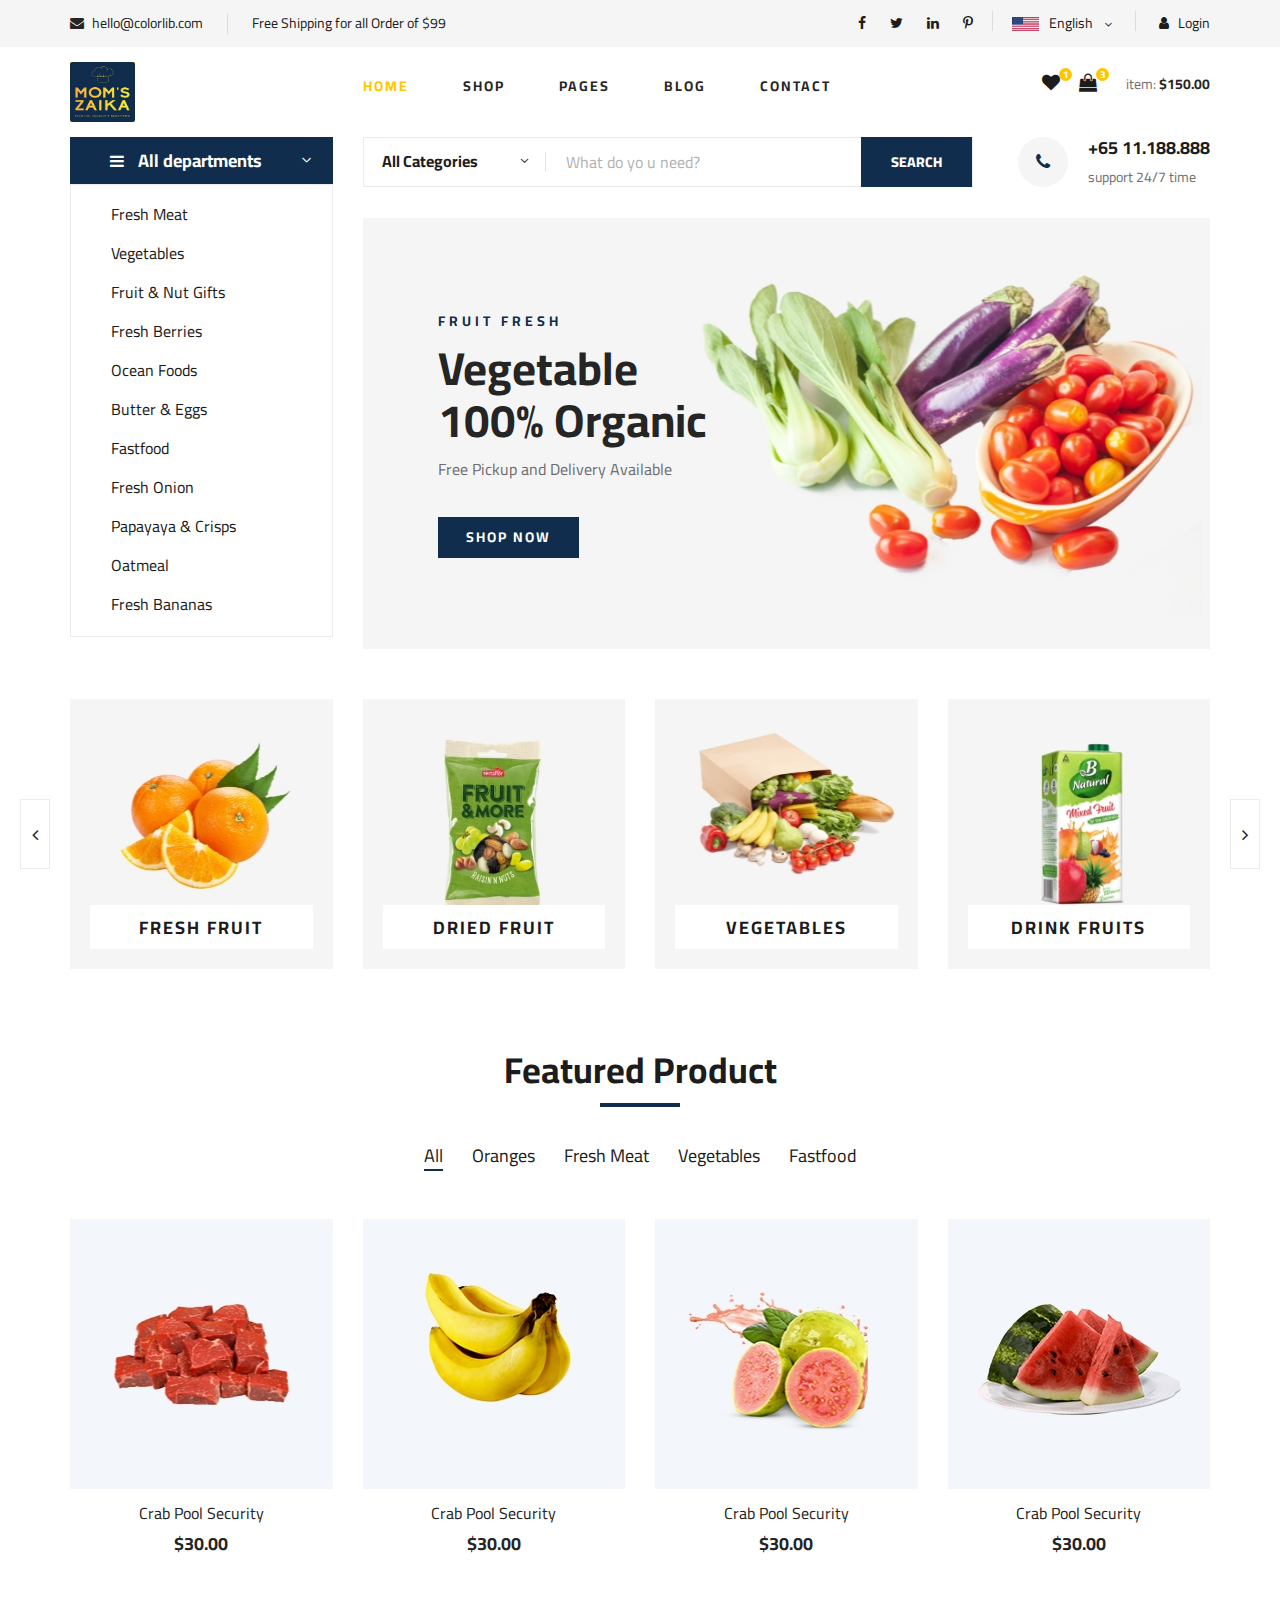
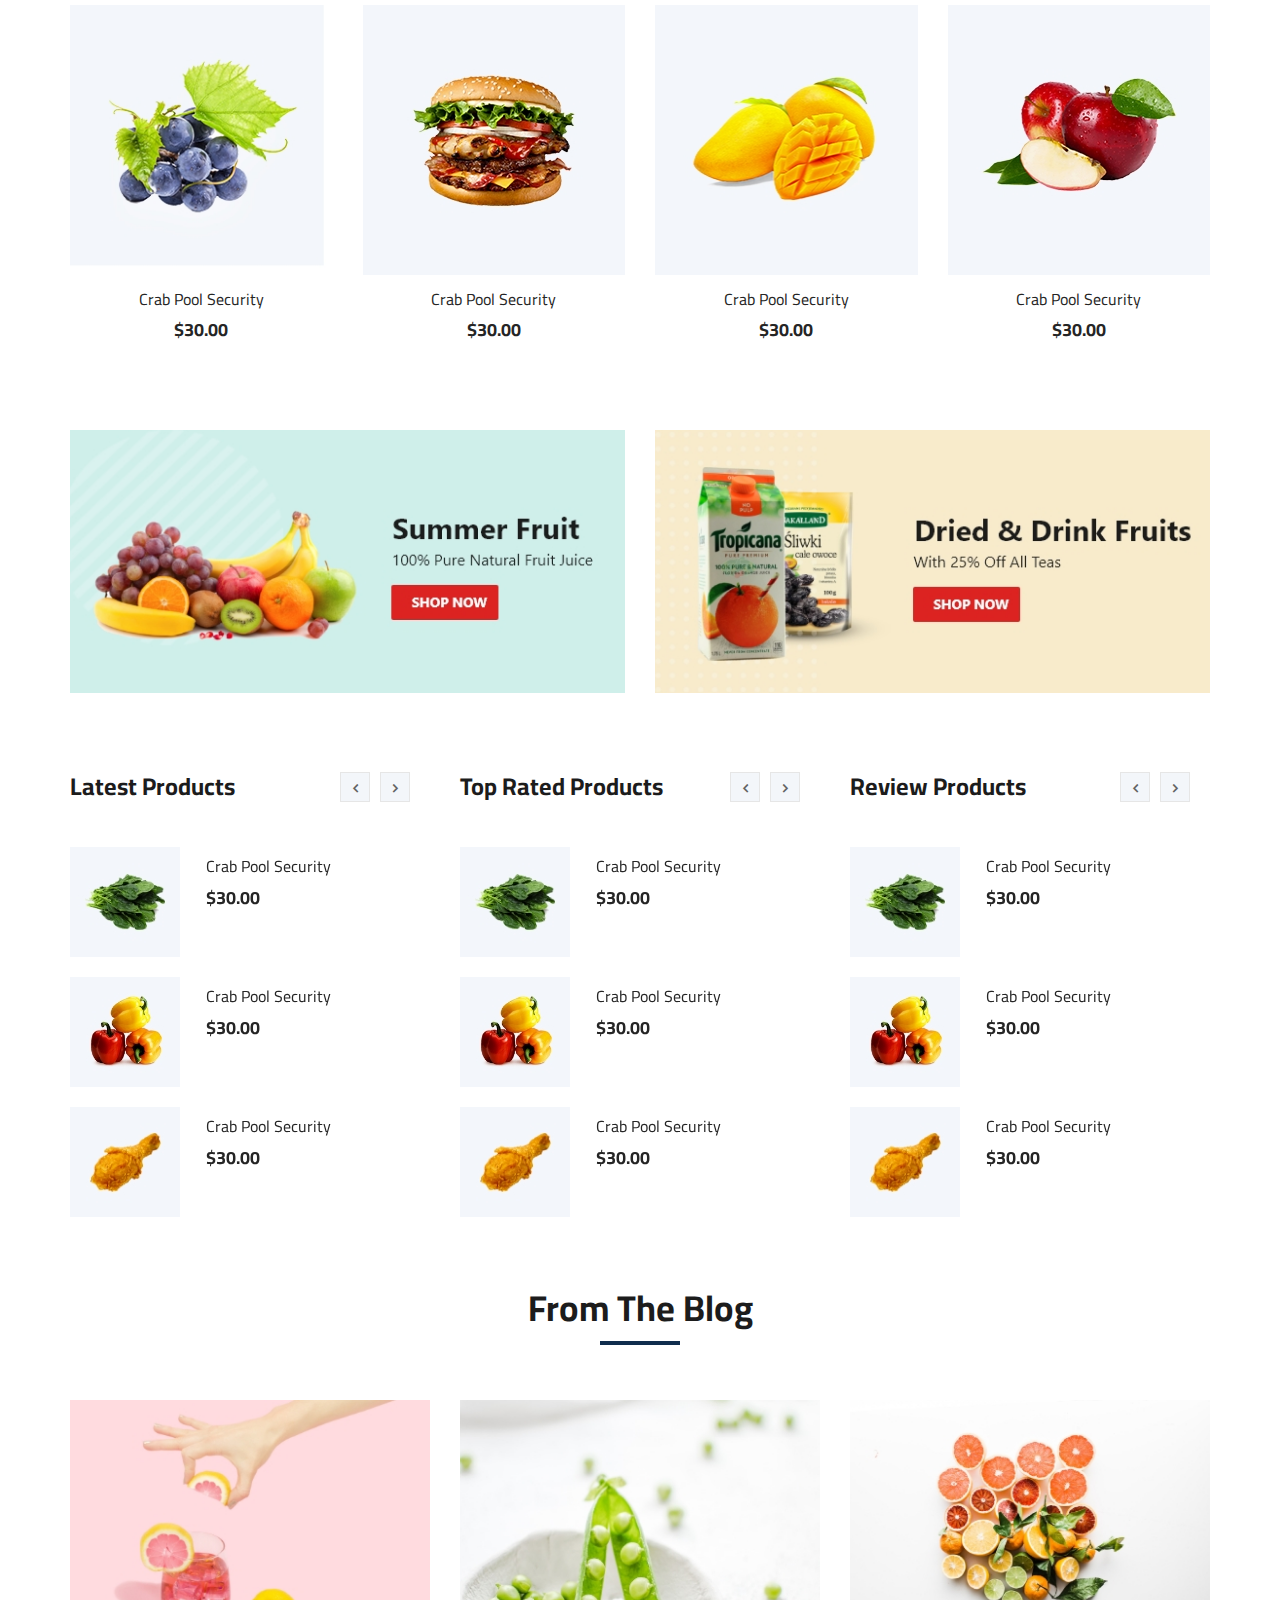
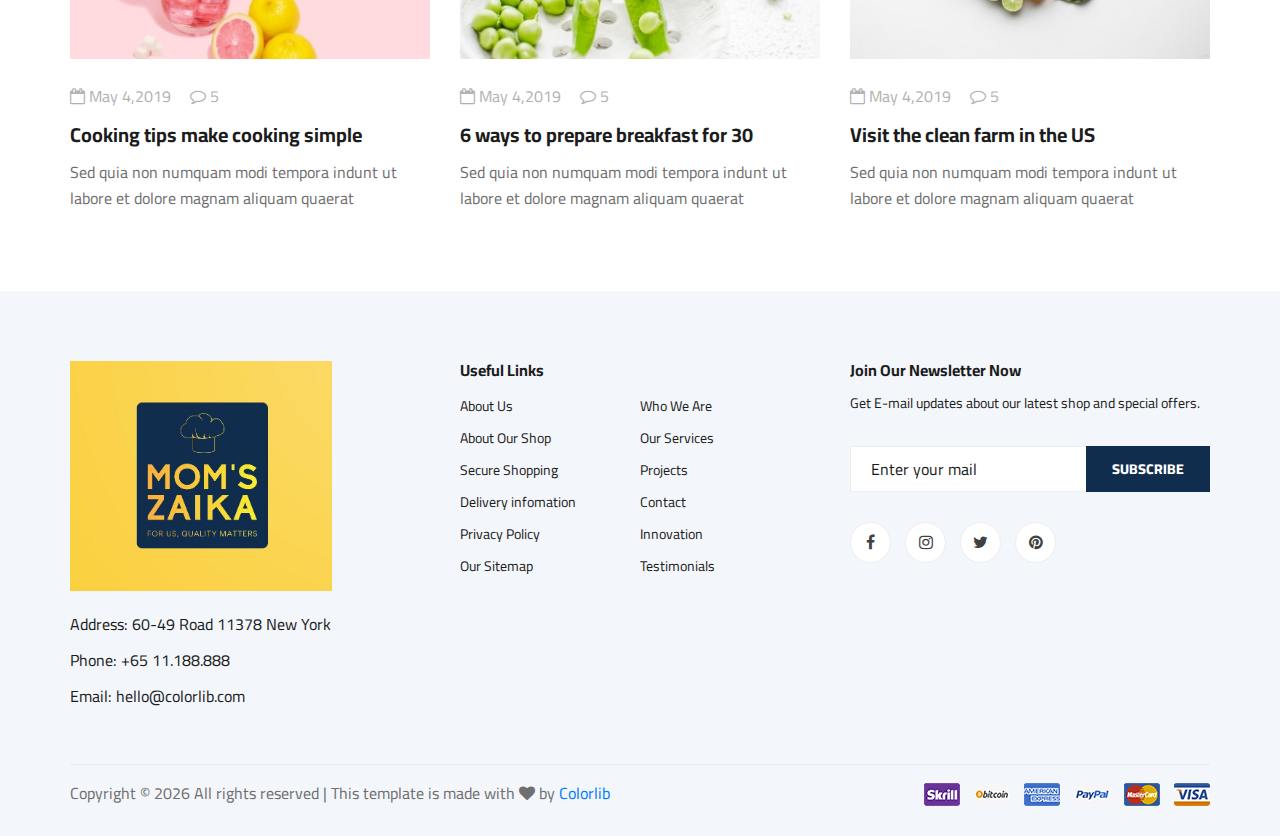
<file: index.html>
<!DOCTYPE html>
<html lang="zxx">

<head>
    <meta charset="UTF-8">
    <meta name="description" content="Ogani Template">
    <meta name="keywords" content="Ogani, unica, creative, html">
    <meta name="viewport" content="width=device-width, initial-scale=1.0">
    <meta http-equiv="X-UA-Compatible" content="ie=edge">
    <title>Ogani | Template</title>

    <!-- Google Font -->
    <link href="https://fonts.googleapis.com/css2?family=Cairo:wght@200;300;400;600;900&display=swap" rel="stylesheet">

    <!-- Css Styles -->
    <link rel="stylesheet" href="css/bootstrap.min.css" type="text/css">
    <link rel="stylesheet" href="css/font-awesome.min.css" type="text/css">
    <link rel="stylesheet" href="css/elegant-icons.css" type="text/css">
    <link rel="stylesheet" href="css/nice-select.css" type="text/css">
    <link rel="stylesheet" href="css/jquery-ui.min.css" type="text/css">
    <link rel="stylesheet" href="css/owl.carousel.min.css" type="text/css">
    <link rel="stylesheet" href="css/slicknav.min.css" type="text/css">
    <link rel="stylesheet" href="css/style.css" type="text/css">
</head>

<body>
    <!-- Page Preloder -->
    <div id="preloder">
        <div class="loader"></div>
    </div>

    <!-- Humberger Begin -->
    <div class="humberger__menu__overlay"></div>
    <div class="humberger__menu__wrapper">
        <div class="humberger__menu__logo">
            <a href="index.html">
                <img src="img/logo_ak.jpeg" style="height: 60px;width: 65px;" alt="">
            </a>
        </div>
        <div class="humberger__menu__cart">
            <ul>
                <li><a href="#"><i class="fa fa-heart"></i> <span>1</span></a></li>
                <li><a href="#"><i class="fa fa-shopping-bag"></i> <span>3</span></a></li>
            </ul>
            <div class="header__cart__price">item: <span>$150.00</span></div>
        </div>
        <div class="humberger__menu__widget">
            <div class="header__top__right__language">
                <img src="img/language.png" alt="">
                <div>English</div>
                <span class="arrow_carrot-down"></span>
                <ul>
                    <li><a href="#">Spanis</a></li>
                    <li><a href="#">English</a></li>
                </ul>
            </div>
            <div class="header__top__right__auth">
                <a href="#"><i class="fa fa-user"></i> Login</a>
            </div>
        </div>
        <nav class="humberger__menu__nav mobile-menu">
            <ul>
                <li class="active"><a href="./index.html">Home</a></li>
                <li><a href="./shop-grid.html">Shop</a></li>
                <li><a href="#">Pages</a>
                    <ul class="header__menu__dropdown">
                        <li><a href="./shop-details.html">Shop Details</a></li>
                        <li><a href="./shoping-cart.html">Shoping Cart</a></li>
                        <li><a href="./checkout.html">Check Out</a></li>
                        <li><a href="./blog-details.html">Blog Details</a></li>
                    </ul>
                </li>
                <li><a href="./blog.html">Blog</a></li>
                <li><a href="./contact.html">Contact</a></li>
            </ul>
        </nav>
        <div id="mobile-menu-wrap"></div>
        <div class="header__top__right__social">
            <a href="#"><i class="fa fa-facebook"></i></a>
            <a href="#"><i class="fa fa-twitter"></i></a>
            <a href="#"><i class="fa fa-linkedin"></i></a>
            <a href="#"><i class="fa fa-pinterest-p"></i></a>
        </div>
        <div class="humberger__menu__contact">
            <ul>
                <li><i class="fa fa-envelope"></i> hello@colorlib.com</li>
                <li>Free Shipping for all Order of $99</li>
            </ul>
        </div>
    </div>
    <!-- Humberger End -->

    <!-- Header Section Begin -->
    <header class="header">
        <div class="header__top">
            <div class="container">
                <div class="row">
                    <div class="col-lg-6 col-md-6">
                        <div class="header__top__left">
                            <ul>
                                <li><i class="fa fa-envelope"></i> hello@colorlib.com</li>
                                <li>Free Shipping for all Order of $99</li>
                            </ul>
                        </div>
                    </div>
                    <div class="col-lg-6 col-md-6">
                        <div class="header__top__right">
                            <div class="header__top__right__social">
                                <a href="#"><i class="fa fa-facebook"></i></a>
                                <a href="#"><i class="fa fa-twitter"></i></a>
                                <a href="#"><i class="fa fa-linkedin"></i></a>
                                <a href="#"><i class="fa fa-pinterest-p"></i></a>
                            </div>
                            <div class="header__top__right__language">
                                <img src="img/language.png" alt="">
                                <div>English</div>
                                <span class="arrow_carrot-down"></span>
                                <ul>
                                    <li><a href="#">Spanis</a></li>
                                    <li><a href="#">English</a></li>
                                </ul>
                            </div>
                            <div class="header__top__right__auth">
                                <a href="#"><i class="fa fa-user"></i> Login</a>
                            </div>
                        </div>
                    </div>
                </div>
            </div>
        </div>
        <div class="container">
            <div class="row">
                <div class="col-lg-3">
                    <div class="header__logo">
                        <a href="./index.html">
                            <img src="img/logo_ak.jpeg" style="height: 60px;width: 65px;" alt="">
                        </a>
                    </div>
                </div>
                <div class="col-lg-6">
                    <nav class="header__menu">
                        <ul>
                            <li class="active"><a href="./index.html">Home</a></li>
                            <li><a href="./shop-grid.html">Shop</a></li>
                            <li><a href="#">Pages</a>
                                <ul class="header__menu__dropdown">
                                    <li><a href="./shop-details.html">Shop Details</a></li>
                                    <li><a href="./shoping-cart.html">Shoping Cart</a></li>
                                    <li><a href="./checkout.html">Check Out</a></li>
                                    <li><a href="./blog-details.html">Blog Details</a></li>
                                </ul>
                            </li>
                            <li><a href="./blog.html">Blog</a></li>
                            <li><a href="./contact.html">Contact</a></li>
                        </ul>
                    </nav>
                </div>
                <div class="col-lg-3">
                    <div class="header__cart">
                        <ul>
                            <li><a href="#"><i class="fa fa-heart"></i> <span>1</span></a></li>
                            <li><a href="#"><i class="fa fa-shopping-bag"></i> <span>3</span></a></li>
                        </ul>
                        <div class="header__cart__price">item: <span>$150.00</span></div>
                    </div>
                </div>
            </div>
            <div class="humberger__open">
                <i class="fa fa-bars"></i>
            </div>
        </div>
    </header>
    <!-- Header Section End -->

    <!-- Hero Section Begin -->
    <section class="hero">
        <div class="container">
            <div class="row">
                <div class="col-lg-3">
                    <div class="hero__categories">
                        <div class="hero__categories__all">
                            <i class="fa fa-bars"></i>
                            <span>All departments</span>
                        </div>
                        <ul>
                            <li><a href="#">Fresh Meat</a></li>
                            <li><a href="#">Vegetables</a></li>
                            <li><a href="#">Fruit & Nut Gifts</a></li>
                            <li><a href="#">Fresh Berries</a></li>
                            <li><a href="#">Ocean Foods</a></li>
                            <li><a href="#">Butter & Eggs</a></li>
                            <li><a href="#">Fastfood</a></li>
                            <li><a href="#">Fresh Onion</a></li>
                            <li><a href="#">Papayaya & Crisps</a></li>
                            <li><a href="#">Oatmeal</a></li>
                            <li><a href="#">Fresh Bananas</a></li>
                        </ul>
                    </div>
                </div>
                <div class="col-lg-9">
                    <div class="hero__search">
                        <div class="hero__search__form">
                            <form action="#">
                                <div class="hero__search__categories">
                                    All Categories
                                    <span class="arrow_carrot-down"></span>
                                </div>
                                <input type="text" placeholder="What do yo u need?">
                                <button type="submit" class="site-btn">SEARCH</button>
                            </form>
                        </div>
                        <div class="hero__search__phone">
                            <div class="hero__search__phone__icon">
                                <i class="fa fa-phone"></i>
                            </div>
                            <div class="hero__search__phone__text">
                                <h5>+65 11.188.888</h5>
                                <span>support 24/7 time</span>
                            </div>
                        </div>
                    </div>
                    <div class="hero__item set-bg" data-setbg="img/hero/banner.jpg">
                        <div class="hero__text">
                            <span>FRUIT FRESH</span>
                            <h2>Vegetable <br />100% Organic</h2>
                            <p>Free Pickup and Delivery Available</p>
                            <a href="#" class="primary-btn">SHOP NOW</a>
                        </div>
                    </div>
                </div>
            </div>
        </div>
    </section>
    <!-- Hero Section End -->

    <!-- Categories Section Begin -->
    <section class="categories">
        <div class="container">
            <div class="row">
                <div class="categories__slider owl-carousel">
                    <div class="col-lg-3">
                        <div class="categories__item set-bg" data-setbg="img/categories/cat-1.jpg">
                            <h5><a href="#">Fresh Fruit</a></h5>
                        </div>
                    </div>
                    <div class="col-lg-3">
                        <div class="categories__item set-bg" data-setbg="img/categories/cat-2.jpg">
                            <h5><a href="#">Dried Fruit</a></h5>
                        </div>
                    </div>
                    <div class="col-lg-3">
                        <div class="categories__item set-bg" data-setbg="img/categories/cat-3.jpg">
                            <h5><a href="#">Vegetables</a></h5>
                        </div>
                    </div>
                    <div class="col-lg-3">
                        <div class="categories__item set-bg" data-setbg="img/categories/cat-4.jpg">
                            <h5><a href="#">drink fruits</a></h5>
                        </div>
                    </div>
                    <div class="col-lg-3">
                        <div class="categories__item set-bg" data-setbg="img/categories/cat-5.jpg">
                            <h5><a href="#">drink fruits</a></h5>
                        </div>
                    </div>
                </div>
            </div>
        </div>
    </section>
    <!-- Categories Section End -->

    <!-- Featured Section Begin -->
    <section class="featured spad">
        <div class="container">
            <div class="row">
                <div class="col-lg-12">
                    <div class="section-title">
                        <h2>Featured Product</h2>
                    </div>
                    <div class="featured__controls">
                        <ul>
                            <li class="active" data-filter="*">All</li>
                            <li data-filter=".oranges">Oranges</li>
                            <li data-filter=".fresh-meat">Fresh Meat</li>
                            <li data-filter=".vegetables">Vegetables</li>
                            <li data-filter=".fastfood">Fastfood</li>
                        </ul>
                    </div>
                </div>
            </div>
            <div class="row featured__filter">
                <div class="col-lg-3 col-md-4 col-sm-6 mix oranges fresh-meat">
                    <div class="featured__item">
                        <div class="featured__item__pic set-bg" data-setbg="img/featured/feature-1.jpg">
                            <ul class="featured__item__pic__hover">
                                <li><a href="#"><i class="fa fa-heart"></i></a></li>
                                <li><a href="#"><i class="fa fa-retweet"></i></a></li>
                                <li><a href="#"><i class="fa fa-shopping-cart"></i></a></li>
                            </ul>
                        </div>
                        <div class="featured__item__text">
                            <h6><a href="#">Crab Pool Security</a></h6>
                            <h5>$30.00</h5>
                        </div>
                    </div>
                </div>
                <div class="col-lg-3 col-md-4 col-sm-6 mix vegetables fastfood">
                    <div class="featured__item">
                        <div class="featured__item__pic set-bg" data-setbg="img/featured/feature-2.jpg">
                            <ul class="featured__item__pic__hover">
                                <li><a href="#"><i class="fa fa-heart"></i></a></li>
                                <li><a href="#"><i class="fa fa-retweet"></i></a></li>
                                <li><a href="#"><i class="fa fa-shopping-cart"></i></a></li>
                            </ul>
                        </div>
                        <div class="featured__item__text">
                            <h6><a href="#">Crab Pool Security</a></h6>
                            <h5>$30.00</h5>
                        </div>
                    </div>
                </div>
                <div class="col-lg-3 col-md-4 col-sm-6 mix vegetables fresh-meat">
                    <div class="featured__item">
                        <div class="featured__item__pic set-bg" data-setbg="img/featured/feature-3.jpg">
                            <ul class="featured__item__pic__hover">
                                <li><a href="#"><i class="fa fa-heart"></i></a></li>
                                <li><a href="#"><i class="fa fa-retweet"></i></a></li>
                                <li><a href="#"><i class="fa fa-shopping-cart"></i></a></li>
                            </ul>
                        </div>
                        <div class="featured__item__text">
                            <h6><a href="#">Crab Pool Security</a></h6>
                            <h5>$30.00</h5>
                        </div>
                    </div>
                </div>
                <div class="col-lg-3 col-md-4 col-sm-6 mix fastfood oranges">
                    <div class="featured__item">
                        <div class="featured__item__pic set-bg" data-setbg="img/featured/feature-4.jpg">
                            <ul class="featured__item__pic__hover">
                                <li><a href="#"><i class="fa fa-heart"></i></a></li>
                                <li><a href="#"><i class="fa fa-retweet"></i></a></li>
                                <li><a href="#"><i class="fa fa-shopping-cart"></i></a></li>
                            </ul>
                        </div>
                        <div class="featured__item__text">
                            <h6><a href="#">Crab Pool Security</a></h6>
                            <h5>$30.00</h5>
                        </div>
                    </div>
                </div>
                <div class="col-lg-3 col-md-4 col-sm-6 mix fresh-meat vegetables">
                    <div class="featured__item">
                        <div class="featured__item__pic set-bg" data-setbg="img/featured/feature-5.jpg">
                            <ul class="featured__item__pic__hover">
                                <li><a href="#"><i class="fa fa-heart"></i></a></li>
                                <li><a href="#"><i class="fa fa-retweet"></i></a></li>
                                <li><a href="#"><i class="fa fa-shopping-cart"></i></a></li>
                            </ul>
                        </div>
                        <div class="featured__item__text">
                            <h6><a href="#">Crab Pool Security</a></h6>
                            <h5>$30.00</h5>
                        </div>
                    </div>
                </div>
                <div class="col-lg-3 col-md-4 col-sm-6 mix oranges fastfood">
                    <div class="featured__item">
                        <div class="featured__item__pic set-bg" data-setbg="img/featured/feature-6.jpg">
                            <ul class="featured__item__pic__hover">
                                <li><a href="#"><i class="fa fa-heart"></i></a></li>
                                <li><a href="#"><i class="fa fa-retweet"></i></a></li>
                                <li><a href="#"><i class="fa fa-shopping-cart"></i></a></li>
                            </ul>
                        </div>
                        <div class="featured__item__text">
                            <h6><a href="#">Crab Pool Security</a></h6>
                            <h5>$30.00</h5>
                        </div>
                    </div>
                </div>
                <div class="col-lg-3 col-md-4 col-sm-6 mix fresh-meat vegetables">
                    <div class="featured__item">
                        <div class="featured__item__pic set-bg" data-setbg="img/featured/feature-7.jpg">
                            <ul class="featured__item__pic__hover">
                                <li><a href="#"><i class="fa fa-heart"></i></a></li>
                                <li><a href="#"><i class="fa fa-retweet"></i></a></li>
                                <li><a href="#"><i class="fa fa-shopping-cart"></i></a></li>
                            </ul>
                        </div>
                        <div class="featured__item__text">
                            <h6><a href="#">Crab Pool Security</a></h6>
                            <h5>$30.00</h5>
                        </div>
                    </div>
                </div>
                <div class="col-lg-3 col-md-4 col-sm-6 mix fastfood vegetables">
                    <div class="featured__item">
                        <div class="featured__item__pic set-bg" data-setbg="img/featured/feature-8.jpg">
                            <ul class="featured__item__pic__hover">
                                <li><a href="#"><i class="fa fa-heart"></i></a></li>
                                <li><a href="#"><i class="fa fa-retweet"></i></a></li>
                                <li><a href="#"><i class="fa fa-shopping-cart"></i></a></li>
                            </ul>
                        </div>
                        <div class="featured__item__text">
                            <h6><a href="#">Crab Pool Security</a></h6>
                            <h5>$30.00</h5>
                        </div>
                    </div>
                </div>
            </div>
        </div>
    </section>
    <!-- Featured Section End -->

    <!-- Banner Begin -->
    <div class="banner">
        <div class="container">
            <div class="row">
                <div class="col-lg-6 col-md-6 col-sm-6">
                    <div class="banner__pic">
                        <img src="img/banner/banner-1.jpg" alt="">
                    </div>
                </div>
                <div class="col-lg-6 col-md-6 col-sm-6">
                    <div class="banner__pic">
                        <img src="img/banner/banner-2.jpg" alt="">
                    </div>
                </div>
            </div>
        </div>
    </div>
    <!-- Banner End -->

    <!-- Latest Product Section Begin -->
    <section class="latest-product spad">
        <div class="container">
            <div class="row">
                <div class="col-lg-4 col-md-6">
                    <div class="latest-product__text">
                        <h4>Latest Products</h4>
                        <div class="latest-product__slider owl-carousel">
                            <div class="latest-prdouct__slider__item">
                                <a href="#" class="latest-product__item">
                                    <div class="latest-product__item__pic">
                                        <img src="img/latest-product/lp-1.jpg" alt="">
                                    </div>
                                    <div class="latest-product__item__text">
                                        <h6>Crab Pool Security</h6>
                                        <span>$30.00</span>
                                    </div>
                                </a>
                                <a href="#" class="latest-product__item">
                                    <div class="latest-product__item__pic">
                                        <img src="img/latest-product/lp-2.jpg" alt="">
                                    </div>
                                    <div class="latest-product__item__text">
                                        <h6>Crab Pool Security</h6>
                                        <span>$30.00</span>
                                    </div>
                                </a>
                                <a href="#" class="latest-product__item">
                                    <div class="latest-product__item__pic">
                                        <img src="img/latest-product/lp-3.jpg" alt="">
                                    </div>
                                    <div class="latest-product__item__text">
                                        <h6>Crab Pool Security</h6>
                                        <span>$30.00</span>
                                    </div>
                                </a>
                            </div>
                            <div class="latest-prdouct__slider__item">
                                <a href="#" class="latest-product__item">
                                    <div class="latest-product__item__pic">
                                        <img src="img/latest-product/lp-1.jpg" alt="">
                                    </div>
                                    <div class="latest-product__item__text">
                                        <h6>Crab Pool Security</h6>
                                        <span>$30.00</span>
                                    </div>
                                </a>
                                <a href="#" class="latest-product__item">
                                    <div class="latest-product__item__pic">
                                        <img src="img/latest-product/lp-2.jpg" alt="">
                                    </div>
                                    <div class="latest-product__item__text">
                                        <h6>Crab Pool Security</h6>
                                        <span>$30.00</span>
                                    </div>
                                </a>
                                <a href="#" class="latest-product__item">
                                    <div class="latest-product__item__pic">
                                        <img src="img/latest-product/lp-3.jpg" alt="">
                                    </div>
                                    <div class="latest-product__item__text">
                                        <h6>Crab Pool Security</h6>
                                        <span>$30.00</span>
                                    </div>
                                </a>
                            </div>
                        </div>
                    </div>
                </div>
                <div class="col-lg-4 col-md-6">
                    <div class="latest-product__text">
                        <h4>Top Rated Products</h4>
                        <div class="latest-product__slider owl-carousel">
                            <div class="latest-prdouct__slider__item">
                                <a href="#" class="latest-product__item">
                                    <div class="latest-product__item__pic">
                                        <img src="img/latest-product/lp-1.jpg" alt="">
                                    </div>
                                    <div class="latest-product__item__text">
                                        <h6>Crab Pool Security</h6>
                                        <span>$30.00</span>
                                    </div>
                                </a>
                                <a href="#" class="latest-product__item">
                                    <div class="latest-product__item__pic">
                                        <img src="img/latest-product/lp-2.jpg" alt="">
                                    </div>
                                    <div class="latest-product__item__text">
                                        <h6>Crab Pool Security</h6>
                                        <span>$30.00</span>
                                    </div>
                                </a>
                                <a href="#" class="latest-product__item">
                                    <div class="latest-product__item__pic">
                                        <img src="img/latest-product/lp-3.jpg" alt="">
                                    </div>
                                    <div class="latest-product__item__text">
                                        <h6>Crab Pool Security</h6>
                                        <span>$30.00</span>
                                    </div>
                                </a>
                            </div>
                            <div class="latest-prdouct__slider__item">
                                <a href="#" class="latest-product__item">
                                    <div class="latest-product__item__pic">
                                        <img src="img/latest-product/lp-1.jpg" alt="">
                                    </div>
                                    <div class="latest-product__item__text">
                                        <h6>Crab Pool Security</h6>
                                        <span>$30.00</span>
                                    </div>
                                </a>
                                <a href="#" class="latest-product__item">
                                    <div class="latest-product__item__pic">
                                        <img src="img/latest-product/lp-2.jpg" alt="">
                                    </div>
                                    <div class="latest-product__item__text">
                                        <h6>Crab Pool Security</h6>
                                        <span>$30.00</span>
                                    </div>
                                </a>
                                <a href="#" class="latest-product__item">
                                    <div class="latest-product__item__pic">
                                        <img src="img/latest-product/lp-3.jpg" alt="">
                                    </div>
                                    <div class="latest-product__item__text">
                                        <h6>Crab Pool Security</h6>
                                        <span>$30.00</span>
                                    </div>
                                </a>
                            </div>
                        </div>
                    </div>
                </div>
                <div class="col-lg-4 col-md-6">
                    <div class="latest-product__text">
                        <h4>Review Products</h4>
                        <div class="latest-product__slider owl-carousel">
                            <div class="latest-prdouct__slider__item">
                                <a href="#" class="latest-product__item">
                                    <div class="latest-product__item__pic">
                                        <img src="img/latest-product/lp-1.jpg" alt="">
                                    </div>
                                    <div class="latest-product__item__text">
                                        <h6>Crab Pool Security</h6>
                                        <span>$30.00</span>
                                    </div>
                                </a>
                                <a href="#" class="latest-product__item">
                                    <div class="latest-product__item__pic">
                                        <img src="img/latest-product/lp-2.jpg" alt="">
                                    </div>
                                    <div class="latest-product__item__text">
                                        <h6>Crab Pool Security</h6>
                                        <span>$30.00</span>
                                    </div>
                                </a>
                                <a href="#" class="latest-product__item">
                                    <div class="latest-product__item__pic">
                                        <img src="img/latest-product/lp-3.jpg" alt="">
                                    </div>
                                    <div class="latest-product__item__text">
                                        <h6>Crab Pool Security</h6>
                                        <span>$30.00</span>
                                    </div>
                                </a>
                            </div>
                            <div class="latest-prdouct__slider__item">
                                <a href="#" class="latest-product__item">
                                    <div class="latest-product__item__pic">
                                        <img src="img/latest-product/lp-1.jpg" alt="">
                                    </div>
                                    <div class="latest-product__item__text">
                                        <h6>Crab Pool Security</h6>
                                        <span>$30.00</span>
                                    </div>
                                </a>
                                <a href="#" class="latest-product__item">
                                    <div class="latest-product__item__pic">
                                        <img src="img/latest-product/lp-2.jpg" alt="">
                                    </div>
                                    <div class="latest-product__item__text">
                                        <h6>Crab Pool Security</h6>
                                        <span>$30.00</span>
                                    </div>
                                </a>
                                <a href="#" class="latest-product__item">
                                    <div class="latest-product__item__pic">
                                        <img src="img/latest-product/lp-3.jpg" alt="">
                                    </div>
                                    <div class="latest-product__item__text">
                                        <h6>Crab Pool Security</h6>
                                        <span>$30.00</span>
                                    </div>
                                </a>
                            </div>
                        </div>
                    </div>
                </div>
            </div>
        </div>
    </section>
    <!-- Latest Product Section End -->

    <!-- Blog Section Begin -->
    <section class="from-blog spad">
        <div class="container">
            <div class="row">
                <div class="col-lg-12">
                    <div class="section-title from-blog__title">
                        <h2>From The Blog</h2>
                    </div>
                </div>
            </div>
            <div class="row">
                <div class="col-lg-4 col-md-4 col-sm-6">
                    <div class="blog__item">
                        <div class="blog__item__pic">
                            <img src="img/blog/blog-1.jpg" alt="">
                        </div>
                        <div class="blog__item__text">
                            <ul>
                                <li><i class="fa fa-calendar-o"></i> May 4,2019</li>
                                <li><i class="fa fa-comment-o"></i> 5</li>
                            </ul>
                            <h5><a href="#">Cooking tips make cooking simple</a></h5>
                            <p>Sed quia non numquam modi tempora indunt ut labore et dolore magnam aliquam quaerat </p>
                        </div>
                    </div>
                </div>
                <div class="col-lg-4 col-md-4 col-sm-6">
                    <div class="blog__item">
                        <div class="blog__item__pic">
                            <img src="img/blog/blog-2.jpg" alt="">
                        </div>
                        <div class="blog__item__text">
                            <ul>
                                <li><i class="fa fa-calendar-o"></i> May 4,2019</li>
                                <li><i class="fa fa-comment-o"></i> 5</li>
                            </ul>
                            <h5><a href="#">6 ways to prepare breakfast for 30</a></h5>
                            <p>Sed quia non numquam modi tempora indunt ut labore et dolore magnam aliquam quaerat </p>
                        </div>
                    </div>
                </div>
                <div class="col-lg-4 col-md-4 col-sm-6">
                    <div class="blog__item">
                        <div class="blog__item__pic">
                            <img src="img/blog/blog-3.jpg" alt="">
                        </div>
                        <div class="blog__item__text">
                            <ul>
                                <li><i class="fa fa-calendar-o"></i> May 4,2019</li>
                                <li><i class="fa fa-comment-o"></i> 5</li>
                            </ul>
                            <h5><a href="#">Visit the clean farm in the US</a></h5>
                            <p>Sed quia non numquam modi tempora indunt ut labore et dolore magnam aliquam quaerat </p>
                        </div>
                    </div>
                </div>
            </div>
        </div>
    </section>
    <!-- Blog Section End -->

    <!-- Footer Section Begin -->
    <footer class="footer spad">
        <div class="container">
            <div class="row">
                <div class="col-lg-3 col-md-6 col-sm-6">
                    <div class="footer__about">
                        <div class="footer__about__logo">
                            <a href="./index.html"><img src="img/logo_.jpeg" alt=""></a>
                        </div>
                        <ul>
                            <li>Address: 60-49 Road 11378 New York</li>
                            <li>Phone: +65 11.188.888</li>
                            <li>Email: hello@colorlib.com</li>
                        </ul>
                    </div>
                </div>
                <div class="col-lg-4 col-md-6 col-sm-6 offset-lg-1">
                    <div class="footer__widget">
                        <h6>Useful Links</h6>
                        <ul>
                            <li><a href="#">About Us</a></li>
                            <li><a href="#">About Our Shop</a></li>
                            <li><a href="#">Secure Shopping</a></li>
                            <li><a href="#">Delivery infomation</a></li>
                            <li><a href="#">Privacy Policy</a></li>
                            <li><a href="#">Our Sitemap</a></li>
                        </ul>
                        <ul>
                            <li><a href="#">Who We Are</a></li>
                            <li><a href="#">Our Services</a></li>
                            <li><a href="#">Projects</a></li>
                            <li><a href="#">Contact</a></li>
                            <li><a href="#">Innovation</a></li>
                            <li><a href="#">Testimonials</a></li>
                        </ul>
                    </div>
                </div>
                <div class="col-lg-4 col-md-12">
                    <div class="footer__widget">
                        <h6>Join Our Newsletter Now</h6>
                        <p>Get E-mail updates about our latest shop and special offers.</p>
                        <form action="#">
                            <input type="text" placeholder="Enter your mail">
                            <button type="submit" class="site-btn">Subscribe</button>
                        </form>
                        <div class="footer__widget__social">
                            <a href="#"><i class="fa fa-facebook"></i></a>
                            <a href="#"><i class="fa fa-instagram"></i></a>
                            <a href="#"><i class="fa fa-twitter"></i></a>
                            <a href="#"><i class="fa fa-pinterest"></i></a>
                        </div>
                    </div>
                </div>
            </div>
            <div class="row">
                <div class="col-lg-12">
                    <div class="footer__copyright">
                        <div class="footer__copyright__text">
                            <p>
                                <!-- Link back to Colorlib can't be removed. Template is licensed under CC BY 3.0. -->
                                Copyright &copy;
                                <script>document.write(new Date().getFullYear());</script> All rights reserved | This
                                template is made with <i class="fa fa-heart" aria-hidden="true"></i> by <a
                                    href="https://colorlib.com" target="_blank">Colorlib</a>
                                <!-- Link back to Colorlib can't be removed. Template is licensed under CC BY 3.0. -->
                            </p>
                        </div>
                        <div class="footer__copyright__payment"><img src="img/payment-item.png" alt=""></div>
                    </div>
                </div>
            </div>
        </div>
    </footer>
    <!-- Footer Section End -->

    <!-- Js Plugins -->
    <script src="js/jquery-3.3.1.min.js"></script>
    <script src="js/bootstrap.min.js"></script>
    <script src="js/jquery.nice-select.min.js"></script>
    <script src="js/jquery-ui.min.js"></script>
    <script src="js/jquery.slicknav.js"></script>
    <script src="js/mixitup.min.js"></script>
    <script src="js/owl.carousel.min.js"></script>
    <script src="js/main.js"></script>



</body>

</html>
</file>
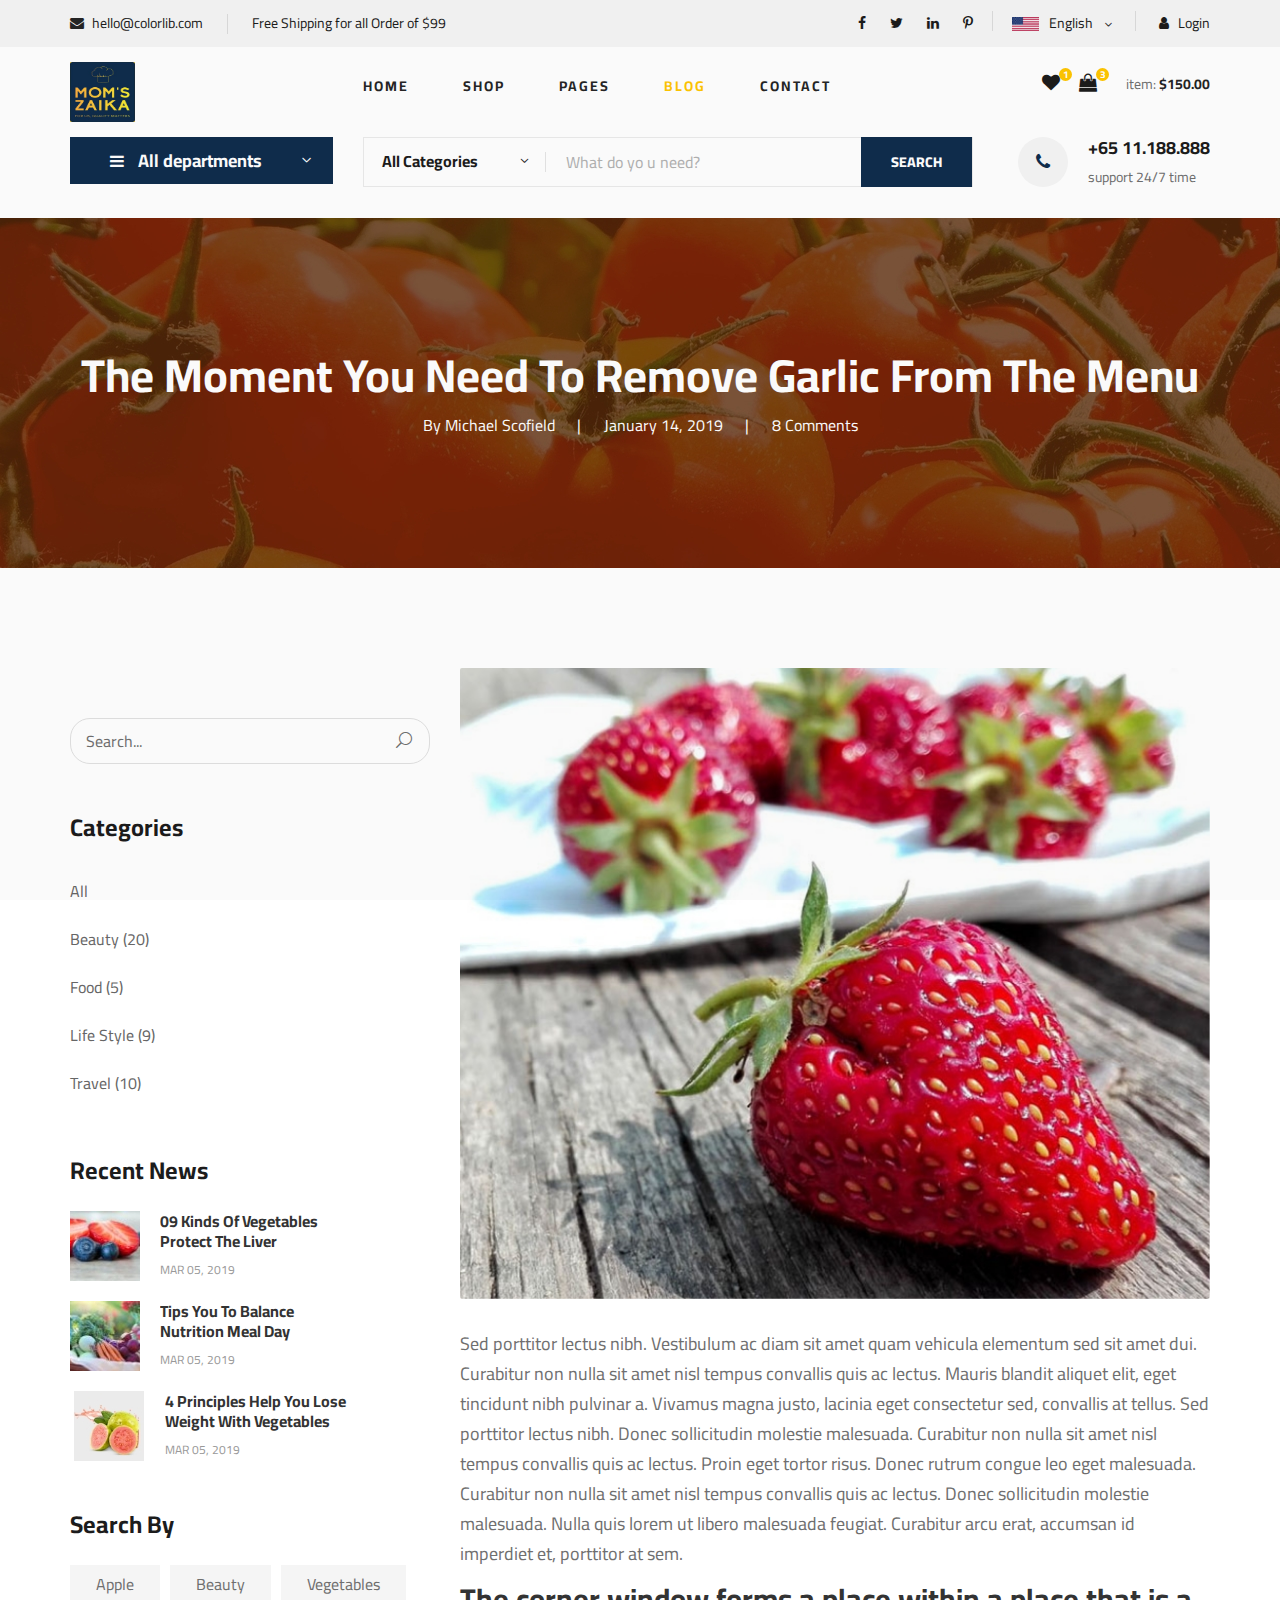
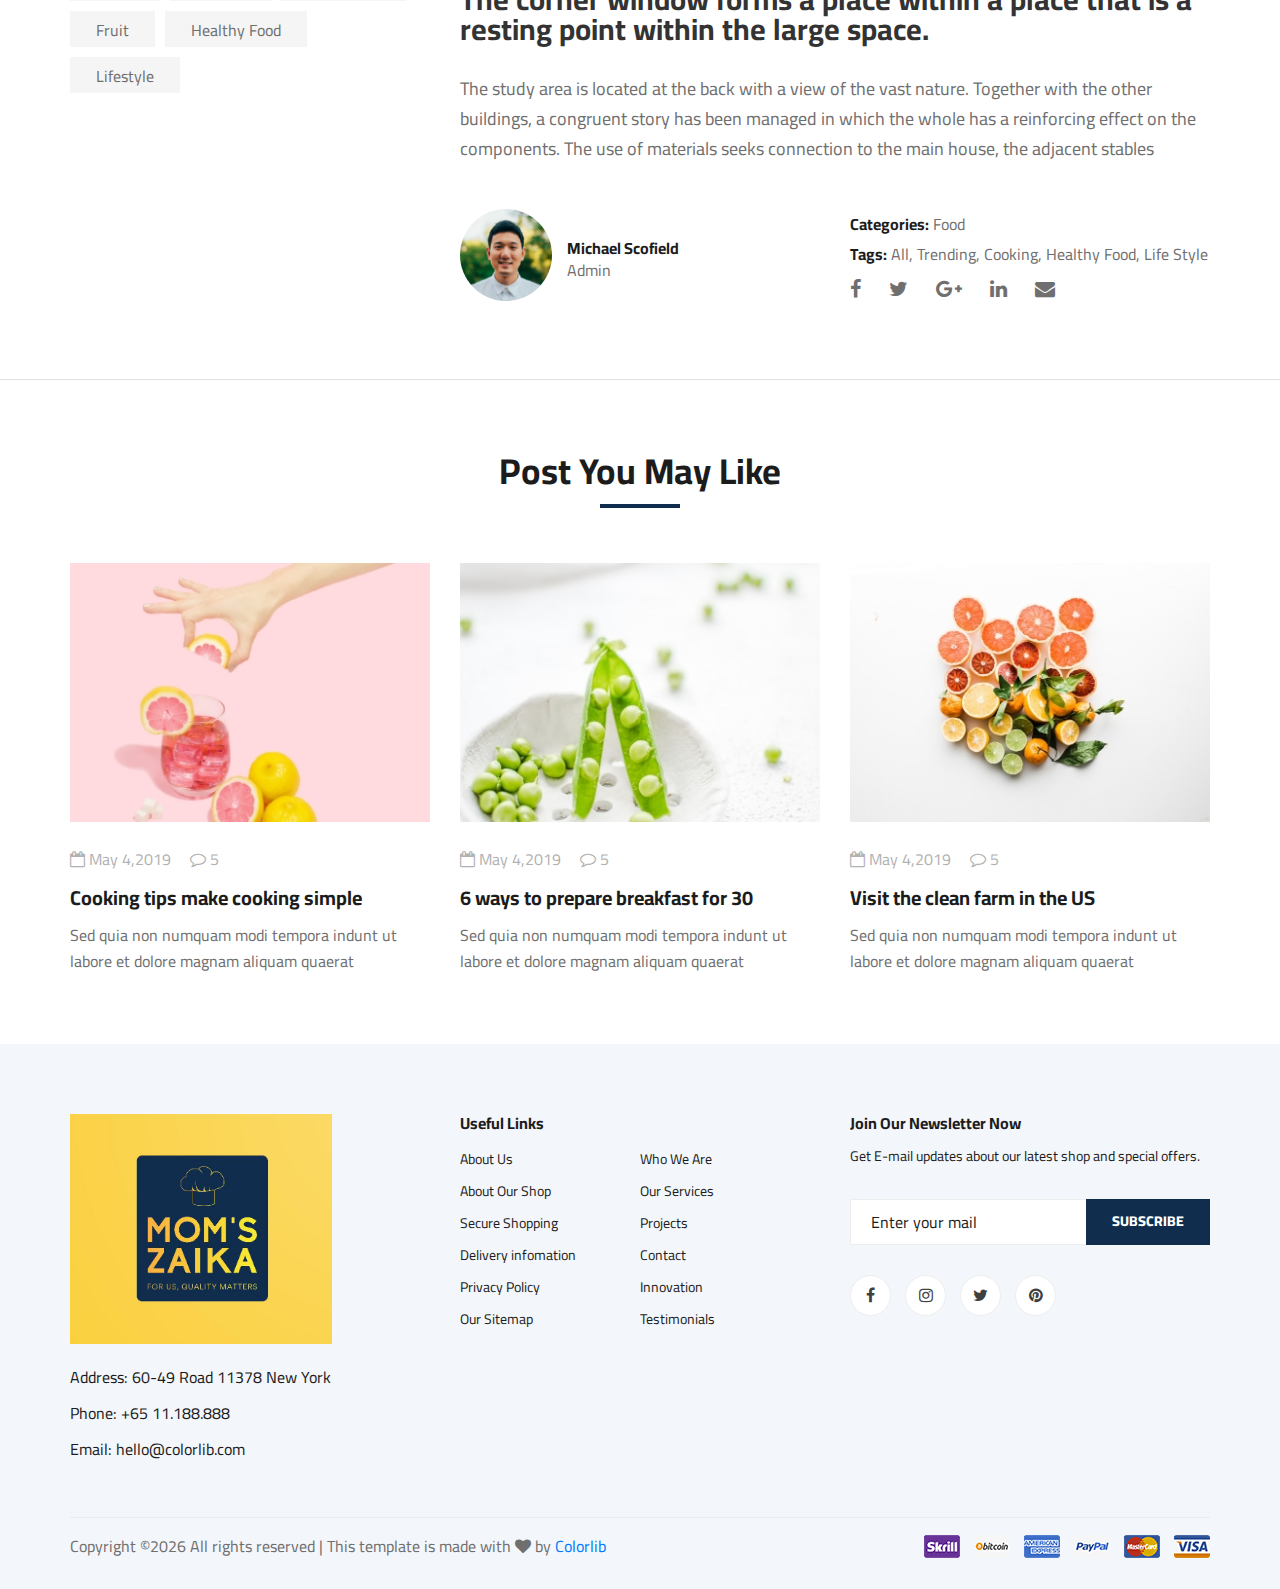
<file: blog-details.html>
<!DOCTYPE html>
<html lang="zxx">

<head>
    <meta charset="UTF-8">
    <meta name="description" content="Ogani Template">
    <meta name="keywords" content="Ogani, unica, creative, html">
    <meta name="viewport" content="width=device-width, initial-scale=1.0">
    <meta http-equiv="X-UA-Compatible" content="ie=edge">
    <title>Ogani | Template</title>

    <!-- Google Font -->
    <link href="https://fonts.googleapis.com/css2?family=Cairo:wght@200;300;400;600;900&display=swap" rel="stylesheet">

    <!-- Css Styles -->
    <link rel="stylesheet" href="css/bootstrap.min.css" type="text/css">
    <link rel="stylesheet" href="css/font-awesome.min.css" type="text/css">
    <link rel="stylesheet" href="css/elegant-icons.css" type="text/css">
    <link rel="stylesheet" href="css/nice-select.css" type="text/css">
    <link rel="stylesheet" href="css/jquery-ui.min.css" type="text/css">
    <link rel="stylesheet" href="css/owl.carousel.min.css" type="text/css">
    <link rel="stylesheet" href="css/slicknav.min.css" type="text/css">
    <link rel="stylesheet" href="css/style.css" type="text/css">
</head>

<body>
    <!-- Page Preloder -->
    <div id="preloder">
        <div class="loader"></div>
    </div>

    <!-- Humberger Begin -->
    <div class="humberger__menu__overlay"></div>
    <div class="humberger__menu__wrapper">
        <div class="humberger__menu__logo">
            <a href="index.html">
<img src="img/logo_ak.jpeg" style="height: 60px;width: 65px;" alt=""></a>
        </div>
        <div class="humberger__menu__cart">
            <ul>
                <li><a href="#"><i class="fa fa-heart"></i> <span>1</span></a></li>
                <li><a href="#"><i class="fa fa-shopping-bag"></i> <span>3</span></a></li>
            </ul>
            <div class="header__cart__price">item: <span>$150.00</span></div>
        </div>
        <div class="humberger__menu__widget">
            <div class="header__top__right__language">
                <img src="img/language.png" alt="">
                <div>English</div>
                <span class="arrow_carrot-down"></span>
                <ul>
                    <li><a href="#">Spanis</a></li>
                    <li><a href="#">English</a></li>
                </ul>
            </div>
            <div class="header__top__right__auth">
                <a href="#"><i class="fa fa-user"></i> Login</a>
            </div>
        </div>
        <nav class="humberger__menu__nav mobile-menu">
            <ul>
                <li class="active"><a href="./index.html">Home</a></li>
                <li><a href="./shop-grid.html">Shop</a></li>
                <li><a href="#">Pages</a>
                    <ul class="header__menu__dropdown">
                        <li><a href="./shop-details.html">Shop Details</a></li>
                        <li><a href="./shoping-cart.html">Shoping Cart</a></li>
                        <li><a href="./checkout.html">Check Out</a></li>
                        <li><a href="./blog-details.html">Blog Details</a></li>
                    </ul>
                </li>
                <li><a href="./blog.html">Blog</a></li>
                <li><a href="./contact.html">Contact</a></li>
            </ul>
        </nav>
        <div id="mobile-menu-wrap"></div>
        <div class="header__top__right__social">
            <a href="#"><i class="fa fa-facebook"></i></a>
            <a href="#"><i class="fa fa-twitter"></i></a>
            <a href="#"><i class="fa fa-linkedin"></i></a>
            <a href="#"><i class="fa fa-pinterest-p"></i></a>
        </div>
        <div class="humberger__menu__contact">
            <ul>
                <li><i class="fa fa-envelope"></i> hello@colorlib.com</li>
                <li>Free Shipping for all Order of $99</li>
            </ul>
        </div>
    </div>
    <!-- Humberger End -->

    <!-- Header Section Begin -->
    <header class="header">
        <div class="header__top">
            <div class="container">
                <div class="row">
                    <div class="col-lg-6">
                        <div class="header__top__left">
                            <ul>
                                <li><i class="fa fa-envelope"></i> hello@colorlib.com</li>
                                <li>Free Shipping for all Order of $99</li>
                            </ul>
                        </div>
                    </div>
                    <div class="col-lg-6">
                        <div class="header__top__right">
                            <div class="header__top__right__social">
                                <a href="#"><i class="fa fa-facebook"></i></a>
                                <a href="#"><i class="fa fa-twitter"></i></a>
                                <a href="#"><i class="fa fa-linkedin"></i></a>
                                <a href="#"><i class="fa fa-pinterest-p"></i></a>
                            </div>
                            <div class="header__top__right__language">
                                <img src="img/language.png" alt="">
                                <div>English</div>
                                <span class="arrow_carrot-down"></span>
                                <ul>
                                    <li><a href="#">Spanis</a></li>
                                    <li><a href="#">English</a></li>
                                </ul>
                            </div>
                            <div class="header__top__right__auth">
                                <a href="#"><i class="fa fa-user"></i> Login</a>
                            </div>
                        </div>
                    </div>
                </div>
            </div>
        </div>
        <div class="container">
            <div class="row">
                <div class="col-lg-3">
                    <div class="header__logo">
                        <a href="./index.html">
<img src="img/logo_ak.jpeg" style="height: 60px;width: 65px;" alt=""></a>
                    </div>
                </div>
                <div class="col-lg-6">
                    <nav class="header__menu">
                        <ul>
                            <li><a href="./index.html">Home</a></li>
                            <li><a href="./shop-grid.html">Shop</a></li>
                            <li><a href="#">Pages</a>
                                <ul class="header__menu__dropdown">
                                    <li><a href="./shop-details.html">Shop Details</a></li>
                                    <li><a href="./shoping-cart.html">Shoping Cart</a></li>
                                    <li><a href="./checkout.html">Check Out</a></li>
                                    <li><a href="./blog-details.html">Blog Details</a></li>
                                </ul>
                            </li>
                            <li class="active"><a href="./blog.html">Blog</a></li>
                            <li><a href="./contact.html">Contact</a></li>
                        </ul>
                    </nav>
                </div>
                <div class="col-lg-3">
                    <div class="header__cart">
                        <ul>
                            <li><a href="#"><i class="fa fa-heart"></i> <span>1</span></a></li>
                            <li><a href="#"><i class="fa fa-shopping-bag"></i> <span>3</span></a></li>
                        </ul>
                        <div class="header__cart__price">item: <span>$150.00</span></div>
                    </div>
                </div>
            </div>
            <div class="humberger__open">
                <i class="fa fa-bars"></i>
            </div>
        </div>
    </header>
    <!-- Header Section End -->

    <!-- Hero Section Begin -->
    <section class="hero hero-normal">
        <div class="container">
            <div class="row">
                <div class="col-lg-3">
                    <div class="hero__categories">
                        <div class="hero__categories__all">
                            <i class="fa fa-bars"></i>
                            <span>All departments</span>
                        </div>
                        <ul>
                            <li><a href="#">Fresh Meat</a></li>
                            <li><a href="#">Vegetables</a></li>
                            <li><a href="#">Fruit & Nut Gifts</a></li>
                            <li><a href="#">Fresh Berries</a></li>
                            <li><a href="#">Ocean Foods</a></li>
                            <li><a href="#">Butter & Eggs</a></li>
                            <li><a href="#">Fastfood</a></li>
                            <li><a href="#">Fresh Onion</a></li>
                            <li><a href="#">Papayaya & Crisps</a></li>
                            <li><a href="#">Oatmeal</a></li>
                            <li><a href="#">Fresh Bananas</a></li>
                        </ul>
                    </div>
                </div>
                <div class="col-lg-9">
                    <div class="hero__search">
                        <div class="hero__search__form">
                            <form action="#">
                                <div class="hero__search__categories">
                                    All Categories
                                    <span class="arrow_carrot-down"></span>
                                </div>
                                <input type="text" placeholder="What do yo u need?">
                                <button type="submit" class="site-btn">SEARCH</button>
                            </form>
                        </div>
                        <div class="hero__search__phone">
                            <div class="hero__search__phone__icon">
                                <i class="fa fa-phone"></i>
                            </div>
                            <div class="hero__search__phone__text">
                                <h5>+65 11.188.888</h5>
                                <span>support 24/7 time</span>
                            </div>
                        </div>
                    </div>
                </div>
            </div>
        </div>
    </section>
    <!-- Hero Section End -->

    <!-- Blog Details Hero Begin -->
    <section class="blog-details-hero set-bg" data-setbg="img/blog/details/details-hero.jpg">
        <div class="container">
            <div class="row">
                <div class="col-lg-12">
                    <div class="blog__details__hero__text">
                        <h2>The Moment You Need To Remove Garlic From The Menu</h2>
                        <ul>
                            <li>By Michael Scofield</li>
                            <li>January 14, 2019</li>
                            <li>8 Comments</li>
                        </ul>
                    </div>
                </div>
            </div>
        </div>
    </section>
    <!-- Blog Details Hero End -->

    <!-- Blog Details Section Begin -->
    <section class="blog-details spad">
        <div class="container">
            <div class="row">
                <div class="col-lg-4 col-md-5 order-md-1 order-2">
                    <div class="blog__sidebar">
                        <div class="blog__sidebar__search">
                            <form action="#">
                                <input type="text" placeholder="Search...">
                                <button type="submit"><span class="icon_search"></span></button>
                            </form>
                        </div>
                        <div class="blog__sidebar__item">
                            <h4>Categories</h4>
                            <ul>
                                <li><a href="#">All</a></li>
                                <li><a href="#">Beauty (20)</a></li>
                                <li><a href="#">Food (5)</a></li>
                                <li><a href="#">Life Style (9)</a></li>
                                <li><a href="#">Travel (10)</a></li>
                            </ul>
                        </div>
                        <div class="blog__sidebar__item">
                            <h4>Recent News</h4>
                            <div class="blog__sidebar__recent">
                                <a href="#" class="blog__sidebar__recent__item">
                                    <div class="blog__sidebar__recent__item__pic">
                                        <img src="img/blog/sidebar/sr-1.jpg" alt="">
                                    </div>
                                    <div class="blog__sidebar__recent__item__text">
                                        <h6>09 Kinds Of Vegetables<br /> Protect The Liver</h6>
                                        <span>MAR 05, 2019</span>
                                    </div>
                                </a>
                                <a href="#" class="blog__sidebar__recent__item">
                                    <div class="blog__sidebar__recent__item__pic">
                                        <img src="img/blog/sidebar/sr-2.jpg" alt="">
                                    </div>
                                    <div class="blog__sidebar__recent__item__text">
                                        <h6>Tips You To Balance<br /> Nutrition Meal Day</h6>
                                        <span>MAR 05, 2019</span>
                                    </div>
                                </a>
                                <a href="#" class="blog__sidebar__recent__item">
                                    <div class="blog__sidebar__recent__item__pic">
                                        <img src="img/blog/sidebar/sr-3.jpg" alt="">
                                    </div>
                                    <div class="blog__sidebar__recent__item__text">
                                        <h6>4 Principles Help You Lose <br />Weight With Vegetables</h6>
                                        <span>MAR 05, 2019</span>
                                    </div>
                                </a>
                            </div>
                        </div>
                        <div class="blog__sidebar__item">
                            <h4>Search By</h4>
                            <div class="blog__sidebar__item__tags">
                                <a href="#">Apple</a>
                                <a href="#">Beauty</a>
                                <a href="#">Vegetables</a>
                                <a href="#">Fruit</a>
                                <a href="#">Healthy Food</a>
                                <a href="#">Lifestyle</a>
                            </div>
                        </div>
                    </div>
                </div>
                <div class="col-lg-8 col-md-7 order-md-1 order-1">
                    <div class="blog__details__text">
                        <img src="img/blog/details/details-pic.jpg" alt="">
                        <p>Sed porttitor lectus nibh. Vestibulum ac diam sit amet quam vehicula elementum sed sit amet
                            dui. Curabitur non nulla sit amet nisl tempus convallis quis ac lectus. Mauris blandit
                            aliquet elit, eget tincidunt nibh pulvinar a. Vivamus magna justo, lacinia eget consectetur
                            sed, convallis at tellus. Sed porttitor lectus nibh. Donec sollicitudin molestie malesuada.
                            Curabitur non nulla sit amet nisl tempus convallis quis ac lectus. Proin eget tortor risus.
                            Donec rutrum congue leo eget malesuada. Curabitur non nulla sit amet nisl tempus convallis
                            quis ac lectus. Donec sollicitudin molestie malesuada. Nulla quis lorem ut libero malesuada
                            feugiat. Curabitur arcu erat, accumsan id imperdiet et, porttitor at sem.</p>
                        <h3>The corner window forms a place within a place that is a resting point within the large
                            space.</h3>
                        <p>The study area is located at the back with a view of the vast nature. Together with the other
                            buildings, a congruent story has been managed in which the whole has a reinforcing effect on
                            the components. The use of materials seeks connection to the main house, the adjacent
                            stables</p>
                    </div>
                    <div class="blog__details__content">
                        <div class="row">
                            <div class="col-lg-6">
                                <div class="blog__details__author">
                                    <div class="blog__details__author__pic">
                                        <img src="img/blog/details/details-author.jpg" alt="">
                                    </div>
                                    <div class="blog__details__author__text">
                                        <h6>Michael Scofield</h6>
                                        <span>Admin</span>
                                    </div>
                                </div>
                            </div>
                            <div class="col-lg-6">
                                <div class="blog__details__widget">
                                    <ul>
                                        <li><span>Categories:</span> Food</li>
                                        <li><span>Tags:</span> All, Trending, Cooking, Healthy Food, Life Style</li>
                                    </ul>
                                    <div class="blog__details__social">
                                        <a href="#"><i class="fa fa-facebook"></i></a>
                                        <a href="#"><i class="fa fa-twitter"></i></a>
                                        <a href="#"><i class="fa fa-google-plus"></i></a>
                                        <a href="#"><i class="fa fa-linkedin"></i></a>
                                        <a href="#"><i class="fa fa-envelope"></i></a>
                                    </div>
                                </div>
                            </div>
                        </div>
                    </div>
                </div>
            </div>
        </div>
    </section>
    <!-- Blog Details Section End -->

    <!-- Related Blog Section Begin -->
    <section class="related-blog spad">
        <div class="container">
            <div class="row">
                <div class="col-lg-12">
                    <div class="section-title related-blog-title">
                        <h2>Post You May Like</h2>
                    </div>
                </div>
            </div>
            <div class="row">
                <div class="col-lg-4 col-md-4 col-sm-6">
                    <div class="blog__item">
                        <div class="blog__item__pic">
                            <img src="img/blog/blog-1.jpg" alt="">
                        </div>
                        <div class="blog__item__text">
                            <ul>
                                <li><i class="fa fa-calendar-o"></i> May 4,2019</li>
                                <li><i class="fa fa-comment-o"></i> 5</li>
                            </ul>
                            <h5><a href="#">Cooking tips make cooking simple</a></h5>
                            <p>Sed quia non numquam modi tempora indunt ut labore et dolore magnam aliquam quaerat </p>
                        </div>
                    </div>
                </div>
                <div class="col-lg-4 col-md-4 col-sm-6">
                    <div class="blog__item">
                        <div class="blog__item__pic">
                            <img src="img/blog/blog-2.jpg" alt="">
                        </div>
                        <div class="blog__item__text">
                            <ul>
                                <li><i class="fa fa-calendar-o"></i> May 4,2019</li>
                                <li><i class="fa fa-comment-o"></i> 5</li>
                            </ul>
                            <h5><a href="#">6 ways to prepare breakfast for 30</a></h5>
                            <p>Sed quia non numquam modi tempora indunt ut labore et dolore magnam aliquam quaerat </p>
                        </div>
                    </div>
                </div>
                <div class="col-lg-4 col-md-4 col-sm-6">
                    <div class="blog__item">
                        <div class="blog__item__pic">
                            <img src="img/blog/blog-3.jpg" alt="">
                        </div>
                        <div class="blog__item__text">
                            <ul>
                                <li><i class="fa fa-calendar-o"></i> May 4,2019</li>
                                <li><i class="fa fa-comment-o"></i> 5</li>
                            </ul>
                            <h5><a href="#">Visit the clean farm in the US</a></h5>
                            <p>Sed quia non numquam modi tempora indunt ut labore et dolore magnam aliquam quaerat </p>
                        </div>
                    </div>
                </div>
            </div>
        </div>
    </section>
    <!-- Related Blog Section End -->

    <!-- Footer Section Begin -->
    <footer class="footer spad">
        <div class="container">
            <div class="row">
                <div class="col-lg-3 col-md-6 col-sm-6">
                    <div class="footer__about">
                        <div class="footer__about__logo">
                            <a href="./index.html">
<img src="img/logo_.jpeg"  alt=""></a>
                        </div>
                        <ul>
                            <li>Address: 60-49 Road 11378 New York</li>
                            <li>Phone: +65 11.188.888</li>
                            <li>Email: hello@colorlib.com</li>
                        </ul>
                    </div>
                </div>
                <div class="col-lg-4 col-md-6 col-sm-6 offset-lg-1">
                    <div class="footer__widget">
                        <h6>Useful Links</h6>
                        <ul>
                            <li><a href="#">About Us</a></li>
                            <li><a href="#">About Our Shop</a></li>
                            <li><a href="#">Secure Shopping</a></li>
                            <li><a href="#">Delivery infomation</a></li>
                            <li><a href="#">Privacy Policy</a></li>
                            <li><a href="#">Our Sitemap</a></li>
                        </ul>
                        <ul>
                            <li><a href="#">Who We Are</a></li>
                            <li><a href="#">Our Services</a></li>
                            <li><a href="#">Projects</a></li>
                            <li><a href="#">Contact</a></li>
                            <li><a href="#">Innovation</a></li>
                            <li><a href="#">Testimonials</a></li>
                        </ul>
                    </div>
                </div>
                <div class="col-lg-4 col-md-12">
                    <div class="footer__widget">
                        <h6>Join Our Newsletter Now</h6>
                        <p>Get E-mail updates about our latest shop and special offers.</p>
                        <form action="#">
                            <input type="text" placeholder="Enter your mail">
                            <button type="submit" class="site-btn">Subscribe</button>
                        </form>
                        <div class="footer__widget__social">
                            <a href="#"><i class="fa fa-facebook"></i></a>
                            <a href="#"><i class="fa fa-instagram"></i></a>
                            <a href="#"><i class="fa fa-twitter"></i></a>
                            <a href="#"><i class="fa fa-pinterest"></i></a>
                        </div>
                    </div>
                </div>
            </div>
            <div class="row">
                <div class="col-lg-12">
                    <div class="footer__copyright">
                        <div class="footer__copyright__text"><p><!-- Link back to Colorlib can't be removed. Template is licensed under CC BY 3.0. -->
  Copyright &copy;<script>document.write(new Date().getFullYear());</script> All rights reserved | This template is made with <i class="fa fa-heart" aria-hidden="true"></i> by <a href="https://colorlib.com" target="_blank">Colorlib</a>
  <!-- Link back to Colorlib can't be removed. Template is licensed under CC BY 3.0. --></p></div>
                        <div class="footer__copyright__payment"><img src="img/payment-item.png" alt=""></div>
                    </div>
                </div>
            </div>
        </div>
    </footer>
    <!-- Footer Section End -->

    <!-- Js Plugins -->
    <script src="js/jquery-3.3.1.min.js"></script>
    <script src="js/bootstrap.min.js"></script>
    <script src="js/jquery.nice-select.min.js"></script>
    <script src="js/jquery-ui.min.js"></script>
    <script src="js/jquery.slicknav.js"></script>
    <script src="js/mixitup.min.js"></script>
    <script src="js/owl.carousel.min.js"></script>
    <script src="js/main.js"></script>



</body>

</html>
</file>
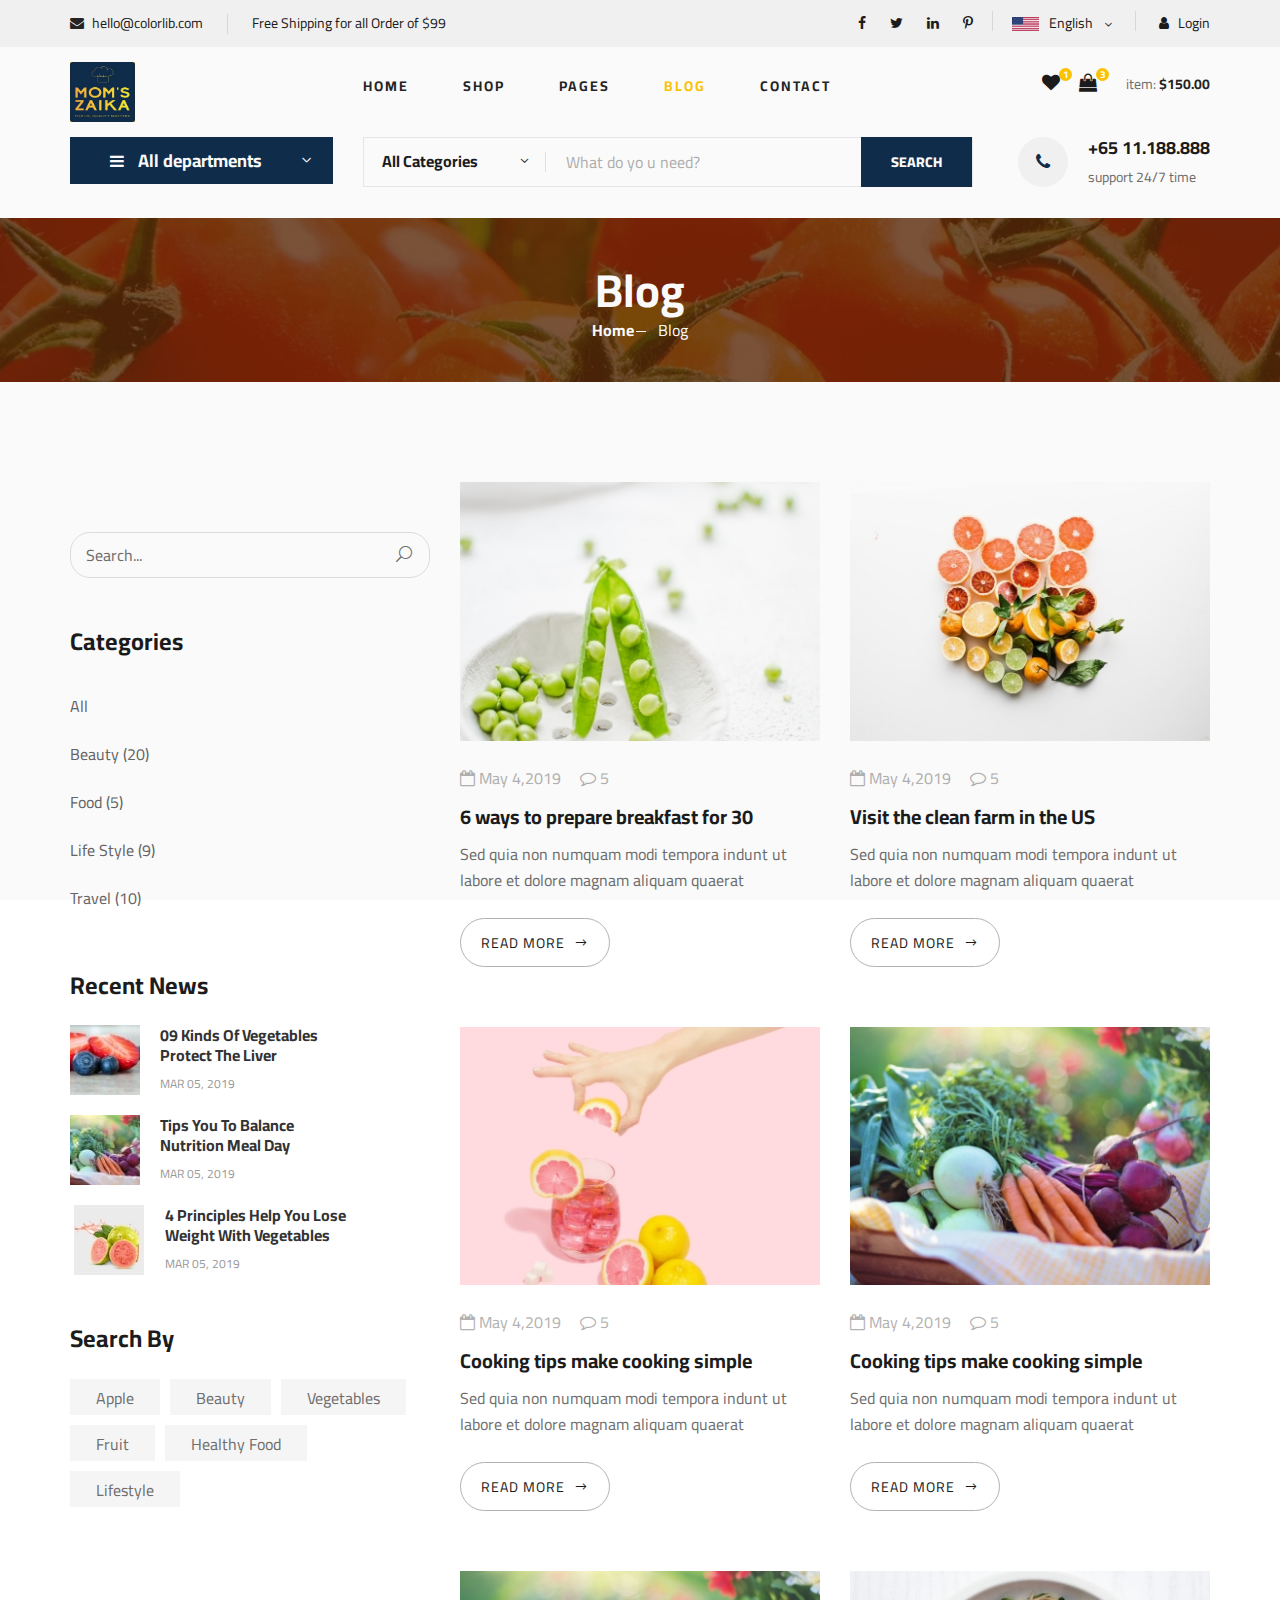
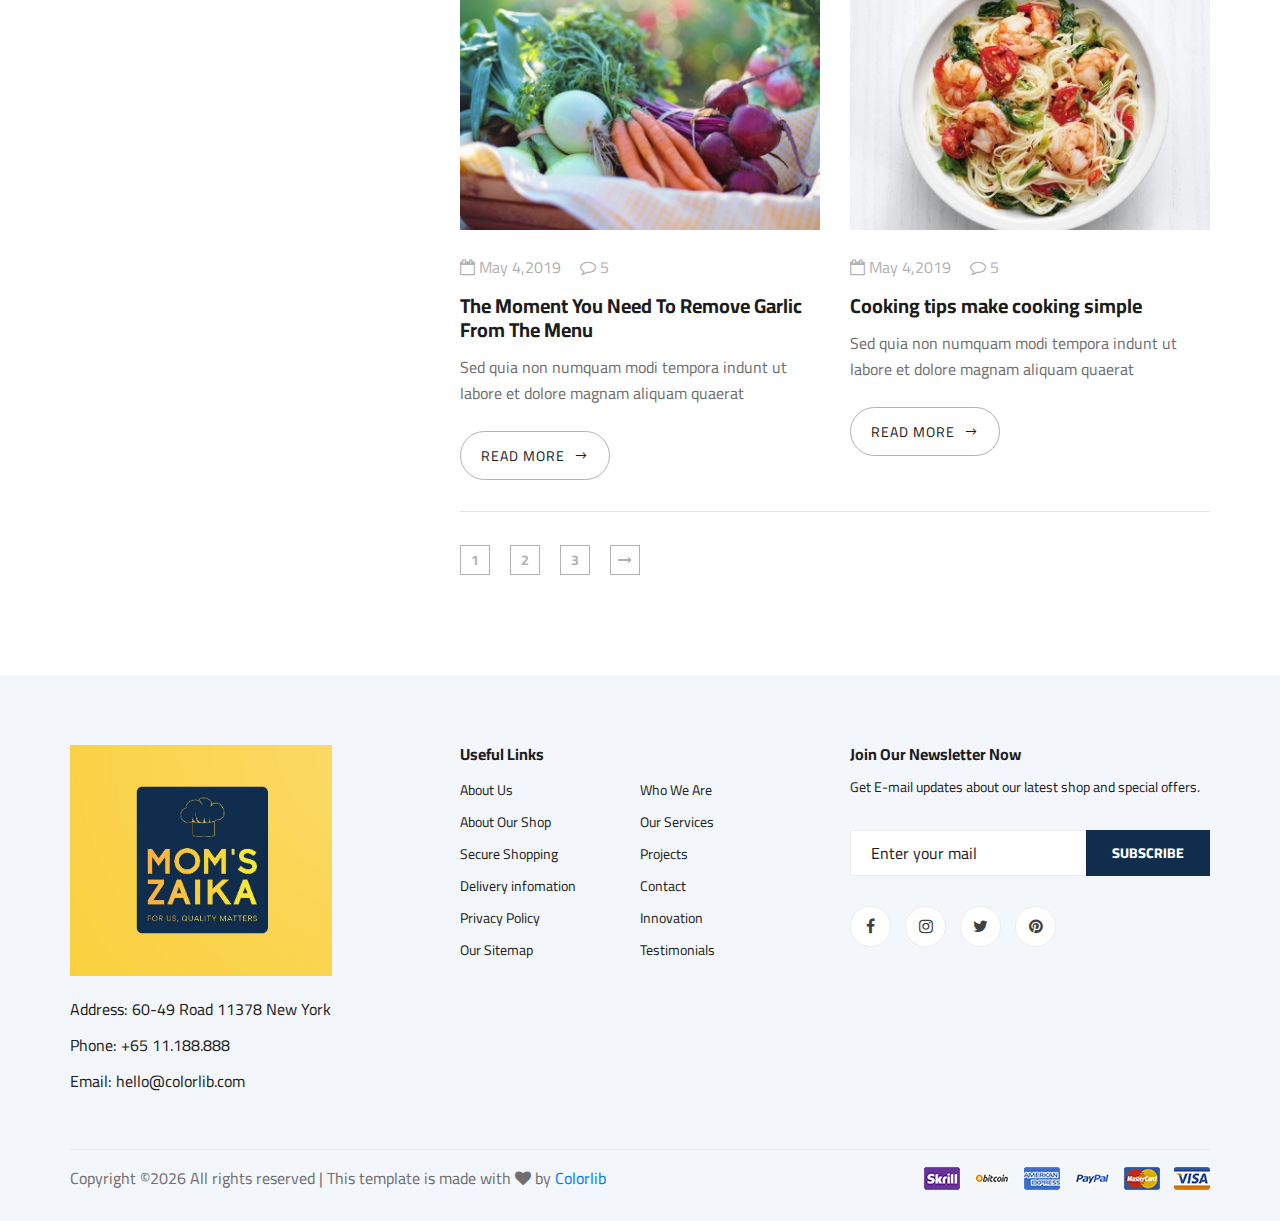
<file: blog.html>
<!DOCTYPE html>
<html lang="zxx">

<head>
    <meta charset="UTF-8">
    <meta name="description" content="Ogani Template">
    <meta name="keywords" content="Ogani, unica, creative, html">
    <meta name="viewport" content="width=device-width, initial-scale=1.0">
    <meta http-equiv="X-UA-Compatible" content="ie=edge">
    <title>Ogani | Template</title>

    <!-- Google Font -->
    <link href="https://fonts.googleapis.com/css2?family=Cairo:wght@200;300;400;600;900&display=swap" rel="stylesheet">

    <!-- Css Styles -->
    <link rel="stylesheet" href="css/bootstrap.min.css" type="text/css">
    <link rel="stylesheet" href="css/font-awesome.min.css" type="text/css">
    <link rel="stylesheet" href="css/elegant-icons.css" type="text/css">
    <link rel="stylesheet" href="css/nice-select.css" type="text/css">
    <link rel="stylesheet" href="css/jquery-ui.min.css" type="text/css">
    <link rel="stylesheet" href="css/owl.carousel.min.css" type="text/css">
    <link rel="stylesheet" href="css/slicknav.min.css" type="text/css">
    <link rel="stylesheet" href="css/style.css" type="text/css">
</head>

<body>
    <!-- Page Preloder -->
    <div id="preloder">
        <div class="loader"></div>
    </div>

    <!-- Humberger Begin -->
    <div class="humberger__menu__overlay"></div>
    <div class="humberger__menu__wrapper">
        <div class="humberger__menu__logo">
            <a href="index.html">
<img src="img/logo_ak.jpeg" style="height: 60px;width: 65px;" alt=""></a>
        </div>
        <div class="humberger__menu__cart">
            <ul>
                <li><a href="#"><i class="fa fa-heart"></i> <span>1</span></a></li>
                <li><a href="#"><i class="fa fa-shopping-bag"></i> <span>3</span></a></li>
            </ul>
            <div class="header__cart__price">item: <span>$150.00</span></div>
        </div>
        <div class="humberger__menu__widget">
            <div class="header__top__right__language">
                <img src="img/language.png" alt="">
                <div>English</div>
                <span class="arrow_carrot-down"></span>
                <ul>
                    <li><a href="#">Spanis</a></li>
                    <li><a href="#">English</a></li>
                </ul>
            </div>
            <div class="header__top__right__auth">
                <a href="#"><i class="fa fa-user"></i> Login</a>
            </div>
        </div>
        <nav class="humberger__menu__nav mobile-menu">
            <ul>
                <li class="active"><a href="./index.html">Home</a></li>
                <li><a href="./shop-grid.html">Shop</a></li>
                <li><a href="#">Pages</a>
                    <ul class="header__menu__dropdown">
                        <li><a href="./shop-details.html">Shop Details</a></li>
                        <li><a href="./shoping-cart.html">Shoping Cart</a></li>
                        <li><a href="./checkout.html">Check Out</a></li>
                        <li><a href="./blog-details.html">Blog Details</a></li>
                    </ul>
                </li>
                <li><a href="./blog.html">Blog</a></li>
                <li><a href="./contact.html">Contact</a></li>
            </ul>
        </nav>
        <div id="mobile-menu-wrap"></div>
        <div class="header__top__right__social">
            <a href="#"><i class="fa fa-facebook"></i></a>
            <a href="#"><i class="fa fa-twitter"></i></a>
            <a href="#"><i class="fa fa-linkedin"></i></a>
            <a href="#"><i class="fa fa-pinterest-p"></i></a>
        </div>
        <div class="humberger__menu__contact">
            <ul>
                <li><i class="fa fa-envelope"></i> hello@colorlib.com</li>
                <li>Free Shipping for all Order of $99</li>
            </ul>
        </div>
    </div>
    <!-- Humberger End -->

    <!-- Header Section Begin -->
    <header class="header">
        <div class="header__top">
            <div class="container">
                <div class="row">
                    <div class="col-lg-6">
                        <div class="header__top__left">
                            <ul>
                                <li><i class="fa fa-envelope"></i> hello@colorlib.com</li>
                                <li>Free Shipping for all Order of $99</li>
                            </ul>
                        </div>
                    </div>
                    <div class="col-lg-6">
                        <div class="header__top__right">
                            <div class="header__top__right__social">
                                <a href="#"><i class="fa fa-facebook"></i></a>
                                <a href="#"><i class="fa fa-twitter"></i></a>
                                <a href="#"><i class="fa fa-linkedin"></i></a>
                                <a href="#"><i class="fa fa-pinterest-p"></i></a>
                            </div>
                            <div class="header__top__right__language">
                                <img src="img/language.png" alt="">
                                <div>English</div>
                                <span class="arrow_carrot-down"></span>
                                <ul>
                                    <li><a href="#">Spanis</a></li>
                                    <li><a href="#">English</a></li>
                                </ul>
                            </div>
                            <div class="header__top__right__auth">
                                <a href="#"><i class="fa fa-user"></i> Login</a>
                            </div>
                        </div>
                    </div>
                </div>
            </div>
        </div>
        <div class="container">
            <div class="row">
                <div class="col-lg-3">
                    <div class="header__logo">
                        <a href="./index.html">
<img src="img/logo_ak.jpeg" style="height: 60px;width: 65px;" alt=""></a>
                    </div>
                </div>
                <div class="col-lg-6">
                    <nav class="header__menu">
                        <ul>
                            <li><a href="./index.html">Home</a></li>
                            <li><a href="./shop-grid.html">Shop</a></li>
                            <li><a href="#">Pages</a>
                                <ul class="header__menu__dropdown">
                                    <li><a href="./shop-details.html">Shop Details</a></li>
                                    <li><a href="./shoping-cart.html">Shoping Cart</a></li>
                                    <li><a href="./checkout.html">Check Out</a></li>
                                    <li><a href="./blog-details.html">Blog Details</a></li>
                                </ul>
                            </li>
                            <li class="active"><a href="./blog.html">Blog</a></li>
                            <li><a href="./contact.html">Contact</a></li>
                        </ul>
                    </nav>
                </div>
                <div class="col-lg-3">
                    <div class="header__cart">
                        <ul>
                            <li><a href="#"><i class="fa fa-heart"></i> <span>1</span></a></li>
                            <li><a href="#"><i class="fa fa-shopping-bag"></i> <span>3</span></a></li>
                        </ul>
                        <div class="header__cart__price">item: <span>$150.00</span></div>
                    </div>
                </div>
            </div>
            <div class="humberger__open">
                <i class="fa fa-bars"></i>
            </div>
        </div>
    </header>
    <!-- Header Section End -->

    <!-- Hero Section Begin -->
    <section class="hero hero-normal">
        <div class="container">
            <div class="row">
                <div class="col-lg-3">
                    <div class="hero__categories">
                        <div class="hero__categories__all">
                            <i class="fa fa-bars"></i>
                            <span>All departments</span>
                        </div>
                        <ul>
                            <li><a href="#">Fresh Meat</a></li>
                            <li><a href="#">Vegetables</a></li>
                            <li><a href="#">Fruit & Nut Gifts</a></li>
                            <li><a href="#">Fresh Berries</a></li>
                            <li><a href="#">Ocean Foods</a></li>
                            <li><a href="#">Butter & Eggs</a></li>
                            <li><a href="#">Fastfood</a></li>
                            <li><a href="#">Fresh Onion</a></li>
                            <li><a href="#">Papayaya & Crisps</a></li>
                            <li><a href="#">Oatmeal</a></li>
                            <li><a href="#">Fresh Bananas</a></li>
                        </ul>
                    </div>
                </div>
                <div class="col-lg-9">
                    <div class="hero__search">
                        <div class="hero__search__form">
                            <form action="#">
                                <div class="hero__search__categories">
                                    All Categories
                                    <span class="arrow_carrot-down"></span>
                                </div>
                                <input type="text" placeholder="What do yo u need?">
                                <button type="submit" class="site-btn">SEARCH</button>
                            </form>
                        </div>
                        <div class="hero__search__phone">
                            <div class="hero__search__phone__icon">
                                <i class="fa fa-phone"></i>
                            </div>
                            <div class="hero__search__phone__text">
                                <h5>+65 11.188.888</h5>
                                <span>support 24/7 time</span>
                            </div>
                        </div>
                    </div>
                </div>
            </div>
        </div>
    </section>
    <!-- Hero Section End -->

    <!-- Breadcrumb Section Begin -->
    <section class="breadcrumb-section set-bg" data-setbg="img/breadcrumb.jpg">
        <div class="container">
            <div class="row">
                <div class="col-lg-12 text-center">
                    <div class="breadcrumb__text">
                        <h2>Blog</h2>
                        <div class="breadcrumb__option">
                            <a href="./index.html">Home</a>
                            <span>Blog</span>
                        </div>
                    </div>
                </div>
            </div>
        </div>
    </section>
    <!-- Breadcrumb Section End -->

    <!-- Blog Section Begin -->
    <section class="blog spad">
        <div class="container">
            <div class="row">
                <div class="col-lg-4 col-md-5">
                    <div class="blog__sidebar">
                        <div class="blog__sidebar__search">
                            <form action="#">
                                <input type="text" placeholder="Search...">
                                <button type="submit"><span class="icon_search"></span></button>
                            </form>
                        </div>
                        <div class="blog__sidebar__item">
                            <h4>Categories</h4>
                            <ul>
                                <li><a href="#">All</a></li>
                                <li><a href="#">Beauty (20)</a></li>
                                <li><a href="#">Food (5)</a></li>
                                <li><a href="#">Life Style (9)</a></li>
                                <li><a href="#">Travel (10)</a></li>
                            </ul>
                        </div>
                        <div class="blog__sidebar__item">
                            <h4>Recent News</h4>
                            <div class="blog__sidebar__recent">
                                <a href="#" class="blog__sidebar__recent__item">
                                    <div class="blog__sidebar__recent__item__pic">
                                        <img src="img/blog/sidebar/sr-1.jpg" alt="">
                                    </div>
                                    <div class="blog__sidebar__recent__item__text">
                                        <h6>09 Kinds Of Vegetables<br /> Protect The Liver</h6>
                                        <span>MAR 05, 2019</span>
                                    </div>
                                </a>
                                <a href="#" class="blog__sidebar__recent__item">
                                    <div class="blog__sidebar__recent__item__pic">
                                        <img src="img/blog/sidebar/sr-2.jpg" alt="">
                                    </div>
                                    <div class="blog__sidebar__recent__item__text">
                                        <h6>Tips You To Balance<br /> Nutrition Meal Day</h6>
                                        <span>MAR 05, 2019</span>
                                    </div>
                                </a>
                                <a href="#" class="blog__sidebar__recent__item">
                                    <div class="blog__sidebar__recent__item__pic">
                                        <img src="img/blog/sidebar/sr-3.jpg" alt="">
                                    </div>
                                    <div class="blog__sidebar__recent__item__text">
                                        <h6>4 Principles Help You Lose <br />Weight With Vegetables</h6>
                                        <span>MAR 05, 2019</span>
                                    </div>
                                </a>
                            </div>
                        </div>
                        <div class="blog__sidebar__item">
                            <h4>Search By</h4>
                            <div class="blog__sidebar__item__tags">
                                <a href="#">Apple</a>
                                <a href="#">Beauty</a>
                                <a href="#">Vegetables</a>
                                <a href="#">Fruit</a>
                                <a href="#">Healthy Food</a>
                                <a href="#">Lifestyle</a>
                            </div>
                        </div>
                    </div>
                </div>
                <div class="col-lg-8 col-md-7">
                    <div class="row">
                        <div class="col-lg-6 col-md-6 col-sm-6">
                            <div class="blog__item">
                                <div class="blog__item__pic">
                                    <img src="img/blog/blog-2.jpg" alt="">
                                </div>
                                <div class="blog__item__text">
                                    <ul>
                                        <li><i class="fa fa-calendar-o"></i> May 4,2019</li>
                                        <li><i class="fa fa-comment-o"></i> 5</li>
                                    </ul>
                                    <h5><a href="#">6 ways to prepare breakfast for 30</a></h5>
                                    <p>Sed quia non numquam modi tempora indunt ut labore et dolore magnam aliquam
                                        quaerat </p>
                                    <a href="#" class="blog__btn">READ MORE <span class="arrow_right"></span></a>
                                </div>
                            </div>
                        </div>
                        <div class="col-lg-6 col-md-6 col-sm-6">
                            <div class="blog__item">
                                <div class="blog__item__pic">
                                    <img src="img/blog/blog-3.jpg" alt="">
                                </div>
                                <div class="blog__item__text">
                                    <ul>
                                        <li><i class="fa fa-calendar-o"></i> May 4,2019</li>
                                        <li><i class="fa fa-comment-o"></i> 5</li>
                                    </ul>
                                    <h5><a href="#">Visit the clean farm in the US</a></h5>
                                    <p>Sed quia non numquam modi tempora indunt ut labore et dolore magnam aliquam
                                        quaerat </p>
                                    <a href="#" class="blog__btn">READ MORE <span class="arrow_right"></span></a>
                                </div>
                            </div>
                        </div>
                        <div class="col-lg-6 col-md-6 col-sm-6">
                            <div class="blog__item">
                                <div class="blog__item__pic">
                                    <img src="img/blog/blog-1.jpg" alt="">
                                </div>
                                <div class="blog__item__text">
                                    <ul>
                                        <li><i class="fa fa-calendar-o"></i> May 4,2019</li>
                                        <li><i class="fa fa-comment-o"></i> 5</li>
                                    </ul>
                                    <h5><a href="#">Cooking tips make cooking simple</a></h5>
                                    <p>Sed quia non numquam modi tempora indunt ut labore et dolore magnam aliquam
                                        quaerat </p>
                                    <a href="#" class="blog__btn">READ MORE <span class="arrow_right"></span></a>
                                </div>
                            </div>
                        </div>
                        <div class="col-lg-6 col-md-6 col-sm-6">
                            <div class="blog__item">
                                <div class="blog__item__pic">
                                    <img src="img/blog/blog-4.jpg" alt="">
                                </div>
                                <div class="blog__item__text">
                                    <ul>
                                        <li><i class="fa fa-calendar-o"></i> May 4,2019</li>
                                        <li><i class="fa fa-comment-o"></i> 5</li>
                                    </ul>
                                    <h5><a href="#">Cooking tips make cooking simple</a></h5>
                                    <p>Sed quia non numquam modi tempora indunt ut labore et dolore magnam aliquam
                                        quaerat </p>
                                    <a href="#" class="blog__btn">READ MORE <span class="arrow_right"></span></a>
                                </div>
                            </div>
                        </div>
                        <div class="col-lg-6 col-md-6 col-sm-6">
                            <div class="blog__item">
                                <div class="blog__item__pic">
                                    <img src="img/blog/blog-4.jpg" alt="">
                                </div>
                                <div class="blog__item__text">
                                    <ul>
                                        <li><i class="fa fa-calendar-o"></i> May 4,2019</li>
                                        <li><i class="fa fa-comment-o"></i> 5</li>
                                    </ul>
                                    <h5><a href="#">The Moment You Need To Remove Garlic From The Menu</a></h5>
                                    <p>Sed quia non numquam modi tempora indunt ut labore et dolore magnam aliquam
                                        quaerat </p>
                                    <a href="#" class="blog__btn">READ MORE <span class="arrow_right"></span></a>
                                </div>
                            </div>
                        </div>
                        <div class="col-lg-6 col-md-6 col-sm-6">
                            <div class="blog__item">
                                <div class="blog__item__pic">
                                    <img src="img/blog/blog-6.jpg" alt="">
                                </div>
                                <div class="blog__item__text">
                                    <ul>
                                        <li><i class="fa fa-calendar-o"></i> May 4,2019</li>
                                        <li><i class="fa fa-comment-o"></i> 5</li>
                                    </ul>
                                    <h5><a href="#">Cooking tips make cooking simple</a></h5>
                                    <p>Sed quia non numquam modi tempora indunt ut labore et dolore magnam aliquam
                                        quaerat </p>
                                    <a href="#" class="blog__btn">READ MORE <span class="arrow_right"></span></a>
                                </div>
                            </div>
                        </div>
                        <div class="col-lg-12">
                            <div class="product__pagination blog__pagination">
                                <a href="#">1</a>
                                <a href="#">2</a>
                                <a href="#">3</a>
                                <a href="#"><i class="fa fa-long-arrow-right"></i></a>
                            </div>
                        </div>
                    </div>
                </div>
            </div>
        </div>
    </section>
    <!-- Blog Section End -->

    <!-- Footer Section Begin -->
    <footer class="footer spad">
        <div class="container">
            <div class="row">
                <div class="col-lg-3 col-md-6 col-sm-6">
                    <div class="footer__about">
                        <div class="footer__about__logo">
                            <a href="./index.html">
<img src="img/logo_.jpeg"  alt=""></a>
                        </div>
                        <ul>
                            <li>Address: 60-49 Road 11378 New York</li>
                            <li>Phone: +65 11.188.888</li>
                            <li>Email: hello@colorlib.com</li>
                        </ul>
                    </div>
                </div>
                <div class="col-lg-4 col-md-6 col-sm-6 offset-lg-1">
                    <div class="footer__widget">
                        <h6>Useful Links</h6>
                        <ul>
                            <li><a href="#">About Us</a></li>
                            <li><a href="#">About Our Shop</a></li>
                            <li><a href="#">Secure Shopping</a></li>
                            <li><a href="#">Delivery infomation</a></li>
                            <li><a href="#">Privacy Policy</a></li>
                            <li><a href="#">Our Sitemap</a></li>
                        </ul>
                        <ul>
                            <li><a href="#">Who We Are</a></li>
                            <li><a href="#">Our Services</a></li>
                            <li><a href="#">Projects</a></li>
                            <li><a href="#">Contact</a></li>
                            <li><a href="#">Innovation</a></li>
                            <li><a href="#">Testimonials</a></li>
                        </ul>
                    </div>
                </div>
                <div class="col-lg-4 col-md-12">
                    <div class="footer__widget">
                        <h6>Join Our Newsletter Now</h6>
                        <p>Get E-mail updates about our latest shop and special offers.</p>
                        <form action="#">
                            <input type="text" placeholder="Enter your mail">
                            <button type="submit" class="site-btn">Subscribe</button>
                        </form>
                        <div class="footer__widget__social">
                            <a href="#"><i class="fa fa-facebook"></i></a>
                            <a href="#"><i class="fa fa-instagram"></i></a>
                            <a href="#"><i class="fa fa-twitter"></i></a>
                            <a href="#"><i class="fa fa-pinterest"></i></a>
                        </div>
                    </div>
                </div>
            </div>
            <div class="row">
                <div class="col-lg-12">
                    <div class="footer__copyright">
                        <div class="footer__copyright__text"><p><!-- Link back to Colorlib can't be removed. Template is licensed under CC BY 3.0. -->
  Copyright &copy;<script>document.write(new Date().getFullYear());</script> All rights reserved | This template is made with <i class="fa fa-heart" aria-hidden="true"></i> by <a href="https://colorlib.com" target="_blank">Colorlib</a>
  <!-- Link back to Colorlib can't be removed. Template is licensed under CC BY 3.0. --></p></div>
                        <div class="footer__copyright__payment"><img src="img/payment-item.png" alt=""></div>
                    </div>
                </div>
            </div>
        </div>
    </footer>
    <!-- Footer Section End -->

    <!-- Js Plugins -->
    <script src="js/jquery-3.3.1.min.js"></script>
    <script src="js/bootstrap.min.js"></script>
    <script src="js/jquery.nice-select.min.js"></script>
    <script src="js/jquery-ui.min.js"></script>
    <script src="js/jquery.slicknav.js"></script>
    <script src="js/mixitup.min.js"></script>
    <script src="js/owl.carousel.min.js"></script>
    <script src="js/main.js"></script>



</body>

</html>
</file>
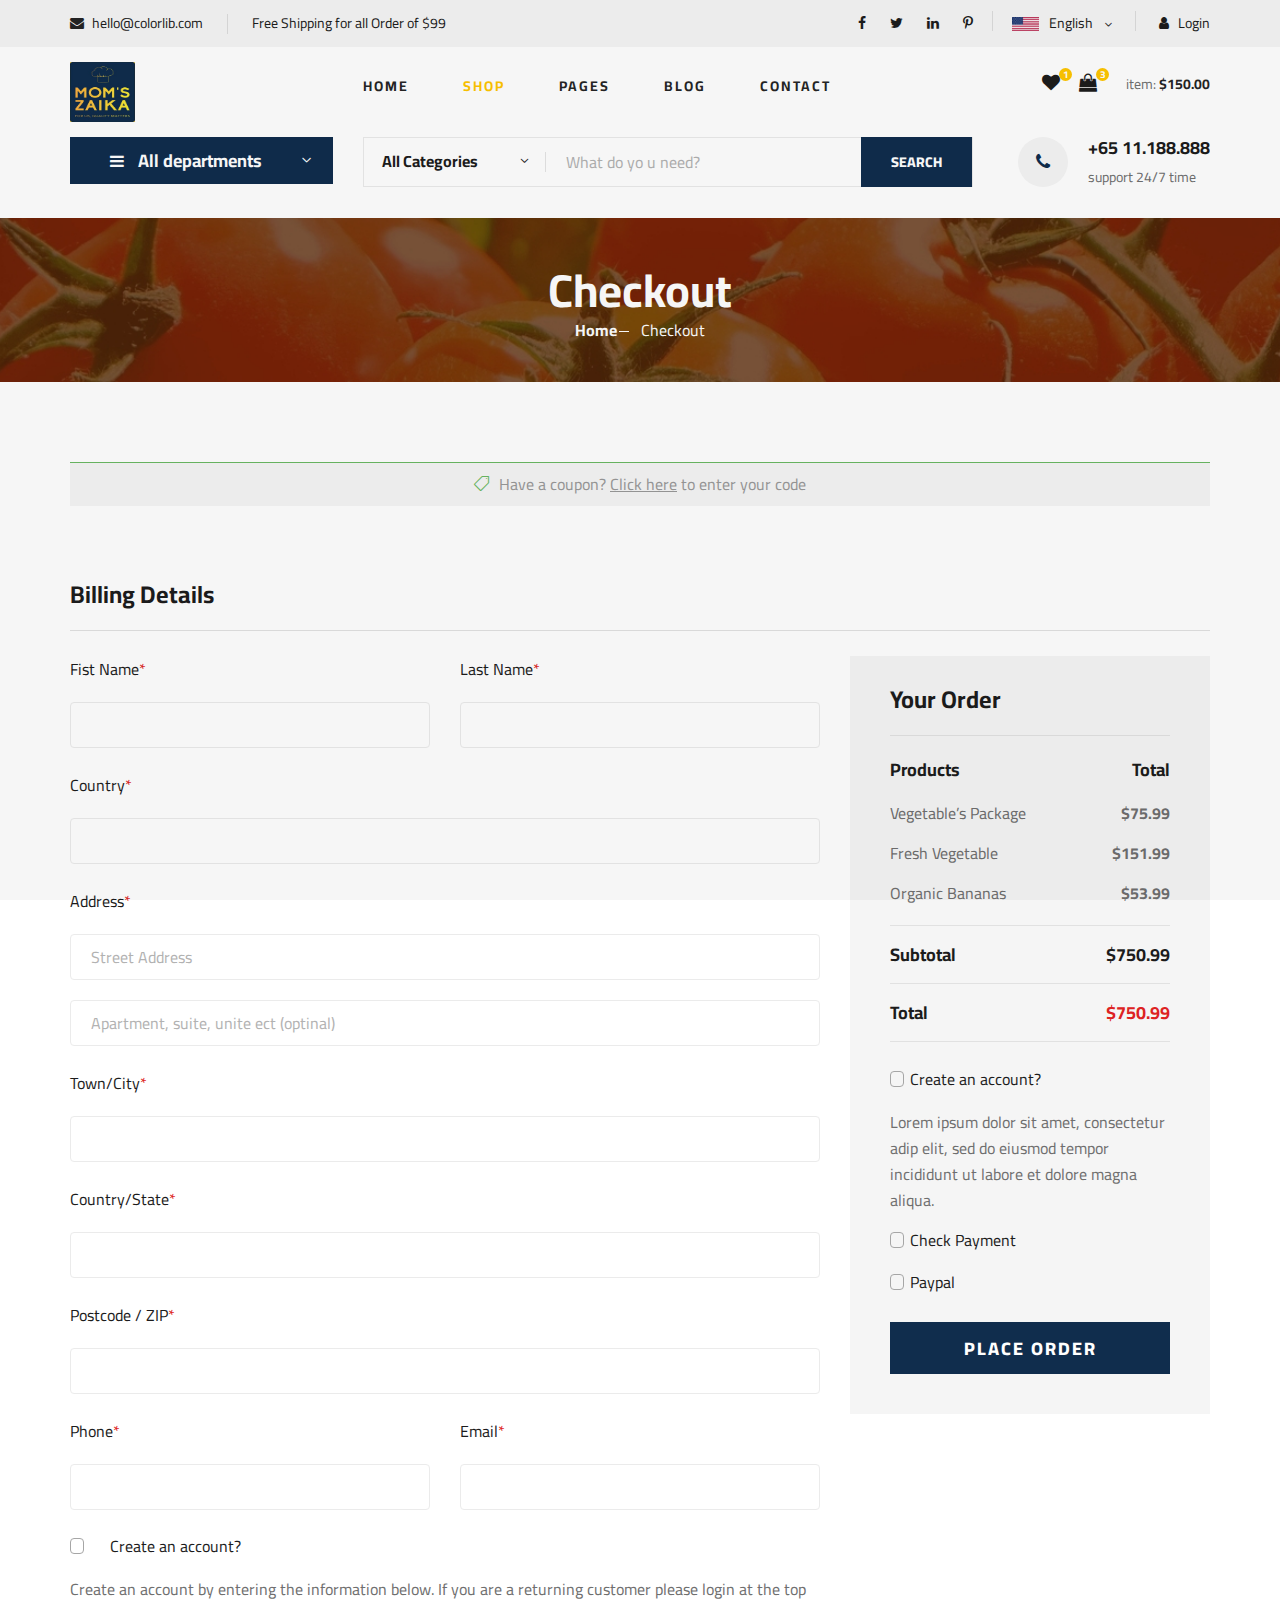
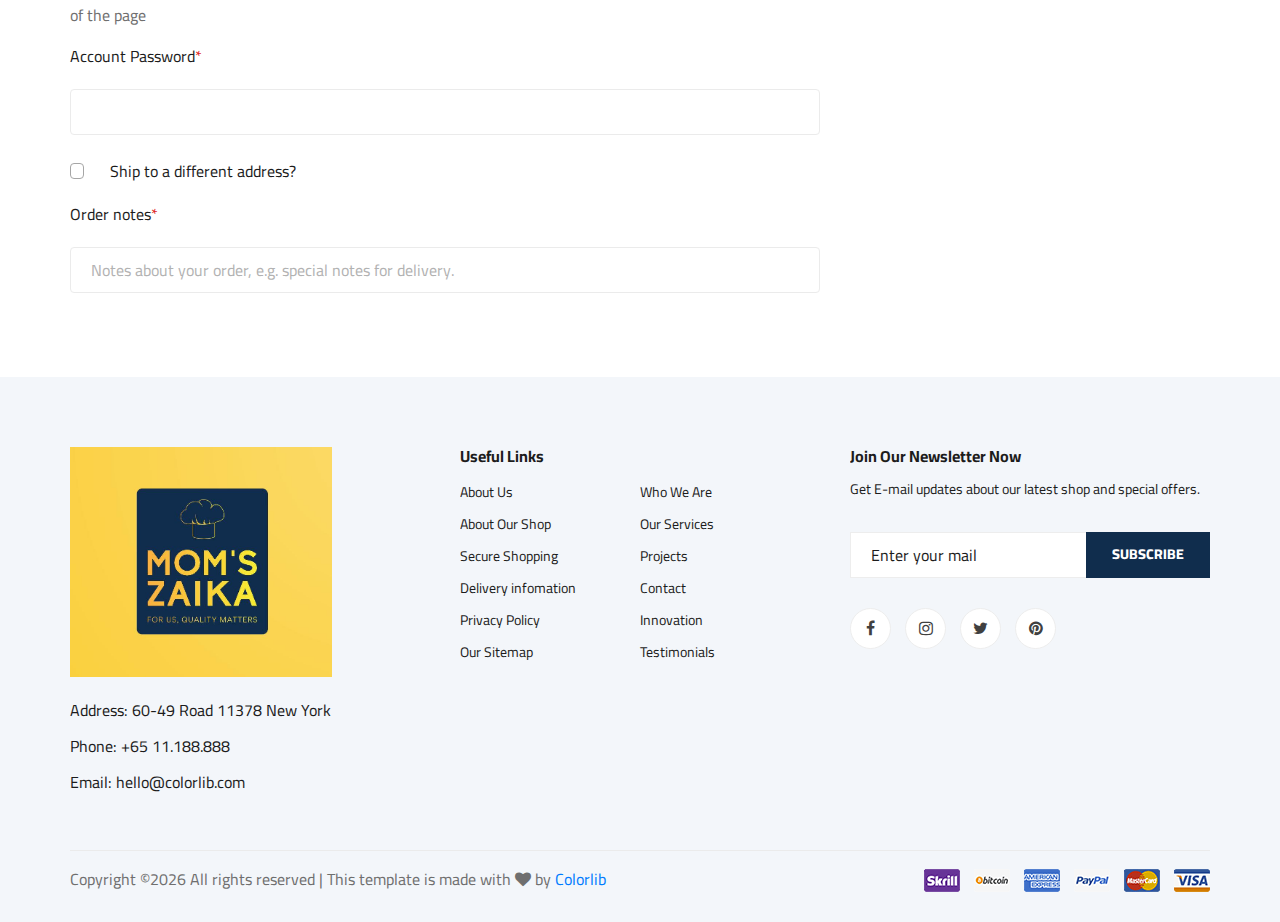
<file: checkout.html>
<!DOCTYPE html>
<html lang="zxx">

<head>
    <meta charset="UTF-8">
    <meta name="description" content="Ogani Template">
    <meta name="keywords" content="Ogani, unica, creative, html">
    <meta name="viewport" content="width=device-width, initial-scale=1.0">
    <meta http-equiv="X-UA-Compatible" content="ie=edge">
    <title>Ogani | Template</title>

    <!-- Google Font -->
    <link href="https://fonts.googleapis.com/css2?family=Cairo:wght@200;300;400;600;900&display=swap" rel="stylesheet">

    <!-- Css Styles -->
    <link rel="stylesheet" href="css/bootstrap.min.css" type="text/css">
    <link rel="stylesheet" href="css/font-awesome.min.css" type="text/css">
    <link rel="stylesheet" href="css/elegant-icons.css" type="text/css">
    <link rel="stylesheet" href="css/nice-select.css" type="text/css">
    <link rel="stylesheet" href="css/jquery-ui.min.css" type="text/css">
    <link rel="stylesheet" href="css/owl.carousel.min.css" type="text/css">
    <link rel="stylesheet" href="css/slicknav.min.css" type="text/css">
    <link rel="stylesheet" href="css/style.css" type="text/css">
</head>

<body>
    <!-- Page Preloder -->
    <div id="preloder">
        <div class="loader"></div>
    </div>

    <!-- Humberger Begin -->
    <div class="humberger__menu__overlay"></div>
    <div class="humberger__menu__wrapper">
        <div class="humberger__menu__logo">
            <a href="index.html">
<img src="img/logo_ak.jpeg" style="height: 60px;width: 65px;" alt=""></a>
        </div>
        <div class="humberger__menu__cart">
            <ul>
                <li><a href="#"><i class="fa fa-heart"></i> <span>1</span></a></li>
                <li><a href="#"><i class="fa fa-shopping-bag"></i> <span>3</span></a></li>
            </ul>
            <div class="header__cart__price">item: <span>$150.00</span></div>
        </div>
        <div class="humberger__menu__widget">
            <div class="header__top__right__language">
                <img src="img/language.png" alt="">
                <div>English</div>
                <span class="arrow_carrot-down"></span>
                <ul>
                    <li><a href="#">Spanis</a></li>
                    <li><a href="#">English</a></li>
                </ul>
            </div>
            <div class="header__top__right__auth">
                <a href="#"><i class="fa fa-user"></i> Login</a>
            </div>
        </div>
        <nav class="humberger__menu__nav mobile-menu">
            <ul>
                <li class="active"><a href="./index.html">Home</a></li>
                <li><a href="./shop-grid.html">Shop</a></li>
                <li><a href="#">Pages</a>
                    <ul class="header__menu__dropdown">
                        <li><a href="./shop-details.html">Shop Details</a></li>
                        <li><a href="./shoping-cart.html">Shoping Cart</a></li>
                        <li><a href="./checkout.html">Check Out</a></li>
                        <li><a href="./blog-details.html">Blog Details</a></li>
                    </ul>
                </li>
                <li><a href="./blog.html">Blog</a></li>
                <li><a href="./contact.html">Contact</a></li>
            </ul>
        </nav>
        <div id="mobile-menu-wrap"></div>
        <div class="header__top__right__social">
            <a href="#"><i class="fa fa-facebook"></i></a>
            <a href="#"><i class="fa fa-twitter"></i></a>
            <a href="#"><i class="fa fa-linkedin"></i></a>
            <a href="#"><i class="fa fa-pinterest-p"></i></a>
        </div>
        <div class="humberger__menu__contact">
            <ul>
                <li><i class="fa fa-envelope"></i> hello@colorlib.com</li>
                <li>Free Shipping for all Order of $99</li>
            </ul>
        </div>
    </div>
    <!-- Humberger End -->

    <!-- Header Section Begin -->
    <header class="header">
        <div class="header__top">
            <div class="container">
                <div class="row">
                    <div class="col-lg-6">
                        <div class="header__top__left">
                            <ul>
                                <li><i class="fa fa-envelope"></i> hello@colorlib.com</li>
                                <li>Free Shipping for all Order of $99</li>
                            </ul>
                        </div>
                    </div>
                    <div class="col-lg-6">
                        <div class="header__top__right">
                            <div class="header__top__right__social">
                                <a href="#"><i class="fa fa-facebook"></i></a>
                                <a href="#"><i class="fa fa-twitter"></i></a>
                                <a href="#"><i class="fa fa-linkedin"></i></a>
                                <a href="#"><i class="fa fa-pinterest-p"></i></a>
                            </div>
                            <div class="header__top__right__language">
                                <img src="img/language.png" alt="">
                                <div>English</div>
                                <span class="arrow_carrot-down"></span>
                                <ul>
                                    <li><a href="#">Spanis</a></li>
                                    <li><a href="#">English</a></li>
                                </ul>
                            </div>
                            <div class="header__top__right__auth">
                                <a href="#"><i class="fa fa-user"></i> Login</a>
                            </div>
                        </div>
                    </div>
                </div>
            </div>
        </div>
        <div class="container">
            <div class="row">
                <div class="col-lg-3">
                    <div class="header__logo">
                        <a href="./index.html">
<img src="img/logo_ak.jpeg" style="height: 60px;width: 65px;" alt=""></a>
                    </div>
                </div>
                <div class="col-lg-6">
                    <nav class="header__menu">
                        <ul>
                            <li><a href="./index.html">Home</a></li>
                            <li class="active"><a href="./shop-grid.html">Shop</a></li>
                            <li><a href="#">Pages</a>
                                <ul class="header__menu__dropdown">
                                    <li><a href="./shop-details.html">Shop Details</a></li>
                                    <li><a href="./shoping-cart.html">Shoping Cart</a></li>
                                    <li><a href="./checkout.html">Check Out</a></li>
                                    <li><a href="./blog-details.html">Blog Details</a></li>
                                </ul>
                            </li>
                            <li><a href="./blog.html">Blog</a></li>
                            <li><a href="./contact.html">Contact</a></li>
                        </ul>
                    </nav>
                </div>
                <div class="col-lg-3">
                    <div class="header__cart">
                        <ul>
                            <li><a href="#"><i class="fa fa-heart"></i> <span>1</span></a></li>
                            <li><a href="#"><i class="fa fa-shopping-bag"></i> <span>3</span></a></li>
                        </ul>
                        <div class="header__cart__price">item: <span>$150.00</span></div>
                    </div>
                </div>
            </div>
            <div class="humberger__open">
                <i class="fa fa-bars"></i>
            </div>
        </div>
    </header>
    <!-- Header Section End -->

    <!-- Hero Section Begin -->
    <section class="hero hero-normal">
        <div class="container">
            <div class="row">
                <div class="col-lg-3">
                    <div class="hero__categories">
                        <div class="hero__categories__all">
                            <i class="fa fa-bars"></i>
                            <span>All departments</span>
                        </div>
                        <ul>
                            <li><a href="#">Fresh Meat</a></li>
                            <li><a href="#">Vegetables</a></li>
                            <li><a href="#">Fruit & Nut Gifts</a></li>
                            <li><a href="#">Fresh Berries</a></li>
                            <li><a href="#">Ocean Foods</a></li>
                            <li><a href="#">Butter & Eggs</a></li>
                            <li><a href="#">Fastfood</a></li>
                            <li><a href="#">Fresh Onion</a></li>
                            <li><a href="#">Papayaya & Crisps</a></li>
                            <li><a href="#">Oatmeal</a></li>
                            <li><a href="#">Fresh Bananas</a></li>
                        </ul>
                    </div>
                </div>
                <div class="col-lg-9">
                    <div class="hero__search">
                        <div class="hero__search__form">
                            <form action="#">
                                <div class="hero__search__categories">
                                    All Categories
                                    <span class="arrow_carrot-down"></span>
                                </div>
                                <input type="text" placeholder="What do yo u need?">
                                <button type="submit" class="site-btn">SEARCH</button>
                            </form>
                        </div>
                        <div class="hero__search__phone">
                            <div class="hero__search__phone__icon">
                                <i class="fa fa-phone"></i>
                            </div>
                            <div class="hero__search__phone__text">
                                <h5>+65 11.188.888</h5>
                                <span>support 24/7 time</span>
                            </div>
                        </div>
                    </div>
                </div>
            </div>
        </div>
    </section>
    <!-- Hero Section End -->

    <!-- Breadcrumb Section Begin -->
    <section class="breadcrumb-section set-bg" data-setbg="img/breadcrumb.jpg">
        <div class="container">
            <div class="row">
                <div class="col-lg-12 text-center">
                    <div class="breadcrumb__text">
                        <h2>Checkout</h2>
                        <div class="breadcrumb__option">
                            <a href="./index.html">Home</a>
                            <span>Checkout</span>
                        </div>
                    </div>
                </div>
            </div>
        </div>
    </section>
    <!-- Breadcrumb Section End -->

    <!-- Checkout Section Begin -->
    <section class="checkout spad">
        <div class="container">
            <div class="row">
                <div class="col-lg-12">
                    <h6><span class="icon_tag_alt"></span> Have a coupon? <a href="#">Click here</a> to enter your code
                    </h6>
                </div>
            </div>
            <div class="checkout__form">
                <h4>Billing Details</h4>
                <form action="#">
                    <div class="row">
                        <div class="col-lg-8 col-md-6">
                            <div class="row">
                                <div class="col-lg-6">
                                    <div class="checkout__input">
                                        <p>Fist Name<span>*</span></p>
                                        <input type="text">
                                    </div>
                                </div>
                                <div class="col-lg-6">
                                    <div class="checkout__input">
                                        <p>Last Name<span>*</span></p>
                                        <input type="text">
                                    </div>
                                </div>
                            </div>
                            <div class="checkout__input">
                                <p>Country<span>*</span></p>
                                <input type="text">
                            </div>
                            <div class="checkout__input">
                                <p>Address<span>*</span></p>
                                <input type="text" placeholder="Street Address" class="checkout__input__add">
                                <input type="text" placeholder="Apartment, suite, unite ect (optinal)">
                            </div>
                            <div class="checkout__input">
                                <p>Town/City<span>*</span></p>
                                <input type="text">
                            </div>
                            <div class="checkout__input">
                                <p>Country/State<span>*</span></p>
                                <input type="text">
                            </div>
                            <div class="checkout__input">
                                <p>Postcode / ZIP<span>*</span></p>
                                <input type="text">
                            </div>
                            <div class="row">
                                <div class="col-lg-6">
                                    <div class="checkout__input">
                                        <p>Phone<span>*</span></p>
                                        <input type="text">
                                    </div>
                                </div>
                                <div class="col-lg-6">
                                    <div class="checkout__input">
                                        <p>Email<span>*</span></p>
                                        <input type="text">
                                    </div>
                                </div>
                            </div>
                            <div class="checkout__input__checkbox">
                                <label for="acc">
                                    Create an account?
                                    <input type="checkbox" id="acc">
                                    <span class="checkmark"></span>
                                </label>
                            </div>
                            <p>Create an account by entering the information below. If you are a returning customer
                                please login at the top of the page</p>
                            <div class="checkout__input">
                                <p>Account Password<span>*</span></p>
                                <input type="text">
                            </div>
                            <div class="checkout__input__checkbox">
                                <label for="diff-acc">
                                    Ship to a different address?
                                    <input type="checkbox" id="diff-acc">
                                    <span class="checkmark"></span>
                                </label>
                            </div>
                            <div class="checkout__input">
                                <p>Order notes<span>*</span></p>
                                <input type="text"
                                    placeholder="Notes about your order, e.g. special notes for delivery.">
                            </div>
                        </div>
                        <div class="col-lg-4 col-md-6">
                            <div class="checkout__order">
                                <h4>Your Order</h4>
                                <div class="checkout__order__products">Products <span>Total</span></div>
                                <ul>
                                    <li>Vegetable’s Package <span>$75.99</span></li>
                                    <li>Fresh Vegetable <span>$151.99</span></li>
                                    <li>Organic Bananas <span>$53.99</span></li>
                                </ul>
                                <div class="checkout__order__subtotal">Subtotal <span>$750.99</span></div>
                                <div class="checkout__order__total">Total <span>$750.99</span></div>
                                <div class="checkout__input__checkbox">
                                    <label for="acc-or">
                                        Create an account?
                                        <input type="checkbox" id="acc-or">
                                        <span class="checkmark"></span>
                                    </label>
                                </div>
                                <p>Lorem ipsum dolor sit amet, consectetur adip elit, sed do eiusmod tempor incididunt
                                    ut labore et dolore magna aliqua.</p>
                                <div class="checkout__input__checkbox">
                                    <label for="payment">
                                        Check Payment
                                        <input type="checkbox" id="payment">
                                        <span class="checkmark"></span>
                                    </label>
                                </div>
                                <div class="checkout__input__checkbox">
                                    <label for="paypal">
                                        Paypal
                                        <input type="checkbox" id="paypal">
                                        <span class="checkmark"></span>
                                    </label>
                                </div>
                                <button type="submit" class="site-btn">PLACE ORDER</button>
                            </div>
                        </div>
                    </div>
                </form>
            </div>
        </div>
    </section>
    <!-- Checkout Section End -->

    <!-- Footer Section Begin -->
    <footer class="footer spad">
        <div class="container">
            <div class="row">
                <div class="col-lg-3 col-md-6 col-sm-6">
                    <div class="footer__about">
                        <div class="footer__about__logo">
                            <a href="./index.html">
<img src="img/logo_.jpeg"  alt=""></a>
                        </div>
                        <ul>
                            <li>Address: 60-49 Road 11378 New York</li>
                            <li>Phone: +65 11.188.888</li>
                            <li>Email: hello@colorlib.com</li>
                        </ul>
                    </div>
                </div>
                <div class="col-lg-4 col-md-6 col-sm-6 offset-lg-1">
                    <div class="footer__widget">
                        <h6>Useful Links</h6>
                        <ul>
                            <li><a href="#">About Us</a></li>
                            <li><a href="#">About Our Shop</a></li>
                            <li><a href="#">Secure Shopping</a></li>
                            <li><a href="#">Delivery infomation</a></li>
                            <li><a href="#">Privacy Policy</a></li>
                            <li><a href="#">Our Sitemap</a></li>
                        </ul>
                        <ul>
                            <li><a href="#">Who We Are</a></li>
                            <li><a href="#">Our Services</a></li>
                            <li><a href="#">Projects</a></li>
                            <li><a href="#">Contact</a></li>
                            <li><a href="#">Innovation</a></li>
                            <li><a href="#">Testimonials</a></li>
                        </ul>
                    </div>
                </div>
                <div class="col-lg-4 col-md-12">
                    <div class="footer__widget">
                        <h6>Join Our Newsletter Now</h6>
                        <p>Get E-mail updates about our latest shop and special offers.</p>
                        <form action="#">
                            <input type="text" placeholder="Enter your mail">
                            <button type="submit" class="site-btn">Subscribe</button>
                        </form>
                        <div class="footer__widget__social">
                            <a href="#"><i class="fa fa-facebook"></i></a>
                            <a href="#"><i class="fa fa-instagram"></i></a>
                            <a href="#"><i class="fa fa-twitter"></i></a>
                            <a href="#"><i class="fa fa-pinterest"></i></a>
                        </div>
                    </div>
                </div>
            </div>
            <div class="row">
                <div class="col-lg-12">
                    <div class="footer__copyright">
                        <div class="footer__copyright__text"><p><!-- Link back to Colorlib can't be removed. Template is licensed under CC BY 3.0. -->
  Copyright &copy;<script>document.write(new Date().getFullYear());</script> All rights reserved | This template is made with <i class="fa fa-heart" aria-hidden="true"></i> by <a href="https://colorlib.com" target="_blank">Colorlib</a>
  <!-- Link back to Colorlib can't be removed. Template is licensed under CC BY 3.0. --></p></div>
                        <div class="footer__copyright__payment"><img src="img/payment-item.png" alt=""></div>
                    </div>
                </div>
            </div>
        </div>
    </footer>
    <!-- Footer Section End -->

    <!-- Js Plugins -->
    <script src="js/jquery-3.3.1.min.js"></script>
    <script src="js/bootstrap.min.js"></script>
    <script src="js/jquery.nice-select.min.js"></script>
    <script src="js/jquery-ui.min.js"></script>
    <script src="js/jquery.slicknav.js"></script>
    <script src="js/mixitup.min.js"></script>
    <script src="js/owl.carousel.min.js"></script>
    <script src="js/main.js"></script>

 

</body>

</html>
</file>
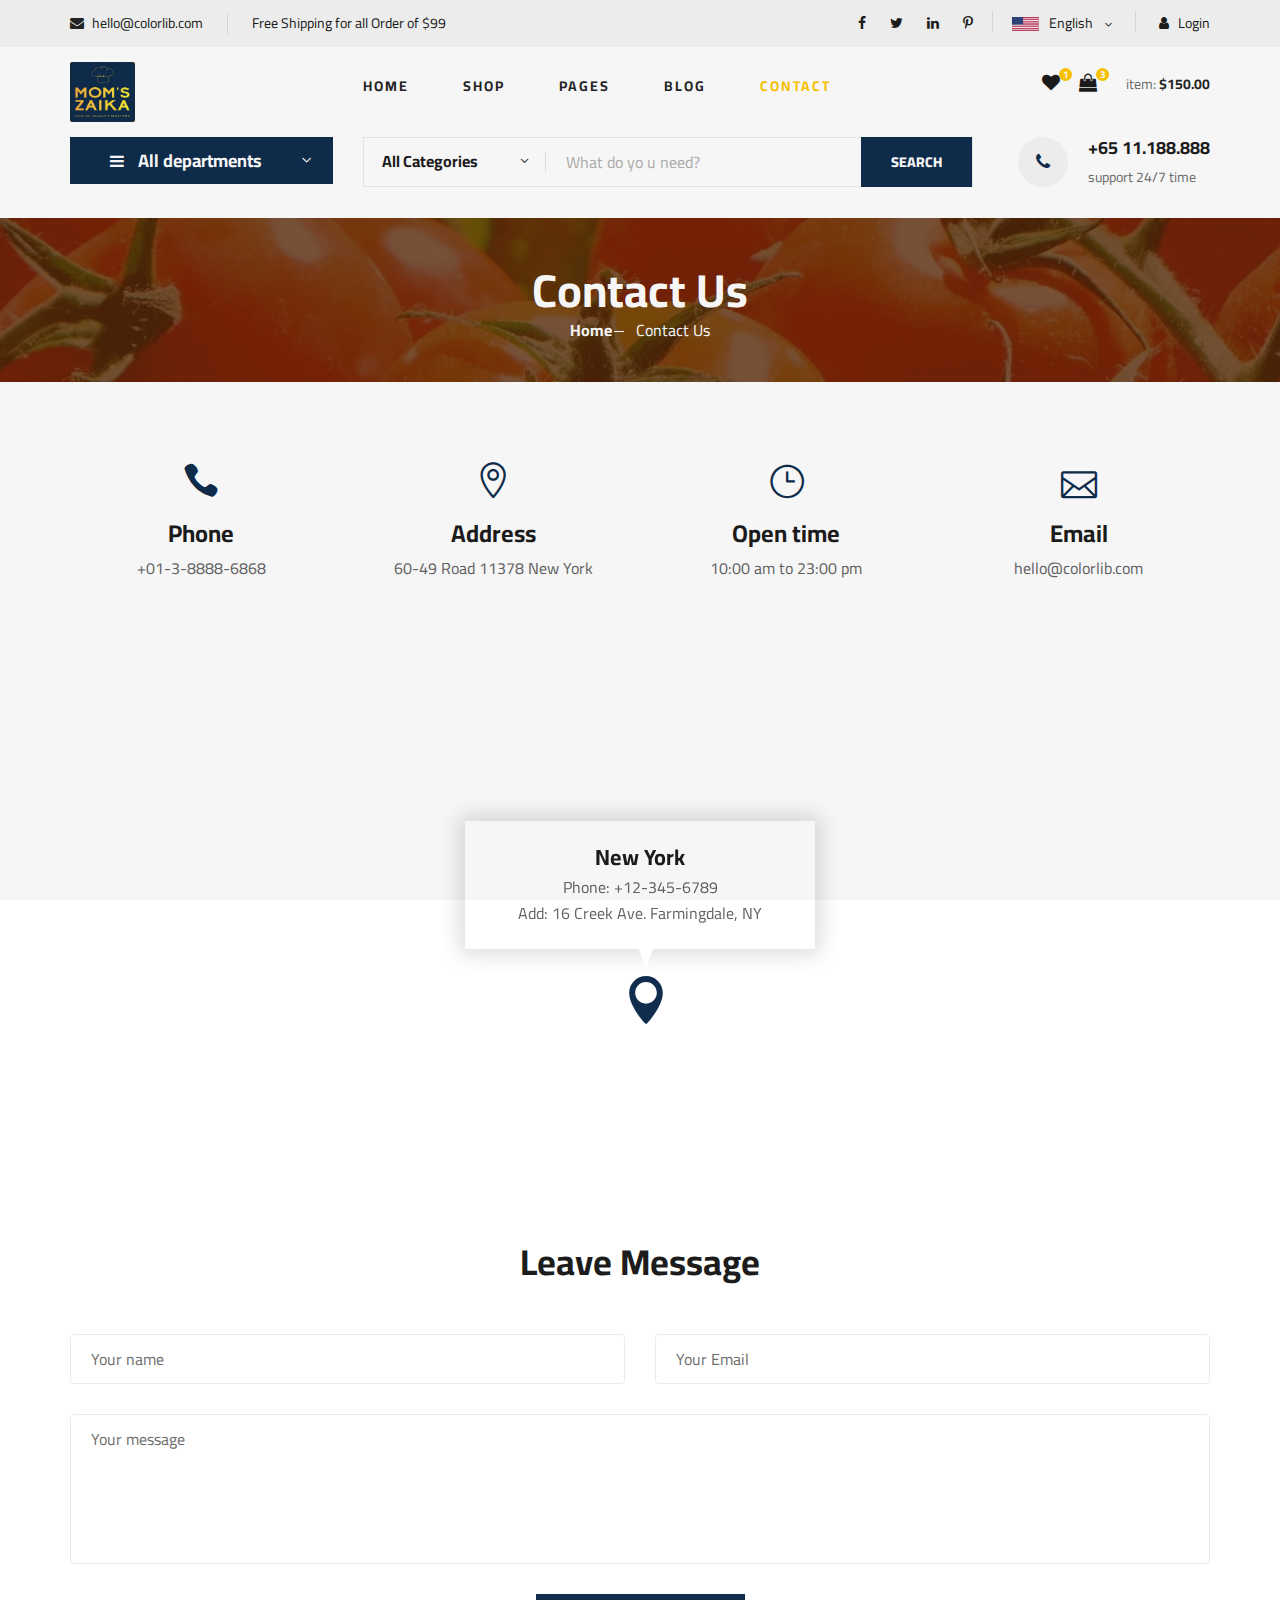
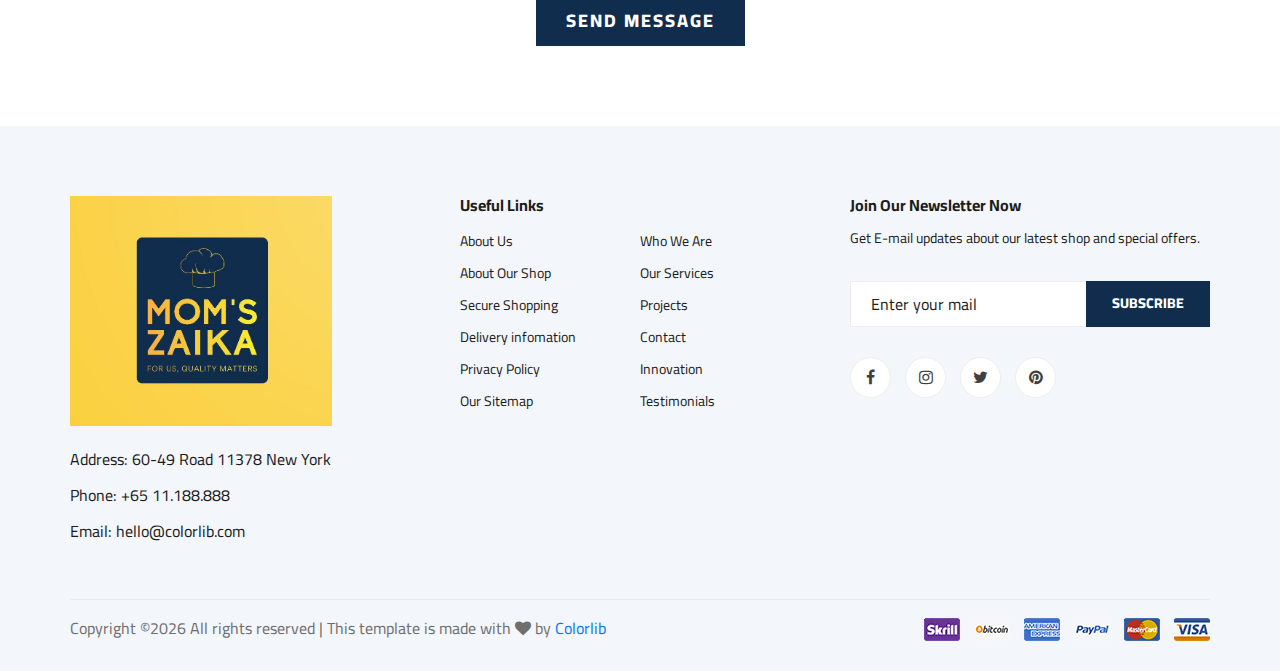
<file: contact.html>
<!DOCTYPE html>
<html lang="zxx">

<head>
    <meta charset="UTF-8">
    <meta name="description" content="Ogani Template">
    <meta name="keywords" content="Ogani, unica, creative, html">
    <meta name="viewport" content="width=device-width, initial-scale=1.0">
    <meta http-equiv="X-UA-Compatible" content="ie=edge">
    <title>Ogani | Template</title>

    <!-- Google Font -->
    <link href="https://fonts.googleapis.com/css2?family=Cairo:wght@200;300;400;600;900&display=swap" rel="stylesheet">

    <!-- Css Styles -->
    <link rel="stylesheet" href="css/bootstrap.min.css" type="text/css">
    <link rel="stylesheet" href="css/font-awesome.min.css" type="text/css">
    <link rel="stylesheet" href="css/elegant-icons.css" type="text/css">
    <link rel="stylesheet" href="css/nice-select.css" type="text/css">
    <link rel="stylesheet" href="css/jquery-ui.min.css" type="text/css">
    <link rel="stylesheet" href="css/owl.carousel.min.css" type="text/css">
    <link rel="stylesheet" href="css/slicknav.min.css" type="text/css">
    <link rel="stylesheet" href="css/style.css" type="text/css">
</head>

<body>
    <!-- Page Preloder -->
    <div id="preloder">
        <div class="loader"></div>
    </div>

    <!-- Humberger Begin -->
    <div class="humberger__menu__overlay"></div>
    <div class="humberger__menu__wrapper">
        <div class="humberger__menu__logo">
            <a href="index.html">
<img src="img/logo_ak.jpeg" style="height: 60px;width: 65px;" alt=""></a>
        </div>
        <div class="humberger__menu__cart">
            <ul>
                <li><a href="#"><i class="fa fa-heart"></i> <span>1</span></a></li>
                <li><a href="#"><i class="fa fa-shopping-bag"></i> <span>3</span></a></li>
            </ul>
            <div class="header__cart__price">item: <span>$150.00</span></div>
        </div>
        <div class="humberger__menu__widget">
            <div class="header__top__right__language">
                <img src="img/language.png" alt="">
                <div>English</div>
                <span class="arrow_carrot-down"></span>
                <ul>
                    <li><a href="#">Spanis</a></li>
                    <li><a href="#">English</a></li>
                </ul>
            </div>
            <div class="header__top__right__auth">
                <a href="#"><i class="fa fa-user"></i> Login</a>
            </div>
        </div>
        <nav class="humberger__menu__nav mobile-menu">
            <ul>
                <li class="active"><a href="./index.html">Home</a></li>
                <li><a href="./shop-grid.html">Shop</a></li>
                <li><a href="#">Pages</a>
                    <ul class="header__menu__dropdown">
                        <li><a href="./shop-details.html">Shop Details</a></li>
                        <li><a href="./shoping-cart.html">Shoping Cart</a></li>
                        <li><a href="./checkout.html">Check Out</a></li>
                        <li><a href="./blog-details.html">Blog Details</a></li>
                    </ul>
                </li>
                <li><a href="./blog.html">Blog</a></li>
                <li><a href="./contact.html">Contact</a></li>
            </ul>
        </nav>
        <div id="mobile-menu-wrap"></div>
        <div class="header__top__right__social">
            <a href="#"><i class="fa fa-facebook"></i></a>
            <a href="#"><i class="fa fa-twitter"></i></a>
            <a href="#"><i class="fa fa-linkedin"></i></a>
            <a href="#"><i class="fa fa-pinterest-p"></i></a>
        </div>
        <div class="humberger__menu__contact">
            <ul>
                <li><i class="fa fa-envelope"></i> hello@colorlib.com</li>
                <li>Free Shipping for all Order of $99</li>
            </ul>
        </div>
    </div>
    <!-- Humberger End -->

    <!-- Header Section Begin -->
    <header class="header">
        <div class="header__top">
            <div class="container">
                <div class="row">
                    <div class="col-lg-6">
                        <div class="header__top__left">
                            <ul>
                                <li><i class="fa fa-envelope"></i> hello@colorlib.com</li>
                                <li>Free Shipping for all Order of $99</li>
                            </ul>
                        </div>
                    </div>
                    <div class="col-lg-6">
                        <div class="header__top__right">
                            <div class="header__top__right__social">
                                <a href="#"><i class="fa fa-facebook"></i></a>
                                <a href="#"><i class="fa fa-twitter"></i></a>
                                <a href="#"><i class="fa fa-linkedin"></i></a>
                                <a href="#"><i class="fa fa-pinterest-p"></i></a>
                            </div>
                            <div class="header__top__right__language">
                                <img src="img/language.png" alt="">
                                <div>English</div>
                                <span class="arrow_carrot-down"></span>
                                <ul>
                                    <li><a href="#">Spanis</a></li>
                                    <li><a href="#">English</a></li>
                                </ul>
                            </div>
                            <div class="header__top__right__auth">
                                <a href="#"><i class="fa fa-user"></i> Login</a>
                            </div>
                        </div>
                    </div>
                </div>
            </div>
        </div>
        <div class="container">
            <div class="row">
                <div class="col-lg-3">
                    <div class="header__logo">
                        <a href="./index.html">
<img src="img/logo_ak.jpeg" style="height: 60px;width: 65px;" alt=""></a>
                    </div>
                </div>
                <div class="col-lg-6">
                    <nav class="header__menu">
                        <ul>
                            <li><a href="./index.html">Home</a></li>
                            <li><a href="./shop-grid.html">Shop</a></li>
                            <li><a href="#">Pages</a>
                                <ul class="header__menu__dropdown">
                                    <li><a href="./shop-details.html">Shop Details</a></li>
                                    <li><a href="./shoping-cart.html">Shoping Cart</a></li>
                                    <li><a href="./checkout.html">Check Out</a></li>
                                    <li><a href="./blog-details.html">Blog Details</a></li>
                                </ul>
                            </li>
                            <li><a href="./blog.html">Blog</a></li>
                            <li class="active"><a href="./contact.html">Contact</a></li>
                        </ul>
                    </nav>
                </div>
                <div class="col-lg-3">
                    <div class="header__cart">
                        <ul>
                            <li><a href="#"><i class="fa fa-heart"></i> <span>1</span></a></li>
                            <li><a href="#"><i class="fa fa-shopping-bag"></i> <span>3</span></a></li>
                        </ul>
                        <div class="header__cart__price">item: <span>$150.00</span></div>
                    </div>
                </div>
            </div>
            <div class="humberger__open">
                <i class="fa fa-bars"></i>
            </div>
        </div>
    </header>
    <!-- Header Section End -->

    <!-- Hero Section Begin -->
    <section class="hero hero-normal">
        <div class="container">
            <div class="row">
                <div class="col-lg-3">
                    <div class="hero__categories">
                        <div class="hero__categories__all">
                            <i class="fa fa-bars"></i>
                            <span>All departments</span>
                        </div>
                        <ul>
                            <li><a href="#">Fresh Meat</a></li>
                            <li><a href="#">Vegetables</a></li>
                            <li><a href="#">Fruit & Nut Gifts</a></li>
                            <li><a href="#">Fresh Berries</a></li>
                            <li><a href="#">Ocean Foods</a></li>
                            <li><a href="#">Butter & Eggs</a></li>
                            <li><a href="#">Fastfood</a></li>
                            <li><a href="#">Fresh Onion</a></li>
                            <li><a href="#">Papayaya & Crisps</a></li>
                            <li><a href="#">Oatmeal</a></li>
                            <li><a href="#">Fresh Bananas</a></li>
                        </ul>
                    </div>
                </div>
                <div class="col-lg-9">
                    <div class="hero__search">
                        <div class="hero__search__form">
                            <form action="#">
                                <div class="hero__search__categories">
                                    All Categories
                                    <span class="arrow_carrot-down"></span>
                                </div>
                                <input type="text" placeholder="What do yo u need?">
                                <button type="submit" class="site-btn">SEARCH</button>
                            </form>
                        </div>
                        <div class="hero__search__phone">
                            <div class="hero__search__phone__icon">
                                <i class="fa fa-phone"></i>
                            </div>
                            <div class="hero__search__phone__text">
                                <h5>+65 11.188.888</h5>
                                <span>support 24/7 time</span>
                            </div>
                        </div>
                    </div>
                </div>
            </div>
        </div>
    </section>
    <!-- Hero Section End -->

    <!-- Breadcrumb Section Begin -->
    <section class="breadcrumb-section set-bg" data-setbg="img/breadcrumb.jpg">
        <div class="container">
            <div class="row">
                <div class="col-lg-12 text-center">
                    <div class="breadcrumb__text">
                        <h2>Contact Us</h2>
                        <div class="breadcrumb__option">
                            <a href="./index.html">Home</a>
                            <span>Contact Us</span>
                        </div>
                    </div>
                </div>
            </div>
        </div>
    </section>
    <!-- Breadcrumb Section End -->

    <!-- Contact Section Begin -->
    <section class="contact spad">
        <div class="container">
            <div class="row">
                <div class="col-lg-3 col-md-3 col-sm-6 text-center">
                    <div class="contact__widget">
                        <span class="icon_phone"></span>
                        <h4>Phone</h4>
                        <p>+01-3-8888-6868</p>
                    </div>
                </div>
                <div class="col-lg-3 col-md-3 col-sm-6 text-center">
                    <div class="contact__widget">
                        <span class="icon_pin_alt"></span>
                        <h4>Address</h4>
                        <p>60-49 Road 11378 New York</p>
                    </div>
                </div>
                <div class="col-lg-3 col-md-3 col-sm-6 text-center">
                    <div class="contact__widget">
                        <span class="icon_clock_alt"></span>
                        <h4>Open time</h4>
                        <p>10:00 am to 23:00 pm</p>
                    </div>
                </div>
                <div class="col-lg-3 col-md-3 col-sm-6 text-center">
                    <div class="contact__widget">
                        <span class="icon_mail_alt"></span>
                        <h4>Email</h4>
                        <p>hello@colorlib.com</p>
                    </div>
                </div>
            </div>
        </div>
    </section>
    <!-- Contact Section End -->

    <!-- Map Begin -->
    <div class="map">
        <iframe
            src="https://www.google.com/maps/embed?pb=!1m18!1m12!1m3!1d49116.39176087041!2d-86.41867791216099!3d39.69977417971648!2m3!1f0!2f0!3f0!3m2!1i1024!2i768!4f13.1!3m3!1m2!1s0x886ca48c841038a1%3A0x70cfba96bf847f0!2sPlainfield%2C%20IN%2C%20USA!5e0!3m2!1sen!2sbd!4v1586106673811!5m2!1sen!2sbd"
            height="500" style="border:0;" allowfullscreen="" aria-hidden="false" tabindex="0"></iframe>
        <div class="map-inside">
            <i class="icon_pin"></i>
            <div class="inside-widget">
                <h4>New York</h4>
                <ul>
                    <li>Phone: +12-345-6789</li>
                    <li>Add: 16 Creek Ave. Farmingdale, NY</li>
                </ul>
            </div>
        </div>
    </div>
    <!-- Map End -->

    <!-- Contact Form Begin -->
    <div class="contact-form spad">
        <div class="container">
            <div class="row">
                <div class="col-lg-12">
                    <div class="contact__form__title">
                        <h2>Leave Message</h2>
                    </div>
                </div>
            </div>
            <form action="#">
                <div class="row">
                    <div class="col-lg-6 col-md-6">
                        <input type="text" placeholder="Your name">
                    </div>
                    <div class="col-lg-6 col-md-6">
                        <input type="text" placeholder="Your Email">
                    </div>
                    <div class="col-lg-12 text-center">
                        <textarea placeholder="Your message"></textarea>
                        <button type="submit" class="site-btn">SEND MESSAGE</button>
                    </div>
                </div>
            </form>
        </div>
    </div>
    <!-- Contact Form End -->

    <!-- Footer Section Begin -->
    <footer class="footer spad">
        <div class="container">
            <div class="row">
                <div class="col-lg-3 col-md-6 col-sm-6">
                    <div class="footer__about">
                        <div class="footer__about__logo">
                            <a href="./index.html">
<img src="img/logo_.jpeg"  alt=""></a>
                        </div>
                        <ul>
                            <li>Address: 60-49 Road 11378 New York</li>
                            <li>Phone: +65 11.188.888</li>
                            <li>Email: hello@colorlib.com</li>
                        </ul>
                    </div>
                </div>
                <div class="col-lg-4 col-md-6 col-sm-6 offset-lg-1">
                    <div class="footer__widget">
                        <h6>Useful Links</h6>
                        <ul>
                            <li><a href="#">About Us</a></li>
                            <li><a href="#">About Our Shop</a></li>
                            <li><a href="#">Secure Shopping</a></li>
                            <li><a href="#">Delivery infomation</a></li>
                            <li><a href="#">Privacy Policy</a></li>
                            <li><a href="#">Our Sitemap</a></li>
                        </ul>
                        <ul>
                            <li><a href="#">Who We Are</a></li>
                            <li><a href="#">Our Services</a></li>
                            <li><a href="#">Projects</a></li>
                            <li><a href="#">Contact</a></li>
                            <li><a href="#">Innovation</a></li>
                            <li><a href="#">Testimonials</a></li>
                        </ul>
                    </div>
                </div>
                <div class="col-lg-4 col-md-12">
                    <div class="footer__widget">
                        <h6>Join Our Newsletter Now</h6>
                        <p>Get E-mail updates about our latest shop and special offers.</p>
                        <form action="#">
                            <input type="text" placeholder="Enter your mail">
                            <button type="submit" class="site-btn">Subscribe</button>
                        </form>
                        <div class="footer__widget__social">
                            <a href="#"><i class="fa fa-facebook"></i></a>
                            <a href="#"><i class="fa fa-instagram"></i></a>
                            <a href="#"><i class="fa fa-twitter"></i></a>
                            <a href="#"><i class="fa fa-pinterest"></i></a>
                        </div>
                    </div>
                </div>
            </div>
            <div class="row">
                <div class="col-lg-12">
                    <div class="footer__copyright">
                        <div class="footer__copyright__text"><p><!-- Link back to Colorlib can't be removed. Template is licensed under CC BY 3.0. -->
  Copyright &copy;<script>document.write(new Date().getFullYear());</script> All rights reserved | This template is made with <i class="fa fa-heart" aria-hidden="true"></i> by <a href="https://colorlib.com" target="_blank">Colorlib</a>
  <!-- Link back to Colorlib can't be removed. Template is licensed under CC BY 3.0. --></p></div>
                        <div class="footer__copyright__payment"><img src="img/payment-item.png" alt=""></div>
                    </div>
                </div>
            </div>
        </div>
    </footer>
    <!-- Footer Section End -->

    <!-- Js Plugins -->
    <script src="js/jquery-3.3.1.min.js"></script>
    <script src="js/bootstrap.min.js"></script>
    <script src="js/jquery.nice-select.min.js"></script>
    <script src="js/jquery-ui.min.js"></script>
    <script src="js/jquery.slicknav.js"></script>
    <script src="js/mixitup.min.js"></script>
    <script src="js/owl.carousel.min.js"></script>
    <script src="js/main.js"></script>



</body>

</html>
</file>
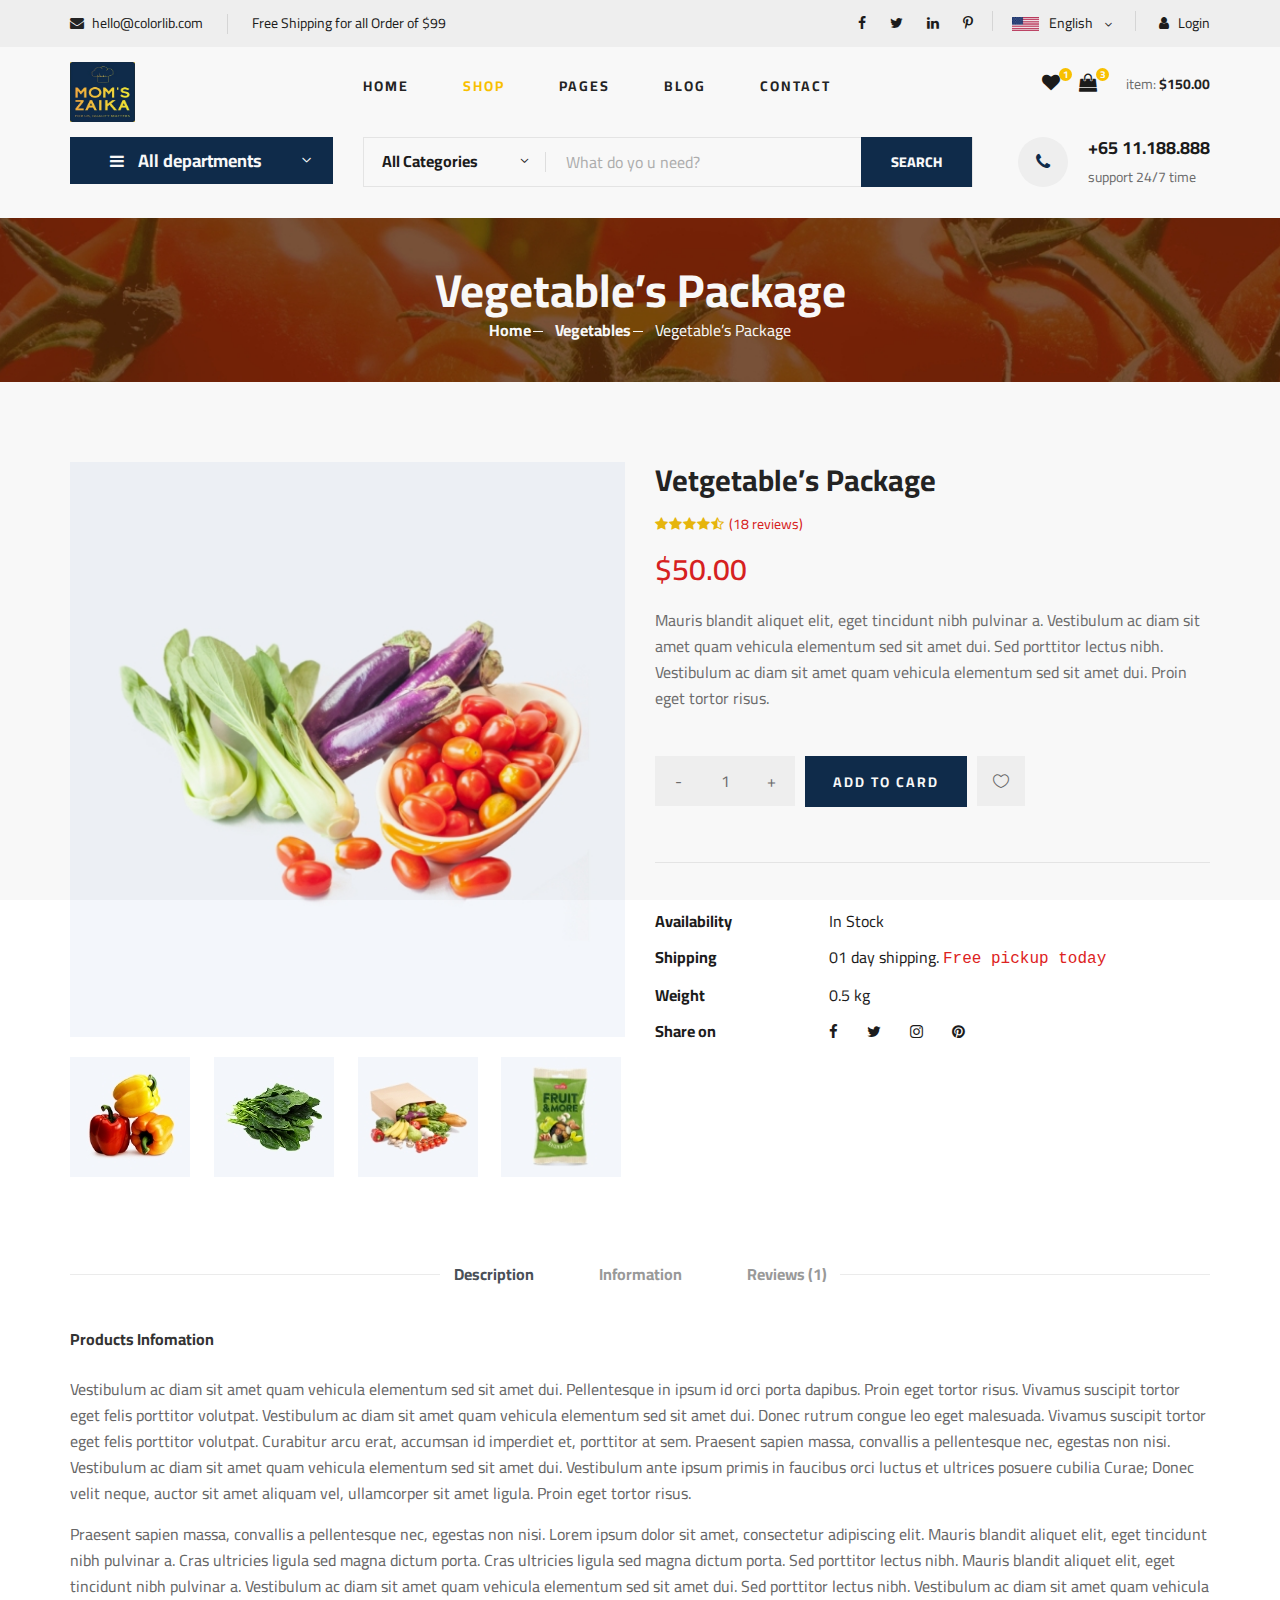
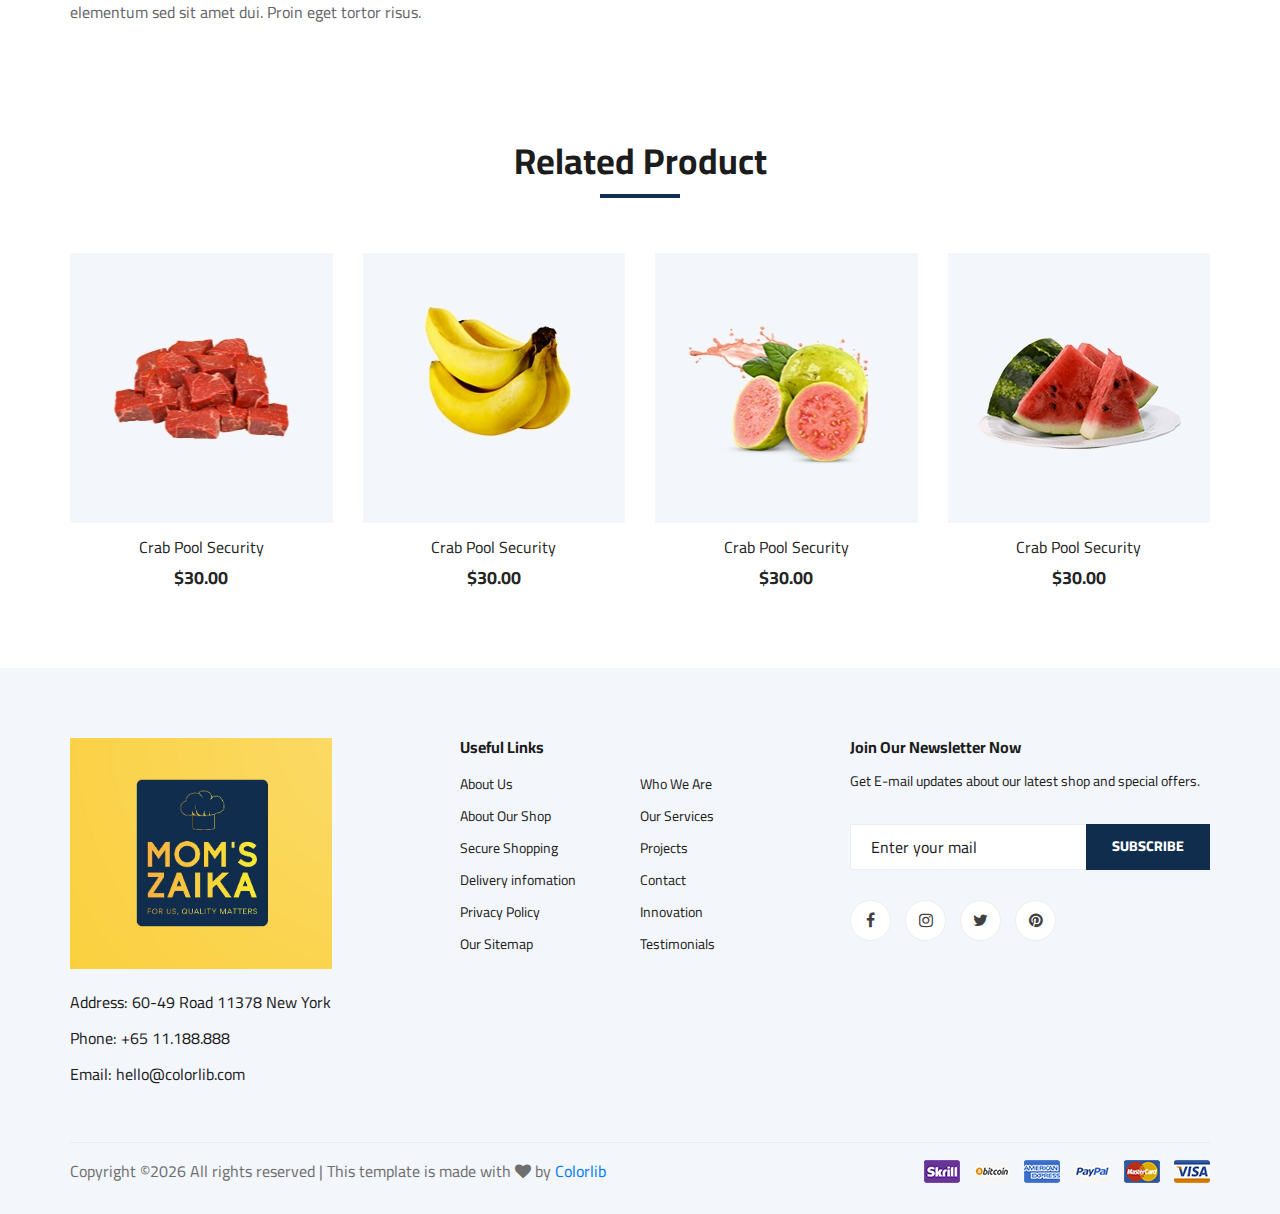
<file: shop-details.html>
<!DOCTYPE html>
<html lang="zxx">

<head>
    <meta charset="UTF-8">
    <meta name="description" content="Ogani Template">
    <meta name="keywords" content="Ogani, unica, creative, html">
    <meta name="viewport" content="width=device-width, initial-scale=1.0">
    <meta http-equiv="X-UA-Compatible" content="ie=edge">
    <title>Ogani | Template</title>

    <!-- Google Font -->
    <link href="https://fonts.googleapis.com/css2?family=Cairo:wght@200;300;400;600;900&display=swap" rel="stylesheet">

    <!-- Css Styles -->
    <link rel="stylesheet" href="css/bootstrap.min.css" type="text/css">
    <link rel="stylesheet" href="css/font-awesome.min.css" type="text/css">
    <link rel="stylesheet" href="css/elegant-icons.css" type="text/css">
    <link rel="stylesheet" href="css/nice-select.css" type="text/css">
    <link rel="stylesheet" href="css/jquery-ui.min.css" type="text/css">
    <link rel="stylesheet" href="css/owl.carousel.min.css" type="text/css">
    <link rel="stylesheet" href="css/slicknav.min.css" type="text/css">
    <link rel="stylesheet" href="css/style.css" type="text/css">
</head>

<body>
    <!-- Page Preloder -->
    <div id="preloder">
        <div class="loader"></div>
    </div>

    <!-- Humberger Begin -->
    <div class="humberger__menu__overlay"></div>
    <div class="humberger__menu__wrapper">
        <div class="humberger__menu__logo">
            <a href="index.html">
<img src="img/logo_ak.jpeg" style="height: 60px;width: 65px;" alt=""></a>
        </div>
        <div class="humberger__menu__cart">
            <ul>
                <li><a href="#"><i class="fa fa-heart"></i> <span>1</span></a></li>
                <li><a href="#"><i class="fa fa-shopping-bag"></i> <span>3</span></a></li>
            </ul>
            <div class="header__cart__price">item: <span>$150.00</span></div>
        </div>
        <div class="humberger__menu__widget">
            <div class="header__top__right__language">
                <img src="img/language.png" alt="">
                <div>English</div>
                <span class="arrow_carrot-down"></span>
                <ul>
                    <li><a href="#">Spanis</a></li>
                    <li><a href="#">English</a></li>
                </ul>
            </div>
            <div class="header__top__right__auth">
                <a href="#"><i class="fa fa-user"></i> Login</a>
            </div>
        </div>
        <nav class="humberger__menu__nav mobile-menu">
            <ul>
                <li class="active"><a href="./index.html">Home</a></li>
                <li><a href="./shop-grid.html">Shop</a></li>
                <li><a href="#">Pages</a>
                    <ul class="header__menu__dropdown">
                        <li><a href="./shop-details.html">Shop Details</a></li>
                        <li><a href="./shoping-cart.html">Shoping Cart</a></li>
                        <li><a href="./checkout.html">Check Out</a></li>
                        <li><a href="./blog-details.html">Blog Details</a></li>
                    </ul>
                </li>
                <li><a href="./blog.html">Blog</a></li>
                <li><a href="./contact.html">Contact</a></li>
            </ul>
        </nav>
        <div id="mobile-menu-wrap"></div>
        <div class="header__top__right__social">
            <a href="#"><i class="fa fa-facebook"></i></a>
            <a href="#"><i class="fa fa-twitter"></i></a>
            <a href="#"><i class="fa fa-linkedin"></i></a>
            <a href="#"><i class="fa fa-pinterest-p"></i></a>
        </div>
        <div class="humberger__menu__contact">
            <ul>
                <li><i class="fa fa-envelope"></i> hello@colorlib.com</li>
                <li>Free Shipping for all Order of $99</li>
            </ul>
        </div>
    </div>
    <!-- Humberger End -->

    <!-- Header Section Begin -->
    <header class="header">
        <div class="header__top">
            <div class="container">
                <div class="row">
                    <div class="col-lg-6">
                        <div class="header__top__left">
                            <ul>
                                <li><i class="fa fa-envelope"></i> hello@colorlib.com</li>
                                <li>Free Shipping for all Order of $99</li>
                            </ul>
                        </div>
                    </div>
                    <div class="col-lg-6">
                        <div class="header__top__right">
                            <div class="header__top__right__social">
                                <a href="#"><i class="fa fa-facebook"></i></a>
                                <a href="#"><i class="fa fa-twitter"></i></a>
                                <a href="#"><i class="fa fa-linkedin"></i></a>
                                <a href="#"><i class="fa fa-pinterest-p"></i></a>
                            </div>
                            <div class="header__top__right__language">
                                <img src="img/language.png" alt="">
                                <div>English</div>
                                <span class="arrow_carrot-down"></span>
                                <ul>
                                    <li><a href="#">Spanis</a></li>
                                    <li><a href="#">English</a></li>
                                </ul>
                            </div>
                            <div class="header__top__right__auth">
                                <a href="#"><i class="fa fa-user"></i> Login</a>
                            </div>
                        </div>
                    </div>
                </div>
            </div>
        </div>
        <div class="container">
            <div class="row">
                <div class="col-lg-3">
                    <div class="header__logo">
                        <a href="./index.html">
<img src="img/logo_ak.jpeg" style="height: 60px;width: 65px;" alt=""></a>
                    </div>
                </div>
                <div class="col-lg-6">
                    <nav class="header__menu">
                        <ul>
                            <li><a href="./index.html">Home</a></li>
                            <li class="active"><a href="./shop-grid.html">Shop</a></li>
                            <li><a href="#">Pages</a>
                                <ul class="header__menu__dropdown">
                                    <li><a href="./shop-details.html">Shop Details</a></li>
                                    <li><a href="./shoping-cart.html">Shoping Cart</a></li>
                                    <li><a href="./checkout.html">Check Out</a></li>
                                    <li><a href="./blog-details.html">Blog Details</a></li>
                                </ul>
                            </li>
                            <li><a href="./blog.html">Blog</a></li>
                            <li><a href="./contact.html">Contact</a></li>
                        </ul>
                    </nav>
                </div>
                <div class="col-lg-3">
                    <div class="header__cart">
                        <ul>
                            <li><a href="#"><i class="fa fa-heart"></i> <span>1</span></a></li>
                            <li><a href="#"><i class="fa fa-shopping-bag"></i> <span>3</span></a></li>
                        </ul>
                        <div class="header__cart__price">item: <span>$150.00</span></div>
                    </div>
                </div>
            </div>
            <div class="humberger__open">
                <i class="fa fa-bars"></i>
            </div>
        </div>
    </header>
    <!-- Header Section End -->

    <!-- Hero Section Begin -->
    <section class="hero hero-normal">
        <div class="container">
            <div class="row">
                <div class="col-lg-3">
                    <div class="hero__categories">
                        <div class="hero__categories__all">
                            <i class="fa fa-bars"></i>
                            <span>All departments</span>
                        </div>
                        <ul>
                            <li><a href="#">Fresh Meat</a></li>
                            <li><a href="#">Vegetables</a></li>
                            <li><a href="#">Fruit & Nut Gifts</a></li>
                            <li><a href="#">Fresh Berries</a></li>
                            <li><a href="#">Ocean Foods</a></li>
                            <li><a href="#">Butter & Eggs</a></li>
                            <li><a href="#">Fastfood</a></li>
                            <li><a href="#">Fresh Onion</a></li>
                            <li><a href="#">Papayaya & Crisps</a></li>
                            <li><a href="#">Oatmeal</a></li>
                            <li><a href="#">Fresh Bananas</a></li>
                        </ul>
                    </div>
                </div>
                <div class="col-lg-9">
                    <div class="hero__search">
                        <div class="hero__search__form">
                            <form action="#">
                                <div class="hero__search__categories">
                                    All Categories
                                    <span class="arrow_carrot-down"></span>
                                </div>
                                <input type="text" placeholder="What do yo u need?">
                                <button type="submit" class="site-btn">SEARCH</button>
                            </form>
                        </div>
                        <div class="hero__search__phone">
                            <div class="hero__search__phone__icon">
                                <i class="fa fa-phone"></i>
                            </div>
                            <div class="hero__search__phone__text">
                                <h5>+65 11.188.888</h5>
                                <span>support 24/7 time</span>
                            </div>
                        </div>
                    </div>
                </div>
            </div>
        </div>
    </section>
    <!-- Hero Section End -->

    <!-- Breadcrumb Section Begin -->
    <section class="breadcrumb-section set-bg" data-setbg="img/breadcrumb.jpg">
        <div class="container">
            <div class="row">
                <div class="col-lg-12 text-center">
                    <div class="breadcrumb__text">
                        <h2>Vegetable’s Package</h2>
                        <div class="breadcrumb__option">
                            <a href="./index.html">Home</a>
                            <a href="./index.html">Vegetables</a>
                            <span>Vegetable’s Package</span>
                        </div>
                    </div>
                </div>
            </div>
        </div>
    </section>
    <!-- Breadcrumb Section End -->

    <!-- Product Details Section Begin -->
    <section class="product-details spad">
        <div class="container">
            <div class="row">
                <div class="col-lg-6 col-md-6">
                    <div class="product__details__pic">
                        <div class="product__details__pic__item">
                            <img class="product__details__pic__item--large"
                                src="img/product/details/product-details-1.jpg" alt="">
                        </div>
                        <div class="product__details__pic__slider owl-carousel">
                            <img data-imgbigurl="img/product/details/product-details-2.jpg"
                                src="img/product/details/thumb-1.jpg" alt="">
                            <img data-imgbigurl="img/product/details/product-details-3.jpg"
                                src="img/product/details/thumb-2.jpg" alt="">
                            <img data-imgbigurl="img/product/details/product-details-5.jpg"
                                src="img/product/details/thumb-3.jpg" alt="">
                            <img data-imgbigurl="img/product/details/product-details-4.jpg"
                                src="img/product/details/thumb-4.jpg" alt="">
                        </div>
                    </div>
                </div>
                <div class="col-lg-6 col-md-6">
                    <div class="product__details__text">
                        <h3>Vetgetable’s Package</h3>
                        <div class="product__details__rating">
                            <i class="fa fa-star"></i>
                            <i class="fa fa-star"></i>
                            <i class="fa fa-star"></i>
                            <i class="fa fa-star"></i>
                            <i class="fa fa-star-half-o"></i>
                            <span>(18 reviews)</span>
                        </div>
                        <div class="product__details__price">$50.00</div>
                        <p>Mauris blandit aliquet elit, eget tincidunt nibh pulvinar a. Vestibulum ac diam sit amet quam
                            vehicula elementum sed sit amet dui. Sed porttitor lectus nibh. Vestibulum ac diam sit amet
                            quam vehicula elementum sed sit amet dui. Proin eget tortor risus.</p>
                        <div class="product__details__quantity">
                            <div class="quantity">
                                <div class="pro-qty">
                                    <input type="text" value="1">
                                </div>
                            </div>
                        </div>
                        <a href="#" class="primary-btn">ADD TO CARD</a>
                        <a href="#" class="heart-icon"><span class="icon_heart_alt"></span></a>
                        <ul>
                            <li><b>Availability</b> <span>In Stock</span></li>
                            <li><b>Shipping</b> <span>01 day shipping. <samp>Free pickup today</samp></span></li>
                            <li><b>Weight</b> <span>0.5 kg</span></li>
                            <li><b>Share on</b>
                                <div class="share">
                                    <a href="#"><i class="fa fa-facebook"></i></a>
                                    <a href="#"><i class="fa fa-twitter"></i></a>
                                    <a href="#"><i class="fa fa-instagram"></i></a>
                                    <a href="#"><i class="fa fa-pinterest"></i></a>
                                </div>
                            </li>
                        </ul>
                    </div>
                </div>
                <div class="col-lg-12">
                    <div class="product__details__tab">
                        <ul class="nav nav-tabs" role="tablist">
                            <li class="nav-item">
                                <a class="nav-link active" data-toggle="tab" href="#tabs-1" role="tab"
                                    aria-selected="true">Description</a>
                            </li>
                            <li class="nav-item">
                                <a class="nav-link" data-toggle="tab" href="#tabs-2" role="tab"
                                    aria-selected="false">Information</a>
                            </li>
                            <li class="nav-item">
                                <a class="nav-link" data-toggle="tab" href="#tabs-3" role="tab"
                                    aria-selected="false">Reviews <span>(1)</span></a>
                            </li>
                        </ul>
                        <div class="tab-content">
                            <div class="tab-pane active" id="tabs-1" role="tabpanel">
                                <div class="product__details__tab__desc">
                                    <h6>Products Infomation</h6>
                                    <p>Vestibulum ac diam sit amet quam vehicula elementum sed sit amet dui.
                                        Pellentesque in ipsum id orci porta dapibus. Proin eget tortor risus. Vivamus
                                        suscipit tortor eget felis porttitor volutpat. Vestibulum ac diam sit amet quam
                                        vehicula elementum sed sit amet dui. Donec rutrum congue leo eget malesuada.
                                        Vivamus suscipit tortor eget felis porttitor volutpat. Curabitur arcu erat,
                                        accumsan id imperdiet et, porttitor at sem. Praesent sapien massa, convallis a
                                        pellentesque nec, egestas non nisi. Vestibulum ac diam sit amet quam vehicula
                                        elementum sed sit amet dui. Vestibulum ante ipsum primis in faucibus orci luctus
                                        et ultrices posuere cubilia Curae; Donec velit neque, auctor sit amet aliquam
                                        vel, ullamcorper sit amet ligula. Proin eget tortor risus.</p>
                                        <p>Praesent sapien massa, convallis a pellentesque nec, egestas non nisi. Lorem
                                        ipsum dolor sit amet, consectetur adipiscing elit. Mauris blandit aliquet
                                        elit, eget tincidunt nibh pulvinar a. Cras ultricies ligula sed magna dictum
                                        porta. Cras ultricies ligula sed magna dictum porta. Sed porttitor lectus
                                        nibh. Mauris blandit aliquet elit, eget tincidunt nibh pulvinar a.
                                        Vestibulum ac diam sit amet quam vehicula elementum sed sit amet dui. Sed
                                        porttitor lectus nibh. Vestibulum ac diam sit amet quam vehicula elementum
                                        sed sit amet dui. Proin eget tortor risus.</p>
                                </div>
                            </div>
                            <div class="tab-pane" id="tabs-2" role="tabpanel">
                                <div class="product__details__tab__desc">
                                    <h6>Products Infomation</h6>
                                    <p>Vestibulum ac diam sit amet quam vehicula elementum sed sit amet dui.
                                        Pellentesque in ipsum id orci porta dapibus. Proin eget tortor risus.
                                        Vivamus suscipit tortor eget felis porttitor volutpat. Vestibulum ac diam
                                        sit amet quam vehicula elementum sed sit amet dui. Donec rutrum congue leo
                                        eget malesuada. Vivamus suscipit tortor eget felis porttitor volutpat.
                                        Curabitur arcu erat, accumsan id imperdiet et, porttitor at sem. Praesent
                                        sapien massa, convallis a pellentesque nec, egestas non nisi. Vestibulum ac
                                        diam sit amet quam vehicula elementum sed sit amet dui. Vestibulum ante
                                        ipsum primis in faucibus orci luctus et ultrices posuere cubilia Curae;
                                        Donec velit neque, auctor sit amet aliquam vel, ullamcorper sit amet ligula.
                                        Proin eget tortor risus.</p>
                                    <p>Praesent sapien massa, convallis a pellentesque nec, egestas non nisi. Lorem
                                        ipsum dolor sit amet, consectetur adipiscing elit. Mauris blandit aliquet
                                        elit, eget tincidunt nibh pulvinar a. Cras ultricies ligula sed magna dictum
                                        porta. Cras ultricies ligula sed magna dictum porta. Sed porttitor lectus
                                        nibh. Mauris blandit aliquet elit, eget tincidunt nibh pulvinar a.</p>
                                </div>
                            </div>
                            <div class="tab-pane" id="tabs-3" role="tabpanel">
                                <div class="product__details__tab__desc">
                                    <h6>Products Infomation</h6>
                                    <p>Vestibulum ac diam sit amet quam vehicula elementum sed sit amet dui.
                                        Pellentesque in ipsum id orci porta dapibus. Proin eget tortor risus.
                                        Vivamus suscipit tortor eget felis porttitor volutpat. Vestibulum ac diam
                                        sit amet quam vehicula elementum sed sit amet dui. Donec rutrum congue leo
                                        eget malesuada. Vivamus suscipit tortor eget felis porttitor volutpat.
                                        Curabitur arcu erat, accumsan id imperdiet et, porttitor at sem. Praesent
                                        sapien massa, convallis a pellentesque nec, egestas non nisi. Vestibulum ac
                                        diam sit amet quam vehicula elementum sed sit amet dui. Vestibulum ante
                                        ipsum primis in faucibus orci luctus et ultrices posuere cubilia Curae;
                                        Donec velit neque, auctor sit amet aliquam vel, ullamcorper sit amet ligula.
                                        Proin eget tortor risus.</p>
                                </div>
                            </div>
                        </div>
                    </div>
                </div>
            </div>
        </div>
    </section>
    <!-- Product Details Section End -->

    <!-- Related Product Section Begin -->
    <section class="related-product">
        <div class="container">
            <div class="row">
                <div class="col-lg-12">
                    <div class="section-title related__product__title">
                        <h2>Related Product</h2>
                    </div>
                </div>
            </div>
            <div class="row">
                <div class="col-lg-3 col-md-4 col-sm-6">
                    <div class="product__item">
                        <div class="product__item__pic set-bg" data-setbg="img/product/product-1.jpg">
                            <ul class="product__item__pic__hover">
                                <li><a href="#"><i class="fa fa-heart"></i></a></li>
                                <li><a href="#"><i class="fa fa-retweet"></i></a></li>
                                <li><a href="#"><i class="fa fa-shopping-cart"></i></a></li>
                            </ul>
                        </div>
                        <div class="product__item__text">
                            <h6><a href="#">Crab Pool Security</a></h6>
                            <h5>$30.00</h5>
                        </div>
                    </div>
                </div>
                <div class="col-lg-3 col-md-4 col-sm-6">
                    <div class="product__item">
                        <div class="product__item__pic set-bg" data-setbg="img/product/product-2.jpg">
                            <ul class="product__item__pic__hover">
                                <li><a href="#"><i class="fa fa-heart"></i></a></li>
                                <li><a href="#"><i class="fa fa-retweet"></i></a></li>
                                <li><a href="#"><i class="fa fa-shopping-cart"></i></a></li>
                            </ul>
                        </div>
                        <div class="product__item__text">
                            <h6><a href="#">Crab Pool Security</a></h6>
                            <h5>$30.00</h5>
                        </div>
                    </div>
                </div>
                <div class="col-lg-3 col-md-4 col-sm-6">
                    <div class="product__item">
                        <div class="product__item__pic set-bg" data-setbg="img/product/product-3.jpg">
                            <ul class="product__item__pic__hover">
                                <li><a href="#"><i class="fa fa-heart"></i></a></li>
                                <li><a href="#"><i class="fa fa-retweet"></i></a></li>
                                <li><a href="#"><i class="fa fa-shopping-cart"></i></a></li>
                            </ul>
                        </div>
                        <div class="product__item__text">
                            <h6><a href="#">Crab Pool Security</a></h6>
                            <h5>$30.00</h5>
                        </div>
                    </div>
                </div>
                <div class="col-lg-3 col-md-4 col-sm-6">
                    <div class="product__item">
                        <div class="product__item__pic set-bg" data-setbg="img/product/product-7.jpg">
                            <ul class="product__item__pic__hover">
                                <li><a href="#"><i class="fa fa-heart"></i></a></li>
                                <li><a href="#"><i class="fa fa-retweet"></i></a></li>
                                <li><a href="#"><i class="fa fa-shopping-cart"></i></a></li>
                            </ul>
                        </div>
                        <div class="product__item__text">
                            <h6><a href="#">Crab Pool Security</a></h6>
                            <h5>$30.00</h5>
                        </div>
                    </div>
                </div>
            </div>
        </div>
    </section>
    <!-- Related Product Section End -->

    <!-- Footer Section Begin -->
    <footer class="footer spad">
        <div class="container">
            <div class="row">
                <div class="col-lg-3 col-md-6 col-sm-6">
                    <div class="footer__about">
                        <div class="footer__about__logo">
                            <a href="./index.html">
<img src="img/logo_.jpeg"  alt=""></a>
                        </div>
                        <ul>
                            <li>Address: 60-49 Road 11378 New York</li>
                            <li>Phone: +65 11.188.888</li>
                            <li>Email: hello@colorlib.com</li>
                        </ul>
                    </div>
                </div>
                <div class="col-lg-4 col-md-6 col-sm-6 offset-lg-1">
                    <div class="footer__widget">
                        <h6>Useful Links</h6>
                        <ul>
                            <li><a href="#">About Us</a></li>
                            <li><a href="#">About Our Shop</a></li>
                            <li><a href="#">Secure Shopping</a></li>
                            <li><a href="#">Delivery infomation</a></li>
                            <li><a href="#">Privacy Policy</a></li>
                            <li><a href="#">Our Sitemap</a></li>
                        </ul>
                        <ul>
                            <li><a href="#">Who We Are</a></li>
                            <li><a href="#">Our Services</a></li>
                            <li><a href="#">Projects</a></li>
                            <li><a href="#">Contact</a></li>
                            <li><a href="#">Innovation</a></li>
                            <li><a href="#">Testimonials</a></li>
                        </ul>
                    </div>
                </div>
                <div class="col-lg-4 col-md-12">
                    <div class="footer__widget">
                        <h6>Join Our Newsletter Now</h6>
                        <p>Get E-mail updates about our latest shop and special offers.</p>
                        <form action="#">
                            <input type="text" placeholder="Enter your mail">
                            <button type="submit" class="site-btn">Subscribe</button>
                        </form>
                        <div class="footer__widget__social">
                            <a href="#"><i class="fa fa-facebook"></i></a>
                            <a href="#"><i class="fa fa-instagram"></i></a>
                            <a href="#"><i class="fa fa-twitter"></i></a>
                            <a href="#"><i class="fa fa-pinterest"></i></a>
                        </div>
                    </div>
                </div>
            </div>
            <div class="row">
                <div class="col-lg-12">
                    <div class="footer__copyright">
                        <div class="footer__copyright__text"><p><!-- Link back to Colorlib can't be removed. Template is licensed under CC BY 3.0. -->
  Copyright &copy;<script>document.write(new Date().getFullYear());</script> All rights reserved | This template is made with <i class="fa fa-heart" aria-hidden="true"></i> by <a href="https://colorlib.com" target="_blank">Colorlib</a>
  <!-- Link back to Colorlib can't be removed. Template is licensed under CC BY 3.0. --></p></div>
                        <div class="footer__copyright__payment"><img src="img/payment-item.png" alt=""></div>
                    </div>
                </div>
            </div>
        </div>
    </footer>
    <!-- Footer Section End -->

    <!-- Js Plugins -->
    <script src="js/jquery-3.3.1.min.js"></script>
    <script src="js/bootstrap.min.js"></script>
    <script src="js/jquery.nice-select.min.js"></script>
    <script src="js/jquery-ui.min.js"></script>
    <script src="js/jquery.slicknav.js"></script>
    <script src="js/mixitup.min.js"></script>
    <script src="js/owl.carousel.min.js"></script>
    <script src="js/main.js"></script>


</body>

</html>
</file>
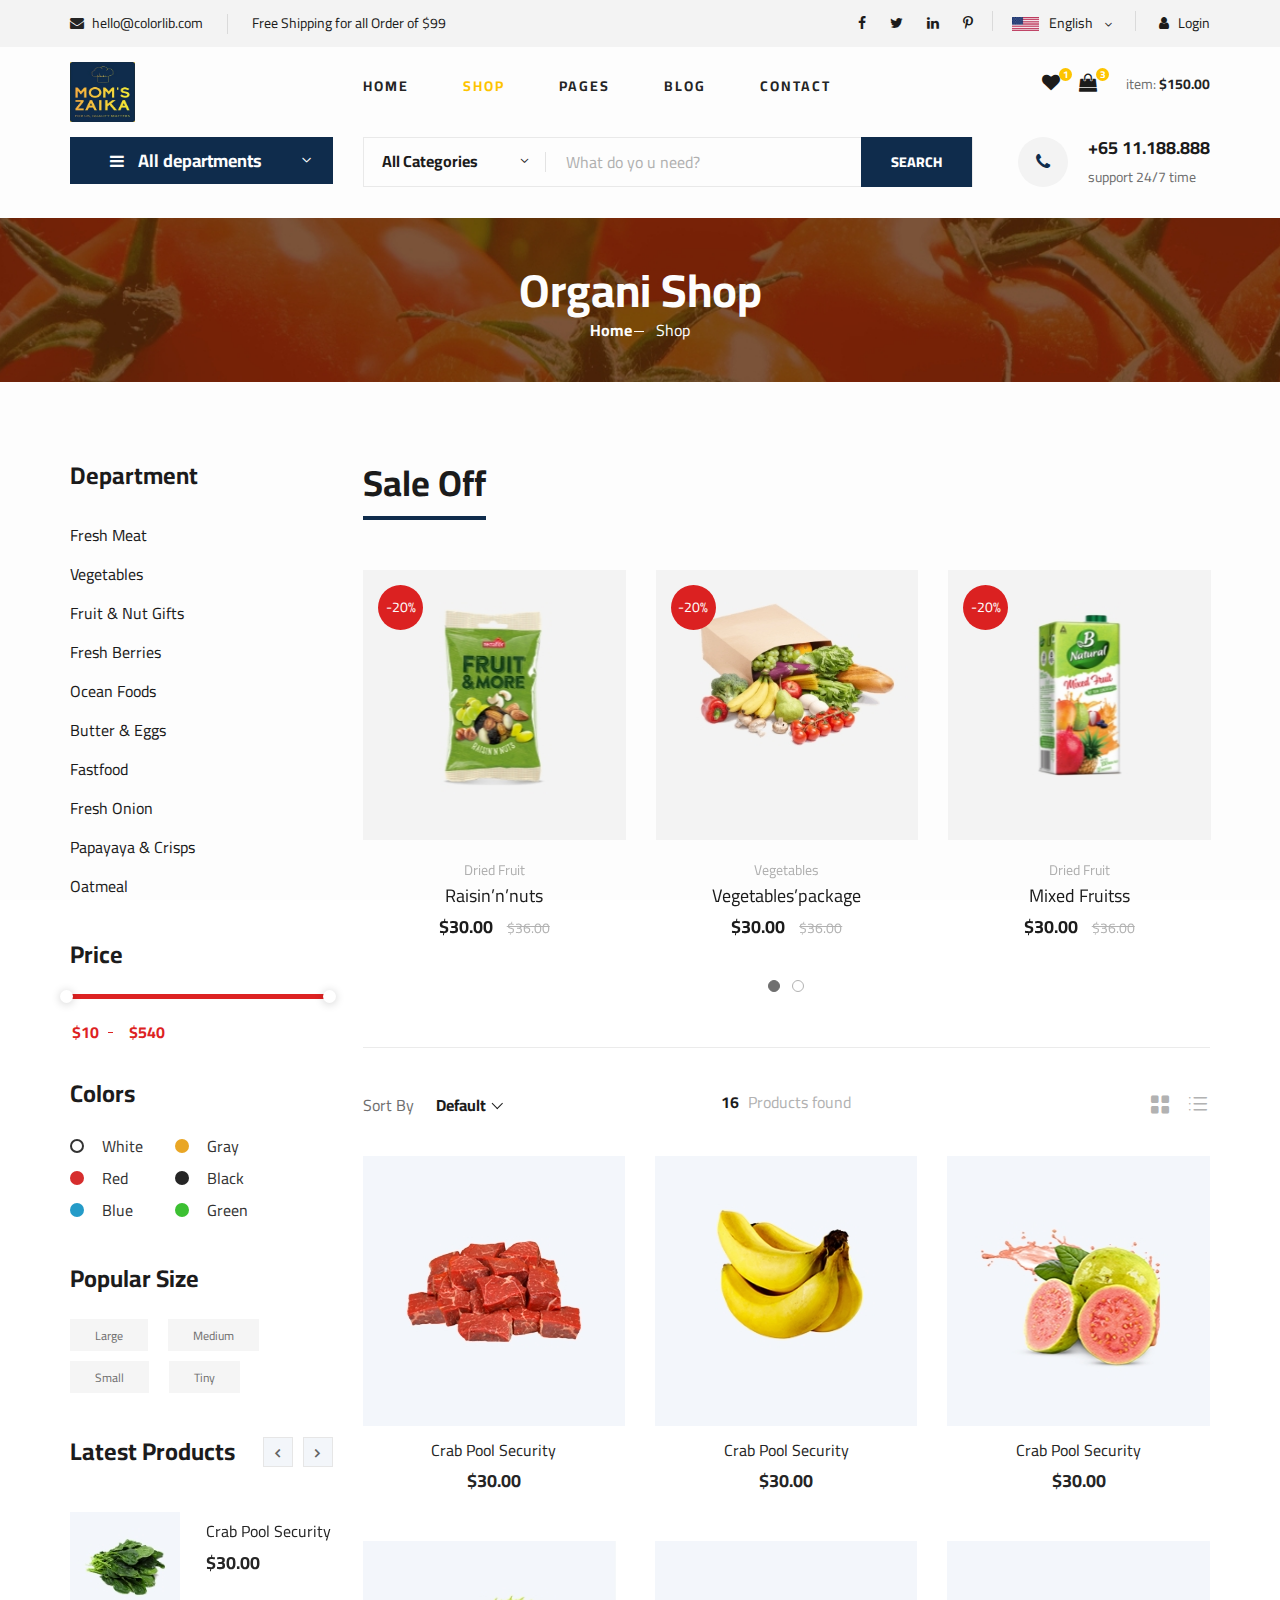
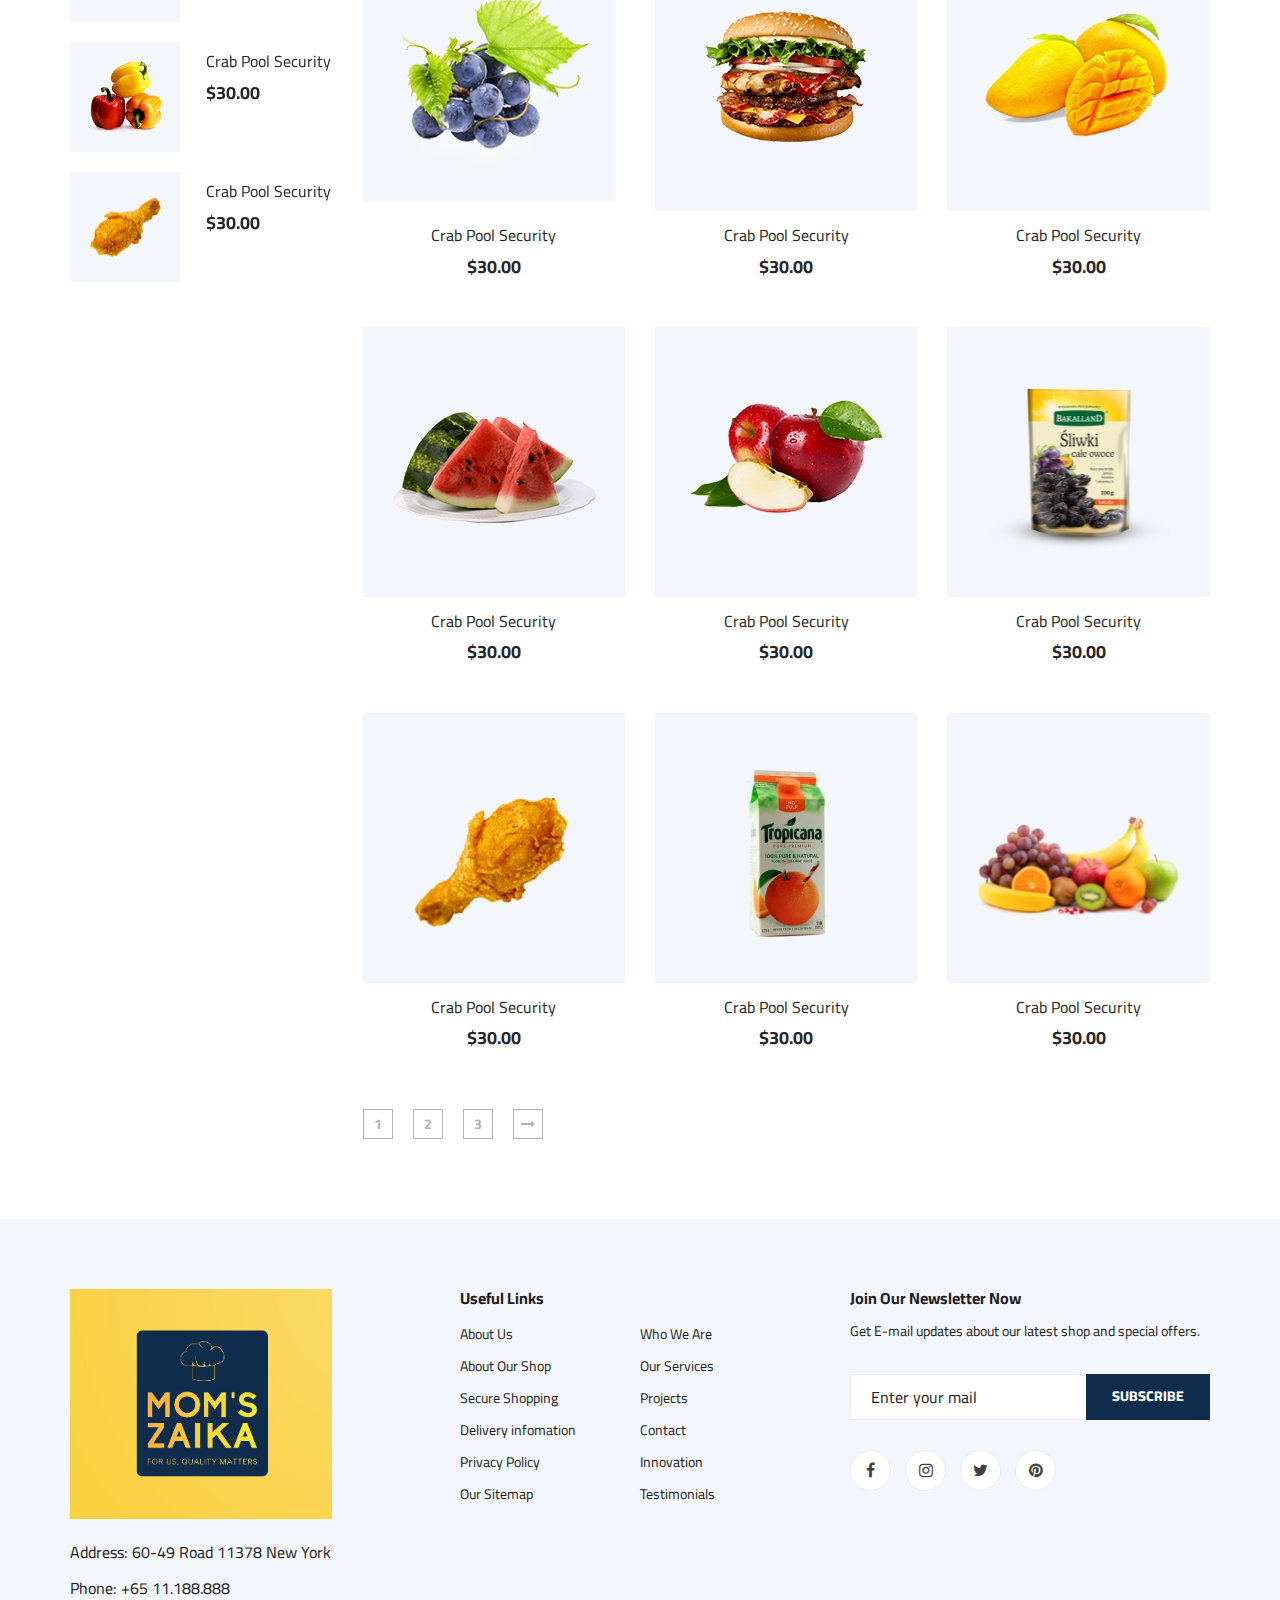
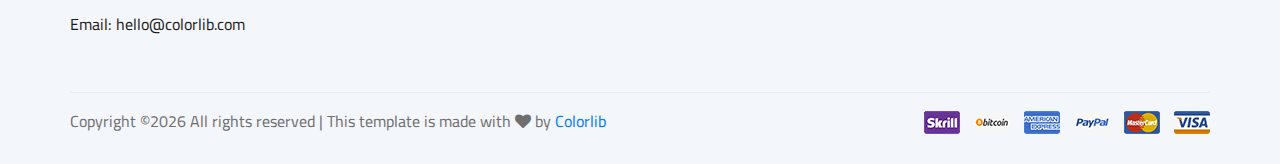
<file: shop-grid.html>
<!DOCTYPE html>
<html lang="zxx">

<head>
    <meta charset="UTF-8">
    <meta name="description" content="Ogani Template">
    <meta name="keywords" content="Ogani, unica, creative, html">
    <meta name="viewport" content="width=device-width, initial-scale=1.0">
    <meta http-equiv="X-UA-Compatible" content="ie=edge">
    <title>Ogani | Template</title>

    <!-- Google Font -->
    <link href="https://fonts.googleapis.com/css2?family=Cairo:wght@200;300;400;600;900&display=swap" rel="stylesheet">

    <!-- Css Styles -->
    <link rel="stylesheet" href="css/bootstrap.min.css" type="text/css">
    <link rel="stylesheet" href="css/font-awesome.min.css" type="text/css">
    <link rel="stylesheet" href="css/elegant-icons.css" type="text/css">
    <link rel="stylesheet" href="css/nice-select.css" type="text/css">
    <link rel="stylesheet" href="css/jquery-ui.min.css" type="text/css">
    <link rel="stylesheet" href="css/owl.carousel.min.css" type="text/css">
    <link rel="stylesheet" href="css/slicknav.min.css" type="text/css">
    <link rel="stylesheet" href="css/style.css" type="text/css">
</head>

<body>
    <!-- Page Preloder -->
    <div id="preloder">
        <div class="loader"></div>
    </div>

    <!-- Humberger Begin -->
    <div class="humberger__menu__overlay"></div>
    <div class="humberger__menu__wrapper">
        <div class="humberger__menu__logo">
            <a href="index.html">
<img src="img/logo_ak.jpeg" style="height: 60px;width: 65px;" alt=""></a>
        </div>
        <div class="humberger__menu__cart">
            <ul>
                <li><a href="#"><i class="fa fa-heart"></i> <span>1</span></a></li>
                <li><a href="#"><i class="fa fa-shopping-bag"></i> <span>3</span></a></li>
            </ul>
            <div class="header__cart__price">item: <span>$150.00</span></div>
        </div>
        <div class="humberger__menu__widget">
            <div class="header__top__right__language">
                <img src="img/language.png" alt="">
                <div>English</div>
                <span class="arrow_carrot-down"></span>
                <ul>
                    <li><a href="#">Spanis</a></li>
                    <li><a href="#">English</a></li>
                </ul>
            </div>
            <div class="header__top__right__auth">
                <a href="#"><i class="fa fa-user"></i> Login</a>
            </div>
        </div>
        <nav class="humberger__menu__nav mobile-menu">
            <ul>
                <li class="active"><a href="./index.html">Home</a></li>
                <li><a href="./shop-grid.html">Shop</a></li>
                <li><a href="#">Pages</a>
                    <ul class="header__menu__dropdown">
                        <li><a href="./shop-details.html">Shop Details</a></li>
                        <li><a href="./shoping-cart.html">Shoping Cart</a></li>
                        <li><a href="./checkout.html">Check Out</a></li>
                        <li><a href="./blog-details.html">Blog Details</a></li>
                    </ul>
                </li>
                <li><a href="./blog.html">Blog</a></li>
                <li><a href="./contact.html">Contact</a></li>
            </ul>
        </nav>
        <div id="mobile-menu-wrap"></div>
        <div class="header__top__right__social">
            <a href="#"><i class="fa fa-facebook"></i></a>
            <a href="#"><i class="fa fa-twitter"></i></a>
            <a href="#"><i class="fa fa-linkedin"></i></a>
            <a href="#"><i class="fa fa-pinterest-p"></i></a>
        </div>
        <div class="humberger__menu__contact">
            <ul>
                <li><i class="fa fa-envelope"></i> hello@colorlib.com</li>
                <li>Free Shipping for all Order of $99</li>
            </ul>
        </div>
    </div>
    <!-- Humberger End -->

    <!-- Header Section Begin -->
    <header class="header">
        <div class="header__top">
            <div class="container">
                <div class="row">
                    <div class="col-lg-6">
                        <div class="header__top__left">
                            <ul>
                                <li><i class="fa fa-envelope"></i> hello@colorlib.com</li>
                                <li>Free Shipping for all Order of $99</li>
                            </ul>
                        </div>
                    </div>
                    <div class="col-lg-6">
                        <div class="header__top__right">
                            <div class="header__top__right__social">
                                <a href="#"><i class="fa fa-facebook"></i></a>
                                <a href="#"><i class="fa fa-twitter"></i></a>
                                <a href="#"><i class="fa fa-linkedin"></i></a>
                                <a href="#"><i class="fa fa-pinterest-p"></i></a>
                            </div>
                            <div class="header__top__right__language">
                                <img src="img/language.png" alt="">
                                <div>English</div>
                                <span class="arrow_carrot-down"></span>
                                <ul>
                                    <li><a href="#">Spanis</a></li>
                                    <li><a href="#">English</a></li>
                                </ul>
                            </div>
                            <div class="header__top__right__auth">
                                <a href="#"><i class="fa fa-user"></i> Login</a>
                            </div>
                        </div>
                    </div>
                </div>
            </div>
        </div>
        <div class="container">
            <div class="row">
                <div class="col-lg-3">
                    <div class="header__logo">
                        <a href="./index.html">
<img src="img/logo_ak.jpeg" style="height: 60px;width: 65px;" alt=""></a>
                    </div>
                </div>
                <div class="col-lg-6">
                    <nav class="header__menu">
                        <ul>
                            <li><a href="./index.html">Home</a></li>
                            <li class="active"><a href="./shop-grid.html">Shop</a></li>
                            <li><a href="#">Pages</a>
                                <ul class="header__menu__dropdown">
                                    <li><a href="./shop-details.html">Shop Details</a></li>
                                    <li><a href="./shoping-cart.html">Shoping Cart</a></li>
                                    <li><a href="./checkout.html">Check Out</a></li>
                                    <li><a href="./blog-details.html">Blog Details</a></li>
                                </ul>
                            </li>
                            <li><a href="./blog.html">Blog</a></li>
                            <li><a href="./contact.html">Contact</a></li>
                        </ul>
                    </nav>
                </div>
                <div class="col-lg-3">
                    <div class="header__cart">
                        <ul>
                            <li><a href="#"><i class="fa fa-heart"></i> <span>1</span></a></li>
                            <li><a href="#"><i class="fa fa-shopping-bag"></i> <span>3</span></a></li>
                        </ul>
                        <div class="header__cart__price">item: <span>$150.00</span></div>
                    </div>
                </div>
            </div>
            <div class="humberger__open">
                <i class="fa fa-bars"></i>
            </div>
        </div>
    </header>
    <!-- Header Section End -->

    <!-- Hero Section Begin -->
    <section class="hero hero-normal">
        <div class="container">
            <div class="row">
                <div class="col-lg-3">
                    <div class="hero__categories">
                        <div class="hero__categories__all">
                            <i class="fa fa-bars"></i>
                            <span>All departments</span>
                        </div>
                        <ul>
                            <li><a href="#">Fresh Meat</a></li>
                            <li><a href="#">Vegetables</a></li>
                            <li><a href="#">Fruit & Nut Gifts</a></li>
                            <li><a href="#">Fresh Berries</a></li>
                            <li><a href="#">Ocean Foods</a></li>
                            <li><a href="#">Butter & Eggs</a></li>
                            <li><a href="#">Fastfood</a></li>
                            <li><a href="#">Fresh Onion</a></li>
                            <li><a href="#">Papayaya & Crisps</a></li>
                            <li><a href="#">Oatmeal</a></li>
                            <li><a href="#">Fresh Bananas</a></li>
                        </ul>
                    </div>
                </div>
                <div class="col-lg-9">
                    <div class="hero__search">
                        <div class="hero__search__form">
                            <form action="#">
                                <div class="hero__search__categories">
                                    All Categories
                                    <span class="arrow_carrot-down"></span>
                                </div>
                                <input type="text" placeholder="What do yo u need?">
                                <button type="submit" class="site-btn">SEARCH</button>
                            </form>
                        </div>
                        <div class="hero__search__phone">
                            <div class="hero__search__phone__icon">
                                <i class="fa fa-phone"></i>
                            </div>
                            <div class="hero__search__phone__text">
                                <h5>+65 11.188.888</h5>
                                <span>support 24/7 time</span>
                            </div>
                        </div>
                    </div>
                </div>
            </div>
        </div>
    </section>
    <!-- Hero Section End -->

    <!-- Breadcrumb Section Begin -->
    <section class="breadcrumb-section set-bg" data-setbg="img/breadcrumb.jpg">
        <div class="container">
            <div class="row">
                <div class="col-lg-12 text-center">
                    <div class="breadcrumb__text">
                        <h2>Organi Shop</h2>
                        <div class="breadcrumb__option">
                            <a href="./index.html">Home</a>
                            <span>Shop</span>
                        </div>
                    </div>
                </div>
            </div>
        </div>
    </section>
    <!-- Breadcrumb Section End -->

    <!-- Product Section Begin -->
    <section class="product spad">
        <div class="container">
            <div class="row">
                <div class="col-lg-3 col-md-5">
                    <div class="sidebar">
                        <div class="sidebar__item">
                            <h4>Department</h4>
                            <ul>
                                <li><a href="#">Fresh Meat</a></li>
                                <li><a href="#">Vegetables</a></li>
                                <li><a href="#">Fruit & Nut Gifts</a></li>
                                <li><a href="#">Fresh Berries</a></li>
                                <li><a href="#">Ocean Foods</a></li>
                                <li><a href="#">Butter & Eggs</a></li>
                                <li><a href="#">Fastfood</a></li>
                                <li><a href="#">Fresh Onion</a></li>
                                <li><a href="#">Papayaya & Crisps</a></li>
                                <li><a href="#">Oatmeal</a></li>
                            </ul>
                        </div>
                        <div class="sidebar__item">
                            <h4>Price</h4>
                            <div class="price-range-wrap">
                                <div class="price-range ui-slider ui-corner-all ui-slider-horizontal ui-widget ui-widget-content"
                                    data-min="10" data-max="540">
                                    <div class="ui-slider-range ui-corner-all ui-widget-header"></div>
                                    <span tabindex="0" class="ui-slider-handle ui-corner-all ui-state-default"></span>
                                    <span tabindex="0" class="ui-slider-handle ui-corner-all ui-state-default"></span>
                                </div>
                                <div class="range-slider">
                                    <div class="price-input">
                                        <input type="text" id="minamount">
                                        <input type="text" id="maxamount">
                                    </div>
                                </div>
                            </div>
                        </div>
                        <div class="sidebar__item sidebar__item__color--option">
                            <h4>Colors</h4>
                            <div class="sidebar__item__color sidebar__item__color--white">
                                <label for="white">
                                    White
                                    <input type="radio" id="white">
                                </label>
                            </div>
                            <div class="sidebar__item__color sidebar__item__color--gray">
                                <label for="gray">
                                    Gray
                                    <input type="radio" id="gray">
                                </label>
                            </div>
                            <div class="sidebar__item__color sidebar__item__color--red">
                                <label for="red">
                                    Red
                                    <input type="radio" id="red">
                                </label>
                            </div>
                            <div class="sidebar__item__color sidebar__item__color--black">
                                <label for="black">
                                    Black
                                    <input type="radio" id="black">
                                </label>
                            </div>
                            <div class="sidebar__item__color sidebar__item__color--blue">
                                <label for="blue">
                                    Blue
                                    <input type="radio" id="blue">
                                </label>
                            </div>
                            <div class="sidebar__item__color sidebar__item__color--green">
                                <label for="green">
                                    Green
                                    <input type="radio" id="green">
                                </label>
                            </div>
                        </div>
                        <div class="sidebar__item">
                            <h4>Popular Size</h4>
                            <div class="sidebar__item__size">
                                <label for="large">
                                    Large
                                    <input type="radio" id="large">
                                </label>
                            </div>
                            <div class="sidebar__item__size">
                                <label for="medium">
                                    Medium
                                    <input type="radio" id="medium">
                                </label>
                            </div>
                            <div class="sidebar__item__size">
                                <label for="small">
                                    Small
                                    <input type="radio" id="small">
                                </label>
                            </div>
                            <div class="sidebar__item__size">
                                <label for="tiny">
                                    Tiny
                                    <input type="radio" id="tiny">
                                </label>
                            </div>
                        </div>
                        <div class="sidebar__item">
                            <div class="latest-product__text">
                                <h4>Latest Products</h4>
                                <div class="latest-product__slider owl-carousel">
                                    <div class="latest-prdouct__slider__item">
                                        <a href="#" class="latest-product__item">
                                            <div class="latest-product__item__pic">
                                                <img src="img/latest-product/lp-1.jpg" alt="">
                                            </div>
                                            <div class="latest-product__item__text">
                                                <h6>Crab Pool Security</h6>
                                                <span>$30.00</span>
                                            </div>
                                        </a>
                                        <a href="#" class="latest-product__item">
                                            <div class="latest-product__item__pic">
                                                <img src="img/latest-product/lp-2.jpg" alt="">
                                            </div>
                                            <div class="latest-product__item__text">
                                                <h6>Crab Pool Security</h6>
                                                <span>$30.00</span>
                                            </div>
                                        </a>
                                        <a href="#" class="latest-product__item">
                                            <div class="latest-product__item__pic">
                                                <img src="img/latest-product/lp-3.jpg" alt="">
                                            </div>
                                            <div class="latest-product__item__text">
                                                <h6>Crab Pool Security</h6>
                                                <span>$30.00</span>
                                            </div>
                                        </a>
                                    </div>
                                    <div class="latest-prdouct__slider__item">
                                        <a href="#" class="latest-product__item">
                                            <div class="latest-product__item__pic">
                                                <img src="img/latest-product/lp-1.jpg" alt="">
                                            </div>
                                            <div class="latest-product__item__text">
                                                <h6>Crab Pool Security</h6>
                                                <span>$30.00</span>
                                            </div>
                                        </a>
                                        <a href="#" class="latest-product__item">
                                            <div class="latest-product__item__pic">
                                                <img src="img/latest-product/lp-2.jpg" alt="">
                                            </div>
                                            <div class="latest-product__item__text">
                                                <h6>Crab Pool Security</h6>
                                                <span>$30.00</span>
                                            </div>
                                        </a>
                                        <a href="#" class="latest-product__item">
                                            <div class="latest-product__item__pic">
                                                <img src="img/latest-product/lp-3.jpg" alt="">
                                            </div>
                                            <div class="latest-product__item__text">
                                                <h6>Crab Pool Security</h6>
                                                <span>$30.00</span>
                                            </div>
                                        </a>
                                    </div>
                                </div>
                            </div>
                        </div>
                    </div>
                </div>
                <div class="col-lg-9 col-md-7">
                    <div class="product__discount">
                        <div class="section-title product__discount__title">
                            <h2>Sale Off</h2>
                        </div>
                        <div class="row">
                            <div class="product__discount__slider owl-carousel">
                                <div class="col-lg-4">
                                    <div class="product__discount__item">
                                        <div class="product__discount__item__pic set-bg"
                                            data-setbg="img/product/discount/pd-1.jpg">
                                            <div class="product__discount__percent">-20%</div>
                                            <ul class="product__item__pic__hover">
                                                <li><a href="#"><i class="fa fa-heart"></i></a></li>
                                                <li><a href="#"><i class="fa fa-retweet"></i></a></li>
                                                <li><a href="#"><i class="fa fa-shopping-cart"></i></a></li>
                                            </ul>
                                        </div>
                                        <div class="product__discount__item__text">
                                            <span>Dried Fruit</span>
                                            <h5><a href="#">Raisin’n’nuts</a></h5>
                                            <div class="product__item__price">$30.00 <span>$36.00</span></div>
                                        </div>
                                    </div>
                                </div>
                                <div class="col-lg-4">
                                    <div class="product__discount__item">
                                        <div class="product__discount__item__pic set-bg"
                                            data-setbg="img/product/discount/pd-2.jpg">
                                            <div class="product__discount__percent">-20%</div>
                                            <ul class="product__item__pic__hover">
                                                <li><a href="#"><i class="fa fa-heart"></i></a></li>
                                                <li><a href="#"><i class="fa fa-retweet"></i></a></li>
                                                <li><a href="#"><i class="fa fa-shopping-cart"></i></a></li>
                                            </ul>
                                        </div>
                                        <div class="product__discount__item__text">
                                            <span>Vegetables</span>
                                            <h5><a href="#">Vegetables’package</a></h5>
                                            <div class="product__item__price">$30.00 <span>$36.00</span></div>
                                        </div>
                                    </div>
                                </div>
                                <div class="col-lg-4">
                                    <div class="product__discount__item">
                                        <div class="product__discount__item__pic set-bg"
                                            data-setbg="img/product/discount/pd-3.jpg">
                                            <div class="product__discount__percent">-20%</div>
                                            <ul class="product__item__pic__hover">
                                                <li><a href="#"><i class="fa fa-heart"></i></a></li>
                                                <li><a href="#"><i class="fa fa-retweet"></i></a></li>
                                                <li><a href="#"><i class="fa fa-shopping-cart"></i></a></li>
                                            </ul>
                                        </div>
                                        <div class="product__discount__item__text">
                                            <span>Dried Fruit</span>
                                            <h5><a href="#">Mixed Fruitss</a></h5>
                                            <div class="product__item__price">$30.00 <span>$36.00</span></div>
                                        </div>
                                    </div>
                                </div>
                                <div class="col-lg-4">
                                    <div class="product__discount__item">
                                        <div class="product__discount__item__pic set-bg"
                                            data-setbg="img/product/discount/pd-4.jpg">
                                            <div class="product__discount__percent">-20%</div>
                                            <ul class="product__item__pic__hover">
                                                <li><a href="#"><i class="fa fa-heart"></i></a></li>
                                                <li><a href="#"><i class="fa fa-retweet"></i></a></li>
                                                <li><a href="#"><i class="fa fa-shopping-cart"></i></a></li>
                                            </ul>
                                        </div>
                                        <div class="product__discount__item__text">
                                            <span>Dried Fruit</span>
                                            <h5><a href="#">Raisin’n’nuts</a></h5>
                                            <div class="product__item__price">$30.00 <span>$36.00</span></div>
                                        </div>
                                    </div>
                                </div>
                                <div class="col-lg-4">
                                    <div class="product__discount__item">
                                        <div class="product__discount__item__pic set-bg"
                                            data-setbg="img/product/discount/pd-5.jpg">
                                            <div class="product__discount__percent">-20%</div>
                                            <ul class="product__item__pic__hover">
                                                <li><a href="#"><i class="fa fa-heart"></i></a></li>
                                                <li><a href="#"><i class="fa fa-retweet"></i></a></li>
                                                <li><a href="#"><i class="fa fa-shopping-cart"></i></a></li>
                                            </ul>
                                        </div>
                                        <div class="product__discount__item__text">
                                            <span>Dried Fruit</span>
                                            <h5><a href="#">Raisin’n’nuts</a></h5>
                                            <div class="product__item__price">$30.00 <span>$36.00</span></div>
                                        </div>
                                    </div>
                                </div>
                                <div class="col-lg-4">
                                    <div class="product__discount__item">
                                        <div class="product__discount__item__pic set-bg"
                                            data-setbg="img/product/discount/pd-6.jpg">
                                            <div class="product__discount__percent">-20%</div>
                                            <ul class="product__item__pic__hover">
                                                <li><a href="#"><i class="fa fa-heart"></i></a></li>
                                                <li><a href="#"><i class="fa fa-retweet"></i></a></li>
                                                <li><a href="#"><i class="fa fa-shopping-cart"></i></a></li>
                                            </ul>
                                        </div>
                                        <div class="product__discount__item__text">
                                            <span>Dried Fruit</span>
                                            <h5><a href="#">Raisin’n’nuts</a></h5>
                                            <div class="product__item__price">$30.00 <span>$36.00</span></div>
                                        </div>
                                    </div>
                                </div>
                            </div>
                        </div>
                    </div>
                    <div class="filter__item">
                        <div class="row">
                            <div class="col-lg-4 col-md-5">
                                <div class="filter__sort">
                                    <span>Sort By</span>
                                    <select>
                                        <option value="0">Default</option>
                                        <option value="0">Default</option>
                                    </select>
                                </div>
                            </div>
                            <div class="col-lg-4 col-md-4">
                                <div class="filter__found">
                                    <h6><span>16</span> Products found</h6>
                                </div>
                            </div>
                            <div class="col-lg-4 col-md-3">
                                <div class="filter__option">
                                    <span class="icon_grid-2x2"></span>
                                    <span class="icon_ul"></span>
                                </div>
                            </div>
                        </div>
                    </div>
                    <div class="row">
                        <div class="col-lg-4 col-md-6 col-sm-6">
                            <div class="product__item">
                                <div class="product__item__pic set-bg" data-setbg="img/product/product-1.jpg">
                                    <ul class="product__item__pic__hover">
                                        <li><a href="#"><i class="fa fa-heart"></i></a></li>
                                        <li><a href="#"><i class="fa fa-retweet"></i></a></li>
                                        <li><a href="#"><i class="fa fa-shopping-cart"></i></a></li>
                                    </ul>
                                </div>
                                <div class="product__item__text">
                                    <h6><a href="#">Crab Pool Security</a></h6>
                                    <h5>$30.00</h5>
                                </div>
                            </div>
                        </div>
                        <div class="col-lg-4 col-md-6 col-sm-6">
                            <div class="product__item">
                                <div class="product__item__pic set-bg" data-setbg="img/product/product-2.jpg">
                                    <ul class="product__item__pic__hover">
                                        <li><a href="#"><i class="fa fa-heart"></i></a></li>
                                        <li><a href="#"><i class="fa fa-retweet"></i></a></li>
                                        <li><a href="#"><i class="fa fa-shopping-cart"></i></a></li>
                                    </ul>
                                </div>
                                <div class="product__item__text">
                                    <h6><a href="#">Crab Pool Security</a></h6>
                                    <h5>$30.00</h5>
                                </div>
                            </div>
                        </div>
                        <div class="col-lg-4 col-md-6 col-sm-6">
                            <div class="product__item">
                                <div class="product__item__pic set-bg" data-setbg="img/product/product-3.jpg">
                                    <ul class="product__item__pic__hover">
                                        <li><a href="#"><i class="fa fa-heart"></i></a></li>
                                        <li><a href="#"><i class="fa fa-retweet"></i></a></li>
                                        <li><a href="#"><i class="fa fa-shopping-cart"></i></a></li>
                                    </ul>
                                </div>
                                <div class="product__item__text">
                                    <h6><a href="#">Crab Pool Security</a></h6>
                                    <h5>$30.00</h5>
                                </div>
                            </div>
                        </div>
                        <div class="col-lg-4 col-md-6 col-sm-6">
                            <div class="product__item">
                                <div class="product__item__pic set-bg" data-setbg="img/product/product-4.jpg">
                                    <ul class="product__item__pic__hover">
                                        <li><a href="#"><i class="fa fa-heart"></i></a></li>
                                        <li><a href="#"><i class="fa fa-retweet"></i></a></li>
                                        <li><a href="#"><i class="fa fa-shopping-cart"></i></a></li>
                                    </ul>
                                </div>
                                <div class="product__item__text">
                                    <h6><a href="#">Crab Pool Security</a></h6>
                                    <h5>$30.00</h5>
                                </div>
                            </div>
                        </div>
                        <div class="col-lg-4 col-md-6 col-sm-6">
                            <div class="product__item">
                                <div class="product__item__pic set-bg" data-setbg="img/product/product-5.jpg">
                                    <ul class="product__item__pic__hover">
                                        <li><a href="#"><i class="fa fa-heart"></i></a></li>
                                        <li><a href="#"><i class="fa fa-retweet"></i></a></li>
                                        <li><a href="#"><i class="fa fa-shopping-cart"></i></a></li>
                                    </ul>
                                </div>
                                <div class="product__item__text">
                                    <h6><a href="#">Crab Pool Security</a></h6>
                                    <h5>$30.00</h5>
                                </div>
                            </div>
                        </div>
                        <div class="col-lg-4 col-md-6 col-sm-6">
                            <div class="product__item">
                                <div class="product__item__pic set-bg" data-setbg="img/product/product-6.jpg">
                                    <ul class="product__item__pic__hover">
                                        <li><a href="#"><i class="fa fa-heart"></i></a></li>
                                        <li><a href="#"><i class="fa fa-retweet"></i></a></li>
                                        <li><a href="#"><i class="fa fa-shopping-cart"></i></a></li>
                                    </ul>
                                </div>
                                <div class="product__item__text">
                                    <h6><a href="#">Crab Pool Security</a></h6>
                                    <h5>$30.00</h5>
                                </div>
                            </div>
                        </div>
                        <div class="col-lg-4 col-md-6 col-sm-6">
                            <div class="product__item">
                                <div class="product__item__pic set-bg" data-setbg="img/product/product-7.jpg">
                                    <ul class="product__item__pic__hover">
                                        <li><a href="#"><i class="fa fa-heart"></i></a></li>
                                        <li><a href="#"><i class="fa fa-retweet"></i></a></li>
                                        <li><a href="#"><i class="fa fa-shopping-cart"></i></a></li>
                                    </ul>
                                </div>
                                <div class="product__item__text">
                                    <h6><a href="#">Crab Pool Security</a></h6>
                                    <h5>$30.00</h5>
                                </div>
                            </div>
                        </div>
                        <div class="col-lg-4 col-md-6 col-sm-6">
                            <div class="product__item">
                                <div class="product__item__pic set-bg" data-setbg="img/product/product-8.jpg">
                                    <ul class="product__item__pic__hover">
                                        <li><a href="#"><i class="fa fa-heart"></i></a></li>
                                        <li><a href="#"><i class="fa fa-retweet"></i></a></li>
                                        <li><a href="#"><i class="fa fa-shopping-cart"></i></a></li>
                                    </ul>
                                </div>
                                <div class="product__item__text">
                                    <h6><a href="#">Crab Pool Security</a></h6>
                                    <h5>$30.00</h5>
                                </div>
                            </div>
                        </div>
                        <div class="col-lg-4 col-md-6 col-sm-6">
                            <div class="product__item">
                                <div class="product__item__pic set-bg" data-setbg="img/product/product-9.jpg">
                                    <ul class="product__item__pic__hover">
                                        <li><a href="#"><i class="fa fa-heart"></i></a></li>
                                        <li><a href="#"><i class="fa fa-retweet"></i></a></li>
                                        <li><a href="#"><i class="fa fa-shopping-cart"></i></a></li>
                                    </ul>
                                </div>
                                <div class="product__item__text">
                                    <h6><a href="#">Crab Pool Security</a></h6>
                                    <h5>$30.00</h5>
                                </div>
                            </div>
                        </div>
                        <div class="col-lg-4 col-md-6 col-sm-6">
                            <div class="product__item">
                                <div class="product__item__pic set-bg" data-setbg="img/product/product-10.jpg">
                                    <ul class="product__item__pic__hover">
                                        <li><a href="#"><i class="fa fa-heart"></i></a></li>
                                        <li><a href="#"><i class="fa fa-retweet"></i></a></li>
                                        <li><a href="#"><i class="fa fa-shopping-cart"></i></a></li>
                                    </ul>
                                </div>
                                <div class="product__item__text">
                                    <h6><a href="#">Crab Pool Security</a></h6>
                                    <h5>$30.00</h5>
                                </div>
                            </div>
                        </div>
                        <div class="col-lg-4 col-md-6 col-sm-6">
                            <div class="product__item">
                                <div class="product__item__pic set-bg" data-setbg="img/product/product-11.jpg">
                                    <ul class="product__item__pic__hover">
                                        <li><a href="#"><i class="fa fa-heart"></i></a></li>
                                        <li><a href="#"><i class="fa fa-retweet"></i></a></li>
                                        <li><a href="#"><i class="fa fa-shopping-cart"></i></a></li>
                                    </ul>
                                </div>
                                <div class="product__item__text">
                                    <h6><a href="#">Crab Pool Security</a></h6>
                                    <h5>$30.00</h5>
                                </div>
                            </div>
                        </div>
                        <div class="col-lg-4 col-md-6 col-sm-6">
                            <div class="product__item">
                                <div class="product__item__pic set-bg" data-setbg="img/product/product-12.jpg">
                                    <ul class="product__item__pic__hover">
                                        <li><a href="#"><i class="fa fa-heart"></i></a></li>
                                        <li><a href="#"><i class="fa fa-retweet"></i></a></li>
                                        <li><a href="#"><i class="fa fa-shopping-cart"></i></a></li>
                                    </ul>
                                </div>
                                <div class="product__item__text">
                                    <h6><a href="#">Crab Pool Security</a></h6>
                                    <h5>$30.00</h5>
                                </div>
                            </div>
                        </div>
                    </div>
                    <div class="product__pagination">
                        <a href="#">1</a>
                        <a href="#">2</a>
                        <a href="#">3</a>
                        <a href="#"><i class="fa fa-long-arrow-right"></i></a>
                    </div>
                </div>
            </div>
        </div>
    </section>
    <!-- Product Section End -->

    <!-- Footer Section Begin -->
    <footer class="footer spad">
        <div class="container">
            <div class="row">
                <div class="col-lg-3 col-md-6 col-sm-6">
                    <div class="footer__about">
                        <div class="footer__about__logo">
                            <a href="./index.html">
<img src="img/logo_.jpeg"  alt=""></a>
                        </div>
                        <ul>
                            <li>Address: 60-49 Road 11378 New York</li>
                            <li>Phone: +65 11.188.888</li>
                            <li>Email: hello@colorlib.com</li>
                        </ul>
                    </div>
                </div>
                <div class="col-lg-4 col-md-6 col-sm-6 offset-lg-1">
                    <div class="footer__widget">
                        <h6>Useful Links</h6>
                        <ul>
                            <li><a href="#">About Us</a></li>
                            <li><a href="#">About Our Shop</a></li>
                            <li><a href="#">Secure Shopping</a></li>
                            <li><a href="#">Delivery infomation</a></li>
                            <li><a href="#">Privacy Policy</a></li>
                            <li><a href="#">Our Sitemap</a></li>
                        </ul>
                        <ul>
                            <li><a href="#">Who We Are</a></li>
                            <li><a href="#">Our Services</a></li>
                            <li><a href="#">Projects</a></li>
                            <li><a href="#">Contact</a></li>
                            <li><a href="#">Innovation</a></li>
                            <li><a href="#">Testimonials</a></li>
                        </ul>
                    </div>
                </div>
                <div class="col-lg-4 col-md-12">
                    <div class="footer__widget">
                        <h6>Join Our Newsletter Now</h6>
                        <p>Get E-mail updates about our latest shop and special offers.</p>
                        <form action="#">
                            <input type="text" placeholder="Enter your mail">
                            <button type="submit" class="site-btn">Subscribe</button>
                        </form>
                        <div class="footer__widget__social">
                            <a href="#"><i class="fa fa-facebook"></i></a>
                            <a href="#"><i class="fa fa-instagram"></i></a>
                            <a href="#"><i class="fa fa-twitter"></i></a>
                            <a href="#"><i class="fa fa-pinterest"></i></a>
                        </div>
                    </div>
                </div>
            </div>
            <div class="row">
                <div class="col-lg-12">
                    <div class="footer__copyright">
                        <div class="footer__copyright__text"><p><!-- Link back to Colorlib can't be removed. Template is licensed under CC BY 3.0. -->
  Copyright &copy;<script>document.write(new Date().getFullYear());</script> All rights reserved | This template is made with <i class="fa fa-heart" aria-hidden="true"></i> by <a href="https://colorlib.com" target="_blank">Colorlib</a>
  <!-- Link back to Colorlib can't be removed. Template is licensed under CC BY 3.0. --></p></div>
                        <div class="footer__copyright__payment"><img src="img/payment-item.png" alt=""></div>
                    </div>
                </div>
            </div>
        </div>
    </footer>
    <!-- Footer Section End -->

    <!-- Js Plugins -->
    <script src="js/jquery-3.3.1.min.js"></script>
    <script src="js/bootstrap.min.js"></script>
    <script src="js/jquery.nice-select.min.js"></script>
    <script src="js/jquery-ui.min.js"></script>
    <script src="js/jquery.slicknav.js"></script>
    <script src="js/mixitup.min.js"></script>
    <script src="js/owl.carousel.min.js"></script>
    <script src="js/main.js"></script>



</body>

</html>
</file>
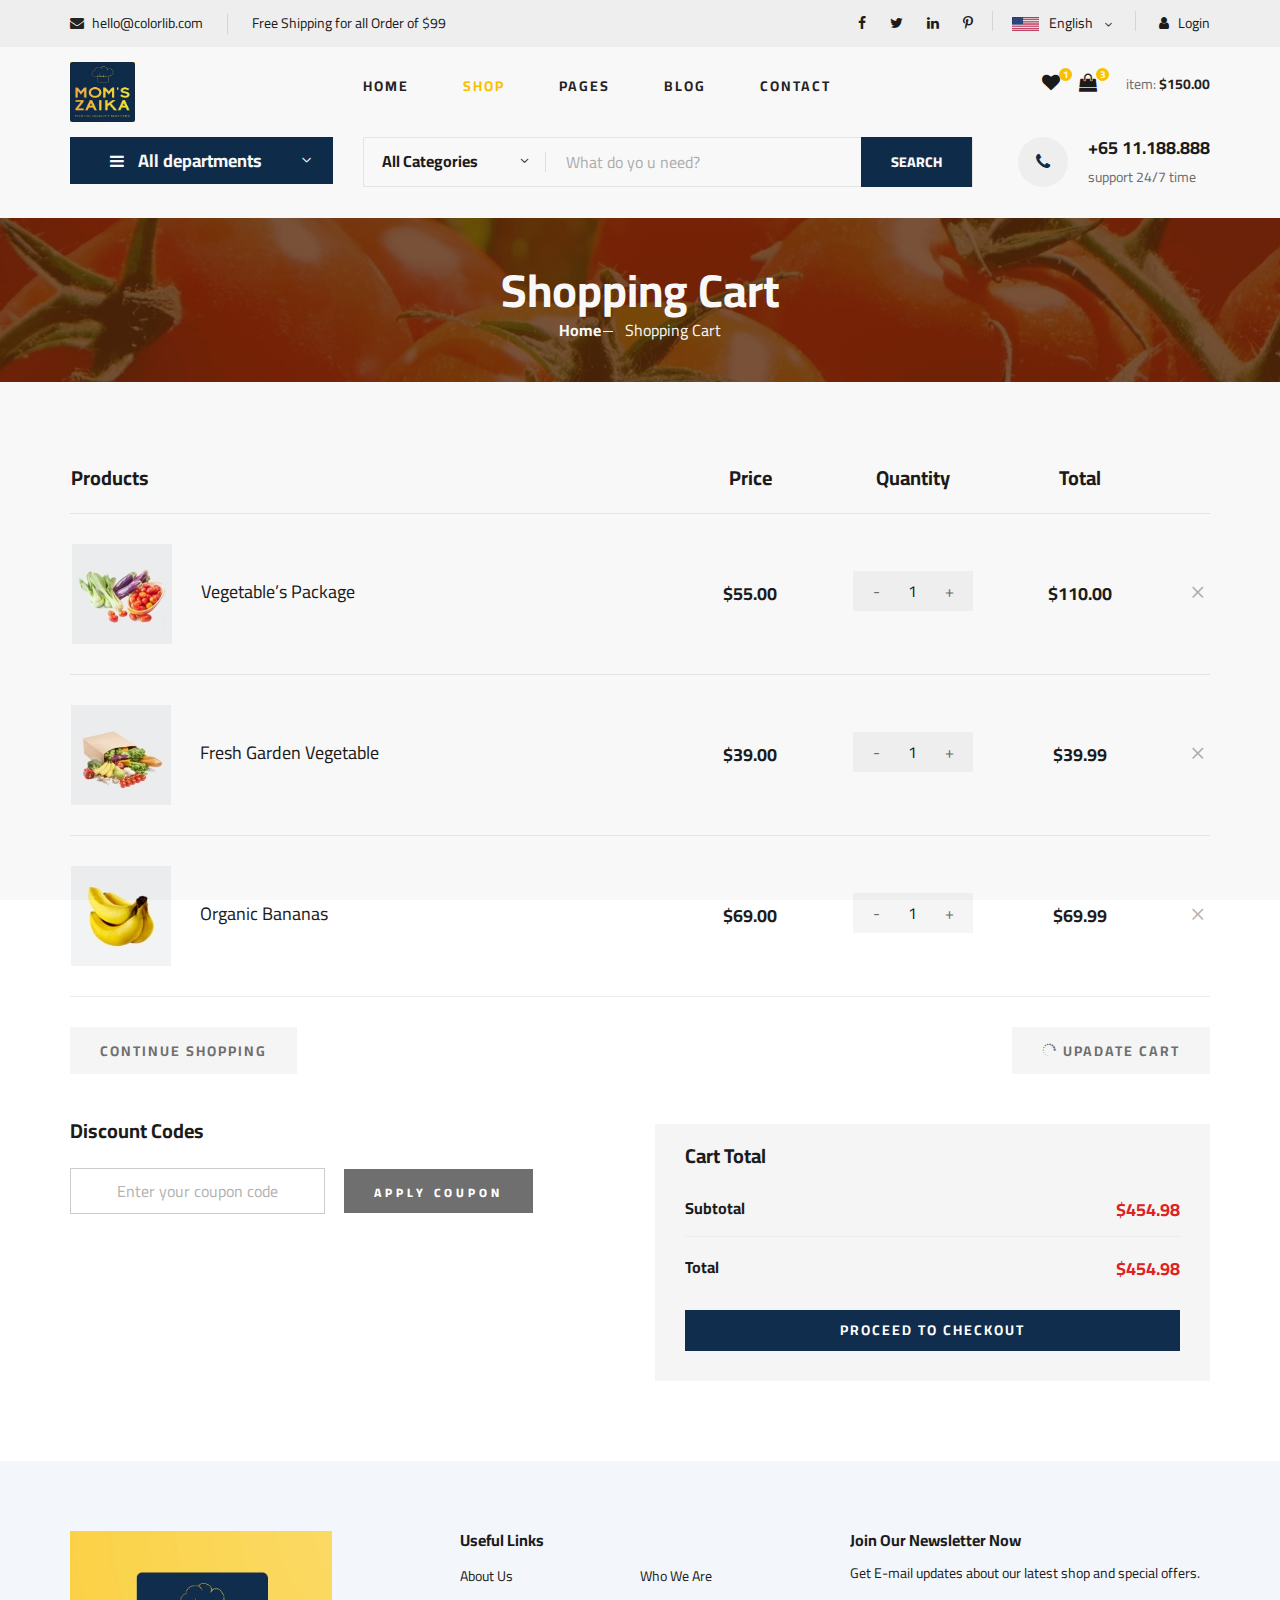
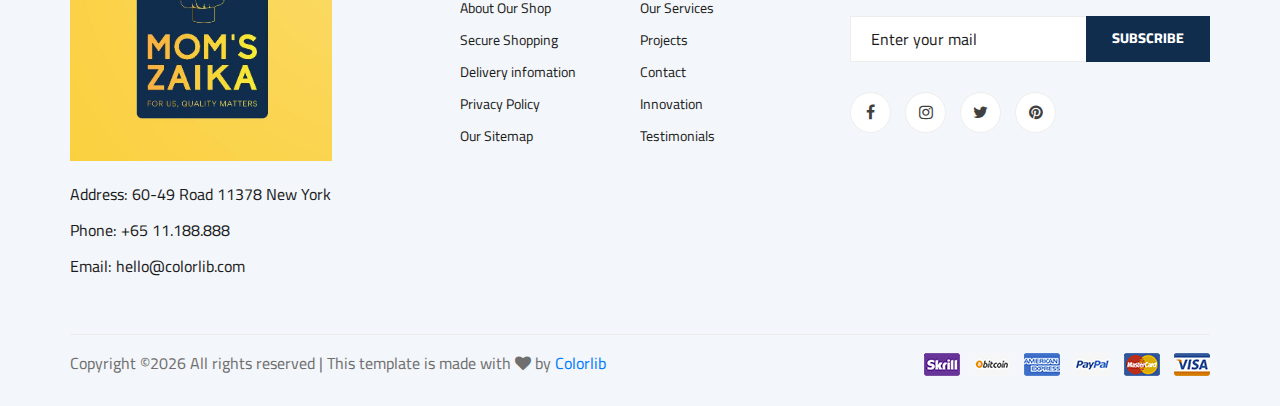
<file: shoping-cart.html>
<!DOCTYPE html>
<html lang="zxx">

<head>
    <meta charset="UTF-8">
    <meta name="description" content="Ogani Template">
    <meta name="keywords" content="Ogani, unica, creative, html">
    <meta name="viewport" content="width=device-width, initial-scale=1.0">
    <meta http-equiv="X-UA-Compatible" content="ie=edge">
    <title>Ogani | Template</title>

    <!-- Google Font -->
    <link href="https://fonts.googleapis.com/css2?family=Cairo:wght@200;300;400;600;900&display=swap" rel="stylesheet">

    <!-- Css Styles -->
    <link rel="stylesheet" href="css/bootstrap.min.css" type="text/css">
    <link rel="stylesheet" href="css/font-awesome.min.css" type="text/css">
    <link rel="stylesheet" href="css/elegant-icons.css" type="text/css">
    <link rel="stylesheet" href="css/nice-select.css" type="text/css">
    <link rel="stylesheet" href="css/jquery-ui.min.css" type="text/css">
    <link rel="stylesheet" href="css/owl.carousel.min.css" type="text/css">
    <link rel="stylesheet" href="css/slicknav.min.css" type="text/css">
    <link rel="stylesheet" href="css/style.css" type="text/css">
</head>

<body>
    <!-- Page Preloder -->
    <div id="preloder">
        <div class="loader"></div>
    </div>

    <!-- Humberger Begin -->
    <div class="humberger__menu__overlay"></div>
    <div class="humberger__menu__wrapper">
        <div class="humberger__menu__logo">
            <a href="index.html">
<img src="img/logo_ak.jpeg" style="height: 60px;width: 65px;" alt=""></a>
        </div>
        <div class="humberger__menu__cart">
            <ul>
                <li><a href="#"><i class="fa fa-heart"></i> <span>1</span></a></li>
                <li><a href="#"><i class="fa fa-shopping-bag"></i> <span>3</span></a></li>
            </ul>
            <div class="header__cart__price">item: <span>$150.00</span></div>
        </div>
        <div class="humberger__menu__widget">
            <div class="header__top__right__language">
                <img src="img/language.png" alt="">
                <div>English</div>
                <span class="arrow_carrot-down"></span>
                <ul>
                    <li><a href="#">Spanis</a></li>
                    <li><a href="#">English</a></li>
                </ul>
            </div>
            <div class="header__top__right__auth">
                <a href="#"><i class="fa fa-user"></i> Login</a>
            </div>
        </div>
        <nav class="humberger__menu__nav mobile-menu">
            <ul>
                <li class="active"><a href="./index.html">Home</a></li>
                <li><a href="./shop-grid.html">Shop</a></li>
                <li><a href="#">Pages</a>
                    <ul class="header__menu__dropdown">
                        <li><a href="./shop-details.html">Shop Details</a></li>
                        <li><a href="./shoping-cart.html">Shoping Cart</a></li>
                        <li><a href="./checkout.html">Check Out</a></li>
                        <li><a href="./blog-details.html">Blog Details</a></li>
                    </ul>
                </li>
                <li><a href="./blog.html">Blog</a></li>
                <li><a href="./contact.html">Contact</a></li>
            </ul>
        </nav>
        <div id="mobile-menu-wrap"></div>
        <div class="header__top__right__social">
            <a href="#"><i class="fa fa-facebook"></i></a>
            <a href="#"><i class="fa fa-twitter"></i></a>
            <a href="#"><i class="fa fa-linkedin"></i></a>
            <a href="#"><i class="fa fa-pinterest-p"></i></a>
        </div>
        <div class="humberger__menu__contact">
            <ul>
                <li><i class="fa fa-envelope"></i> hello@colorlib.com</li>
                <li>Free Shipping for all Order of $99</li>
            </ul>
        </div>
    </div>
    <!-- Humberger End -->

    <!-- Header Section Begin -->
    <header class="header">
        <div class="header__top">
            <div class="container">
                <div class="row">
                    <div class="col-lg-6">
                        <div class="header__top__left">
                            <ul>
                                <li><i class="fa fa-envelope"></i> hello@colorlib.com</li>
                                <li>Free Shipping for all Order of $99</li>
                            </ul>
                        </div>
                    </div>
                    <div class="col-lg-6">
                        <div class="header__top__right">
                            <div class="header__top__right__social">
                                <a href="#"><i class="fa fa-facebook"></i></a>
                                <a href="#"><i class="fa fa-twitter"></i></a>
                                <a href="#"><i class="fa fa-linkedin"></i></a>
                                <a href="#"><i class="fa fa-pinterest-p"></i></a>
                            </div>
                            <div class="header__top__right__language">
                                <img src="img/language.png" alt="">
                                <div>English</div>
                                <span class="arrow_carrot-down"></span>
                                <ul>
                                    <li><a href="#">Spanis</a></li>
                                    <li><a href="#">English</a></li>
                                </ul>
                            </div>
                            <div class="header__top__right__auth">
                                <a href="#"><i class="fa fa-user"></i> Login</a>
                            </div>
                        </div>
                    </div>
                </div>
            </div>
        </div>
        <div class="container">
            <div class="row">
                <div class="col-lg-3">
                    <div class="header__logo">
                        <a href="./index.html">
<img src="img/logo_ak.jpeg" style="height: 60px;width: 65px;" alt=""></a>
                    </div>
                </div>
                <div class="col-lg-6">
                    <nav class="header__menu">
                        <ul>
                            <li><a href="./index.html">Home</a></li>
                            <li class="active"><a href="./shop-grid.html">Shop</a></li>
                            <li><a href="#">Pages</a>
                                <ul class="header__menu__dropdown">
                                    <li><a href="./shop-details.html">Shop Details</a></li>
                                    <li><a href="./shoping-cart.html">Shoping Cart</a></li>
                                    <li><a href="./checkout.html">Check Out</a></li>
                                    <li><a href="./blog-details.html">Blog Details</a></li>
                                </ul>
                            </li>
                            <li><a href="./blog.html">Blog</a></li>
                            <li><a href="./contact.html">Contact</a></li>
                        </ul>
                    </nav>
                </div>
                <div class="col-lg-3">
                    <div class="header__cart">
                        <ul>
                            <li><a href="#"><i class="fa fa-heart"></i> <span>1</span></a></li>
                            <li><a href="#"><i class="fa fa-shopping-bag"></i> <span>3</span></a></li>
                        </ul>
                        <div class="header__cart__price">item: <span>$150.00</span></div>
                    </div>
                </div>
            </div>
            <div class="humberger__open">
                <i class="fa fa-bars"></i>
            </div>
        </div>
    </header>
    <!-- Header Section End -->

    <!-- Hero Section Begin -->
    <section class="hero hero-normal">
        <div class="container">
            <div class="row">
                <div class="col-lg-3">
                    <div class="hero__categories">
                        <div class="hero__categories__all">
                            <i class="fa fa-bars"></i>
                            <span>All departments</span>
                        </div>
                        <ul>
                            <li><a href="#">Fresh Meat</a></li>
                            <li><a href="#">Vegetables</a></li>
                            <li><a href="#">Fruit & Nut Gifts</a></li>
                            <li><a href="#">Fresh Berries</a></li>
                            <li><a href="#">Ocean Foods</a></li>
                            <li><a href="#">Butter & Eggs</a></li>
                            <li><a href="#">Fastfood</a></li>
                            <li><a href="#">Fresh Onion</a></li>
                            <li><a href="#">Papayaya & Crisps</a></li>
                            <li><a href="#">Oatmeal</a></li>
                            <li><a href="#">Fresh Bananas</a></li>
                        </ul>
                    </div>
                </div>
                <div class="col-lg-9">
                    <div class="hero__search">
                        <div class="hero__search__form">
                            <form action="#">
                                <div class="hero__search__categories">
                                    All Categories
                                    <span class="arrow_carrot-down"></span>
                                </div>
                                <input type="text" placeholder="What do yo u need?">
                                <button type="submit" class="site-btn">SEARCH</button>
                            </form>
                        </div>
                        <div class="hero__search__phone">
                            <div class="hero__search__phone__icon">
                                <i class="fa fa-phone"></i>
                            </div>
                            <div class="hero__search__phone__text">
                                <h5>+65 11.188.888</h5>
                                <span>support 24/7 time</span>
                            </div>
                        </div>
                    </div>
                </div>
            </div>
        </div>
    </section>
    <!-- Hero Section End -->

    <!-- Breadcrumb Section Begin -->
    <section class="breadcrumb-section set-bg" data-setbg="img/breadcrumb.jpg">
        <div class="container">
            <div class="row">
                <div class="col-lg-12 text-center">
                    <div class="breadcrumb__text">
                        <h2>Shopping Cart</h2>
                        <div class="breadcrumb__option">
                            <a href="./index.html">Home</a>
                            <span>Shopping Cart</span>
                        </div>
                    </div>
                </div>
            </div>
        </div>
    </section>
    <!-- Breadcrumb Section End -->

    <!-- Shoping Cart Section Begin -->
    <section class="shoping-cart spad">
        <div class="container">
            <div class="row">
                <div class="col-lg-12">
                    <div class="shoping__cart__table">
                        <table>
                            <thead>
                                <tr>
                                    <th class="shoping__product">Products</th>
                                    <th>Price</th>
                                    <th>Quantity</th>
                                    <th>Total</th>
                                    <th></th>
                                </tr>
                            </thead>
                            <tbody>
                                <tr>
                                    <td class="shoping__cart__item">
                                        <img src="img/cart/cart-1.jpg" alt="">
                                        <h5>Vegetable’s Package</h5>
                                    </td>
                                    <td class="shoping__cart__price">
                                        $55.00
                                    </td>
                                    <td class="shoping__cart__quantity">
                                        <div class="quantity">
                                            <div class="pro-qty">
                                                <input type="text" value="1">
                                            </div>
                                        </div>
                                    </td>
                                    <td class="shoping__cart__total">
                                        $110.00
                                    </td>
                                    <td class="shoping__cart__item__close">
                                        <span class="icon_close"></span>
                                    </td>
                                </tr>
                                <tr>
                                    <td class="shoping__cart__item">
                                        <img src="img/cart/cart-2.jpg" alt="">
                                        <h5>Fresh Garden Vegetable</h5>
                                    </td>
                                    <td class="shoping__cart__price">
                                        $39.00
                                    </td>
                                    <td class="shoping__cart__quantity">
                                        <div class="quantity">
                                            <div class="pro-qty">
                                                <input type="text" value="1">
                                            </div>
                                        </div>
                                    </td>
                                    <td class="shoping__cart__total">
                                        $39.99
                                    </td>
                                    <td class="shoping__cart__item__close">
                                        <span class="icon_close"></span>
                                    </td>
                                </tr>
                                <tr>
                                    <td class="shoping__cart__item">
                                        <img src="img/cart/cart-3.jpg" alt="">
                                        <h5>Organic Bananas</h5>
                                    </td>
                                    <td class="shoping__cart__price">
                                        $69.00
                                    </td>
                                    <td class="shoping__cart__quantity">
                                        <div class="quantity">
                                            <div class="pro-qty">
                                                <input type="text" value="1">
                                            </div>
                                        </div>
                                    </td>
                                    <td class="shoping__cart__total">
                                        $69.99
                                    </td>
                                    <td class="shoping__cart__item__close">
                                        <span class="icon_close"></span>
                                    </td>
                                </tr>
                            </tbody>
                        </table>
                    </div>
                </div>
            </div>
            <div class="row">
                <div class="col-lg-12">
                    <div class="shoping__cart__btns">
                        <a href="#" class="primary-btn cart-btn">CONTINUE SHOPPING</a>
                        <a href="#" class="primary-btn cart-btn cart-btn-right"><span class="icon_loading"></span>
                            Upadate Cart</a>
                    </div>
                </div>
                <div class="col-lg-6">
                    <div class="shoping__continue">
                        <div class="shoping__discount">
                            <h5>Discount Codes</h5>
                            <form action="#">
                                <input type="text" placeholder="Enter your coupon code">
                                <button type="submit" class="site-btn">APPLY COUPON</button>
                            </form>
                        </div>
                    </div>
                </div>
                <div class="col-lg-6">
                    <div class="shoping__checkout">
                        <h5>Cart Total</h5>
                        <ul>
                            <li>Subtotal <span>$454.98</span></li>
                            <li>Total <span>$454.98</span></li>
                        </ul>
                        <a href="#" class="primary-btn">PROCEED TO CHECKOUT</a>
                    </div>
                </div>
            </div>
        </div>
    </section>
    <!-- Shoping Cart Section End -->

    <!-- Footer Section Begin -->
    <footer class="footer spad">
        <div class="container">
            <div class="row">
                <div class="col-lg-3 col-md-6 col-sm-6">
                    <div class="footer__about">
                        <div class="footer__about__logo">
                            <a href="./index.html">
<img src="img/logo_.jpeg"  alt=""></a>
                        </div>
                        <ul>
                            <li>Address: 60-49 Road 11378 New York</li>
                            <li>Phone: +65 11.188.888</li>
                            <li>Email: hello@colorlib.com</li>
                        </ul>
                    </div>
                </div>
                <div class="col-lg-4 col-md-6 col-sm-6 offset-lg-1">
                    <div class="footer__widget">
                        <h6>Useful Links</h6>
                        <ul>
                            <li><a href="#">About Us</a></li>
                            <li><a href="#">About Our Shop</a></li>
                            <li><a href="#">Secure Shopping</a></li>
                            <li><a href="#">Delivery infomation</a></li>
                            <li><a href="#">Privacy Policy</a></li>
                            <li><a href="#">Our Sitemap</a></li>
                        </ul>
                        <ul>
                            <li><a href="#">Who We Are</a></li>
                            <li><a href="#">Our Services</a></li>
                            <li><a href="#">Projects</a></li>
                            <li><a href="#">Contact</a></li>
                            <li><a href="#">Innovation</a></li>
                            <li><a href="#">Testimonials</a></li>
                        </ul>
                    </div>
                </div>
                <div class="col-lg-4 col-md-12">
                    <div class="footer__widget">
                        <h6>Join Our Newsletter Now</h6>
                        <p>Get E-mail updates about our latest shop and special offers.</p>
                        <form action="#">
                            <input type="text" placeholder="Enter your mail">
                            <button type="submit" class="site-btn">Subscribe</button>
                        </form>
                        <div class="footer__widget__social">
                            <a href="#"><i class="fa fa-facebook"></i></a>
                            <a href="#"><i class="fa fa-instagram"></i></a>
                            <a href="#"><i class="fa fa-twitter"></i></a>
                            <a href="#"><i class="fa fa-pinterest"></i></a>
                        </div>
                    </div>
                </div>
            </div>
            <div class="row">
                <div class="col-lg-12">
                    <div class="footer__copyright">
                        <div class="footer__copyright__text"><p><!-- Link back to Colorlib can't be removed. Template is licensed under CC BY 3.0. -->
  Copyright &copy;<script>document.write(new Date().getFullYear());</script> All rights reserved | This template is made with <i class="fa fa-heart" aria-hidden="true"></i> by <a href="https://colorlib.com" target="_blank">Colorlib</a>
  <!-- Link back to Colorlib can't be removed. Template is licensed under CC BY 3.0. --></p></div>
                        <div class="footer__copyright__payment"><img src="img/payment-item.png" alt=""></div>
                    </div>
                </div>
            </div>
        </div>
    </footer>
    <!-- Footer Section End -->

    <!-- Js Plugins -->
    <script src="js/jquery-3.3.1.min.js"></script>
    <script src="js/bootstrap.min.js"></script>
    <script src="js/jquery.nice-select.min.js"></script>
    <script src="js/jquery-ui.min.js"></script>
    <script src="js/jquery.slicknav.js"></script>
    <script src="js/mixitup.min.js"></script>
    <script src="js/owl.carousel.min.js"></script>
    <script src="js/main.js"></script>


</body>

</html>
</file>
<file: css/elegant-icons.css>
@font-face {
	font-family: 'ElegantIcons';
	src:url('../fonts/ElegantIcons.eot');
	src:url('../fonts/ElegantIcons.eot?#iefix') format('embedded-opentype'),
		url('../fonts/ElegantIcons.woff') format('woff'),
		url('../fonts/ElegantIcons.ttf') format('truetype'),
		url('../fonts/ElegantIcons.svg#ElegantIcons') format('svg');
	font-weight: normal;
	font-style: normal;
}

/* Use the following CSS code if you want to use data attributes for inserting your icons */
[data-icon]:before {
	font-family: 'ElegantIcons';
	content: attr(data-icon);
	speak: none;
	font-weight: normal;
	font-variant: normal;
	text-transform: none;
	line-height: 1;
	-webkit-font-smoothing: antialiased;
	-moz-osx-font-smoothing: grayscale;
}

/* Use the following CSS code if you want to have a class per icon */
/*
Instead of a list of all class selectors,
you can use the generic selector below, but it's slower:
[class*="your-class-prefix"] {
*/
.arrow_up, .arrow_down, .arrow_left, .arrow_right, .arrow_left-up, .arrow_right-up, .arrow_right-down, .arrow_left-down, .arrow-up-down, .arrow_up-down_alt, .arrow_left-right_alt, .arrow_left-right, .arrow_expand_alt2, .arrow_expand_alt, .arrow_condense, .arrow_expand, .arrow_move, .arrow_carrot-up, .arrow_carrot-down, .arrow_carrot-left, .arrow_carrot-right, .arrow_carrot-2up, .arrow_carrot-2down, .arrow_carrot-2left, .arrow_carrot-2right, .arrow_carrot-up_alt2, .arrow_carrot-down_alt2, .arrow_carrot-left_alt2, .arrow_carrot-right_alt2, .arrow_carrot-2up_alt2, .arrow_carrot-2down_alt2, .arrow_carrot-2left_alt2, .arrow_carrot-2right_alt2, .arrow_triangle-up, .arrow_triangle-down, .arrow_triangle-left, .arrow_triangle-right, .arrow_triangle-up_alt2, .arrow_triangle-down_alt2, .arrow_triangle-left_alt2, .arrow_triangle-right_alt2, .arrow_back, .icon_minus-06, .icon_plus, .icon_close, .icon_check, .icon_minus_alt2, .icon_plus_alt2, .icon_close_alt2, .icon_check_alt2, .icon_zoom-out_alt, .icon_zoom-in_alt, .icon_search, .icon_box-empty, .icon_box-selected, .icon_minus-box, .icon_plus-box, .icon_box-checked, .icon_circle-empty, .icon_circle-slelected, .icon_stop_alt2, .icon_stop, .icon_pause_alt2, .icon_pause, .icon_menu, .icon_menu-square_alt2, .icon_menu-circle_alt2, .icon_ul, .icon_ol, .icon_adjust-horiz, .icon_adjust-vert, .icon_document_alt, .icon_documents_alt, .icon_pencil, .icon_pencil-edit_alt, .icon_pencil-edit, .icon_folder-alt, .icon_folder-open_alt, .icon_folder-add_alt, .icon_info_alt, .icon_error-oct_alt, .icon_error-circle_alt, .icon_error-triangle_alt, .icon_question_alt2, .icon_question, .icon_comment_alt, .icon_chat_alt, .icon_vol-mute_alt, .icon_volume-low_alt, .icon_volume-high_alt, .icon_quotations, .icon_quotations_alt2, .icon_clock_alt, .icon_lock_alt, .icon_lock-open_alt, .icon_key_alt, .icon_cloud_alt, .icon_cloud-upload_alt, .icon_cloud-download_alt, .icon_image, .icon_images, .icon_lightbulb_alt, .icon_gift_alt, .icon_house_alt, .icon_genius, .icon_mobile, .icon_tablet, .icon_laptop, .icon_desktop, .icon_camera_alt, .icon_mail_alt, .icon_cone_alt, .icon_ribbon_alt, .icon_bag_alt, .icon_creditcard, .icon_cart_alt, .icon_paperclip, .icon_tag_alt, .icon_tags_alt, .icon_trash_alt, .icon_cursor_alt, .icon_mic_alt, .icon_compass_alt, .icon_pin_alt, .icon_pushpin_alt, .icon_map_alt, .icon_drawer_alt, .icon_toolbox_alt, .icon_book_alt, .icon_calendar, .icon_film, .icon_table, .icon_contacts_alt, .icon_headphones, .icon_lifesaver, .icon_piechart, .icon_refresh, .icon_link_alt, .icon_link, .icon_loading, .icon_blocked, .icon_archive_alt, .icon_heart_alt, .icon_star_alt, .icon_star-half_alt, .icon_star, .icon_star-half, .icon_tools, .icon_tool, .icon_cog, .icon_cogs, .arrow_up_alt, .arrow_down_alt, .arrow_left_alt, .arrow_right_alt, .arrow_left-up_alt, .arrow_right-up_alt, .arrow_right-down_alt, .arrow_left-down_alt, .arrow_condense_alt, .arrow_expand_alt3, .arrow_carrot_up_alt, .arrow_carrot-down_alt, .arrow_carrot-left_alt, .arrow_carrot-right_alt, .arrow_carrot-2up_alt, .arrow_carrot-2dwnn_alt, .arrow_carrot-2left_alt, .arrow_carrot-2right_alt, .arrow_triangle-up_alt, .arrow_triangle-down_alt, .arrow_triangle-left_alt, .arrow_triangle-right_alt, .icon_minus_alt, .icon_plus_alt, .icon_close_alt, .icon_check_alt, .icon_zoom-out, .icon_zoom-in, .icon_stop_alt, .icon_menu-square_alt, .icon_menu-circle_alt, .icon_document, .icon_documents, .icon_pencil_alt, .icon_folder, .icon_folder-open, .icon_folder-add, .icon_folder_upload, .icon_folder_download, .icon_info, .icon_error-circle, .icon_error-oct, .icon_error-triangle, .icon_question_alt, .icon_comment, .icon_chat, .icon_vol-mute, .icon_volume-low, .icon_volume-high, .icon_quotations_alt, .icon_clock, .icon_lock, .icon_lock-open, .icon_key, .icon_cloud, .icon_cloud-upload, .icon_cloud-download, .icon_lightbulb, .icon_gift, .icon_house, .icon_camera, .icon_mail, .icon_cone, .icon_ribbon, .icon_bag, .icon_cart, .icon_tag, .icon_tags, .icon_trash, .icon_cursor, .icon_mic, .icon_compass, .icon_pin, .icon_pushpin, .icon_map, .icon_drawer, .icon_toolbox, .icon_book, .icon_contacts, .icon_archive, .icon_heart, .icon_profile, .icon_group, .icon_grid-2x2, .icon_grid-3x3, .icon_music, .icon_pause_alt, .icon_phone, .icon_upload, .icon_download, .social_facebook, .social_twitter, .social_pinterest, .social_googleplus, .social_tumblr, .social_tumbleupon, .social_wordpress, .social_instagram, .social_dribbble, .social_vimeo, .social_linkedin, .social_rss, .social_deviantart, .social_share, .social_myspace, .social_skype, .social_youtube, .social_picassa, .social_googledrive, .social_flickr, .social_blogger, .social_spotify, .social_delicious, .social_facebook_circle, .social_twitter_circle, .social_pinterest_circle, .social_googleplus_circle, .social_tumblr_circle, .social_stumbleupon_circle, .social_wordpress_circle, .social_instagram_circle, .social_dribbble_circle, .social_vimeo_circle, .social_linkedin_circle, .social_rss_circle, .social_deviantart_circle, .social_share_circle, .social_myspace_circle, .social_skype_circle, .social_youtube_circle, .social_picassa_circle, .social_googledrive_alt2, .social_flickr_circle, .social_blogger_circle, .social_spotify_circle, .social_delicious_circle, .social_facebook_square, .social_twitter_square, .social_pinterest_square, .social_googleplus_square, .social_tumblr_square, .social_stumbleupon_square, .social_wordpress_square, .social_instagram_square, .social_dribbble_square, .social_vimeo_square, .social_linkedin_square, .social_rss_square, .social_deviantart_square, .social_share_square, .social_myspace_square, .social_skype_square, .social_youtube_square, .social_picassa_square, .social_googledrive_square, .social_flickr_square, .social_blogger_square, .social_spotify_square, .social_delicious_square, .icon_printer, .icon_calulator, .icon_building, .icon_floppy, .icon_drive, .icon_search-2, .icon_id, .icon_id-2, .icon_puzzle, .icon_like, .icon_dislike, .icon_mug, .icon_currency, .icon_wallet, .icon_pens, .icon_easel, .icon_flowchart, .icon_datareport, .icon_briefcase, .icon_shield, .icon_percent, .icon_globe, .icon_globe-2, .icon_target, .icon_hourglass, .icon_balance, .icon_rook, .icon_printer-alt, .icon_calculator_alt, .icon_building_alt, .icon_floppy_alt, .icon_drive_alt, .icon_search_alt, .icon_id_alt, .icon_id-2_alt, .icon_puzzle_alt, .icon_like_alt, .icon_dislike_alt, .icon_mug_alt, .icon_currency_alt, .icon_wallet_alt, .icon_pens_alt, .icon_easel_alt, .icon_flowchart_alt, .icon_datareport_alt, .icon_briefcase_alt, .icon_shield_alt, .icon_percent_alt, .icon_globe_alt, .icon_clipboard {
	font-family: 'ElegantIcons';
	speak: none;
	font-style: normal;
	font-weight: normal;
	font-variant: normal;
	text-transform: none;
	line-height: 1;
	-webkit-font-smoothing: antialiased;
}
.arrow_up:before {
	content: "\21";
}
.arrow_down:before {
	content: "\22";
}
.arrow_left:before {
	content: "\23";
}
.arrow_right:before {
	content: "\24";
}
.arrow_left-up:before {
	content: "\25";
}
.arrow_right-up:before {
	content: "\26";
}
.arrow_right-down:before {
	content: "\27";
}
.arrow_left-down:before {
	content: "\28";
}
.arrow-up-down:before {
	content: "\29";
}
.arrow_up-down_alt:before {
	content: "\2a";
}
.arrow_left-right_alt:before {
	content: "\2b";
}
.arrow_left-right:before {
	content: "\2c";
}
.arrow_expand_alt2:before {
	content: "\2d";
}
.arrow_expand_alt:before {
	content: "\2e";
}
.arrow_condense:before {
	content: "\2f";
}
.arrow_expand:before {
	content: "\30";
}
.arrow_move:before {
	content: "\31";
}
.arrow_carrot-up:before {
	content: "\32";
}
.arrow_carrot-down:before {
	content: "\33";
}
.arrow_carrot-left:before {
	content: "\34";
}
.arrow_carrot-right:before {
	content: "\35";
}
.arrow_carrot-2up:before {
	content: "\36";
}
.arrow_carrot-2down:before {
	content: "\37";
}
.arrow_carrot-2left:before {
	content: "\38";
}
.arrow_carrot-2right:before {
	content: "\39";
}
.arrow_carrot-up_alt2:before {
	content: "\3a";
}
.arrow_carrot-down_alt2:before {
	content: "\3b";
}
.arrow_carrot-left_alt2:before {
	content: "\3c";
}
.arrow_carrot-right_alt2:before {
	content: "\3d";
}
.arrow_carrot-2up_alt2:before {
	content: "\3e";
}
.arrow_carrot-2down_alt2:before {
	content: "\3f";
}
.arrow_carrot-2left_alt2:before {
	content: "\40";
}
.arrow_carrot-2right_alt2:before {
	content: "\41";
}
.arrow_triangle-up:before {
	content: "\42";
}
.arrow_triangle-down:before {
	content: "\43";
}
.arrow_triangle-left:before {
	content: "\44";
}
.arrow_triangle-right:before {
	content: "\45";
}
.arrow_triangle-up_alt2:before {
	content: "\46";
}
.arrow_triangle-down_alt2:before {
	content: "\47";
}
.arrow_triangle-left_alt2:before {
	content: "\48";
}
.arrow_triangle-right_alt2:before {
	content: "\49";
}
.arrow_back:before {
	content: "\4a";
}
.icon_minus-06:before {
	content: "\4b";
}
.icon_plus:before {
	content: "\4c";
}
.icon_close:before {
	content: "\4d";
}
.icon_check:before {
	content: "\4e";
}
.icon_minus_alt2:before {
	content: "\4f";
}
.icon_plus_alt2:before {
	content: "\50";
}
.icon_close_alt2:before {
	content: "\51";
}
.icon_check_alt2:before {
	content: "\52";
}
.icon_zoom-out_alt:before {
	content: "\53";
}
.icon_zoom-in_alt:before {
	content: "\54";
}
.icon_search:before {
	content: "\55";
}
.icon_box-empty:before {
	content: "\56";
}
.icon_box-selected:before {
	content: "\57";
}
.icon_minus-box:before {
	content: "\58";
}
.icon_plus-box:before {
	content: "\59";
}
.icon_box-checked:before {
	content: "\5a";
}
.icon_circle-empty:before {
	content: "\5b";
}
.icon_circle-slelected:before {
	content: "\5c";
}
.icon_stop_alt2:before {
	content: "\5d";
}
.icon_stop:before {
	content: "\5e";
}
.icon_pause_alt2:before {
	content: "\5f";
}
.icon_pause:before {
	content: "\60";
}
.icon_menu:before {
	content: "\61";
}
.icon_menu-square_alt2:before {
	content: "\62";
}
.icon_menu-circle_alt2:before {
	content: "\63";
}
.icon_ul:before {
	content: "\64";
}
.icon_ol:before {
	content: "\65";
}
.icon_adjust-horiz:before {
	content: "\66";
}
.icon_adjust-vert:before {
	content: "\67";
}
.icon_document_alt:before {
	content: "\68";
}
.icon_documents_alt:before {
	content: "\69";
}
.icon_pencil:before {
	content: "\6a";
}
.icon_pencil-edit_alt:before {
	content: "\6b";
}
.icon_pencil-edit:before {
	content: "\6c";
}
.icon_folder-alt:before {
	content: "\6d";
}
.icon_folder-open_alt:before {
	content: "\6e";
}
.icon_folder-add_alt:before {
	content: "\6f";
}
.icon_info_alt:before {
	content: "\70";
}
.icon_error-oct_alt:before {
	content: "\71";
}
.icon_error-circle_alt:before {
	content: "\72";
}
.icon_error-triangle_alt:before {
	content: "\73";
}
.icon_question_alt2:before {
	content: "\74";
}
.icon_question:before {
	content: "\75";
}
.icon_comment_alt:before {
	content: "\76";
}
.icon_chat_alt:before {
	content: "\77";
}
.icon_vol-mute_alt:before {
	content: "\78";
}
.icon_volume-low_alt:before {
	content: "\79";
}
.icon_volume-high_alt:before {
	content: "\7a";
}
.icon_quotations:before {
	content: "\7b";
}
.icon_quotations_alt2:before {
	content: "\7c";
}
.icon_clock_alt:before {
	content: "\7d";
}
.icon_lock_alt:before {
	content: "\7e";
}
.icon_lock-open_alt:before {
	content: "\e000";
}
.icon_key_alt:before {
	content: "\e001";
}
.icon_cloud_alt:before {
	content: "\e002";
}
.icon_cloud-upload_alt:before {
	content: "\e003";
}
.icon_cloud-download_alt:before {
	content: "\e004";
}
.icon_image:before {
	content: "\e005";
}
.icon_images:before {
	content: "\e006";
}
.icon_lightbulb_alt:before {
	content: "\e007";
}
.icon_gift_alt:before {
	content: "\e008";
}
.icon_house_alt:before {
	content: "\e009";
}
.icon_genius:before {
	content: "\e00a";
}
.icon_mobile:before {
	content: "\e00b";
}
.icon_tablet:before {
	content: "\e00c";
}
.icon_laptop:before {
	content: "\e00d";
}
.icon_desktop:before {
	content: "\e00e";
}
.icon_camera_alt:before {
	content: "\e00f";
}
.icon_mail_alt:before {
	content: "\e010";
}
.icon_cone_alt:before {
	content: "\e011";
}
.icon_ribbon_alt:before {
	content: "\e012";
}
.icon_bag_alt:before {
	content: "\e013";
}
.icon_creditcard:before {
	content: "\e014";
}
.icon_cart_alt:before {
	content: "\e015";
}
.icon_paperclip:before {
	content: "\e016";
}
.icon_tag_alt:before {
	content: "\e017";
}
.icon_tags_alt:before {
	content: "\e018";
}
.icon_trash_alt:before {
	content: "\e019";
}
.icon_cursor_alt:before {
	content: "\e01a";
}
.icon_mic_alt:before {
	content: "\e01b";
}
.icon_compass_alt:before {
	content: "\e01c";
}
.icon_pin_alt:before {
	content: "\e01d";
}
.icon_pushpin_alt:before {
	content: "\e01e";
}
.icon_map_alt:before {
	content: "\e01f";
}
.icon_drawer_alt:before {
	content: "\e020";
}
.icon_toolbox_alt:before {
	content: "\e021";
}
.icon_book_alt:before {
	content: "\e022";
}
.icon_calendar:before {
	content: "\e023";
}
.icon_film:before {
	content: "\e024";
}
.icon_table:before {
	content: "\e025";
}
.icon_contacts_alt:before {
	content: "\e026";
}
.icon_headphones:before {
	content: "\e027";
}
.icon_lifesaver:before {
	content: "\e028";
}
.icon_piechart:before {
	content: "\e029";
}
.icon_refresh:before {
	content: "\e02a";
}
.icon_link_alt:before {
	content: "\e02b";
}
.icon_link:before {
	content: "\e02c";
}
.icon_loading:before {
	content: "\e02d";
}
.icon_blocked:before {
	content: "\e02e";
}
.icon_archive_alt:before {
	content: "\e02f";
}
.icon_heart_alt:before {
	content: "\e030";
}
.icon_star_alt:before {
	content: "\e031";
}
.icon_star-half_alt:before {
	content: "\e032";
}
.icon_star:before {
	content: "\e033";
}
.icon_star-half:before {
	content: "\e034";
}
.icon_tools:before {
	content: "\e035";
}
.icon_tool:before {
	content: "\e036";
}
.icon_cog:before {
	content: "\e037";
}
.icon_cogs:before {
	content: "\e038";
}
.arrow_up_alt:before {
	content: "\e039";
}
.arrow_down_alt:before {
	content: "\e03a";
}
.arrow_left_alt:before {
	content: "\e03b";
}
.arrow_right_alt:before {
	content: "\e03c";
}
.arrow_left-up_alt:before {
	content: "\e03d";
}
.arrow_right-up_alt:before {
	content: "\e03e";
}
.arrow_right-down_alt:before {
	content: "\e03f";
}
.arrow_left-down_alt:before {
	content: "\e040";
}
.arrow_condense_alt:before {
	content: "\e041";
}
.arrow_expand_alt3:before {
	content: "\e042";
}
.arrow_carrot_up_alt:before {
	content: "\e043";
}
.arrow_carrot-down_alt:before {
	content: "\e044";
}
.arrow_carrot-left_alt:before {
	content: "\e045";
}
.arrow_carrot-right_alt:before {
	content: "\e046";
}
.arrow_carrot-2up_alt:before {
	content: "\e047";
}
.arrow_carrot-2dwnn_alt:before {
	content: "\e048";
}
.arrow_carrot-2left_alt:before {
	content: "\e049";
}
.arrow_carrot-2right_alt:before {
	content: "\e04a";
}
.arrow_triangle-up_alt:before {
	content: "\e04b";
}
.arrow_triangle-down_alt:before {
	content: "\e04c";
}
.arrow_triangle-left_alt:before {
	content: "\e04d";
}
.arrow_triangle-right_alt:before {
	content: "\e04e";
}
.icon_minus_alt:before {
	content: "\e04f";
}
.icon_plus_alt:before {
	content: "\e050";
}
.icon_close_alt:before {
	content: "\e051";
}
.icon_check_alt:before {
	content: "\e052";
}
.icon_zoom-out:before {
	content: "\e053";
}
.icon_zoom-in:before {
	content: "\e054";
}
.icon_stop_alt:before {
	content: "\e055";
}
.icon_menu-square_alt:before {
	content: "\e056";
}
.icon_menu-circle_alt:before {
	content: "\e057";
}
.icon_document:before {
	content: "\e058";
}
.icon_documents:before {
	content: "\e059";
}
.icon_pencil_alt:before {
	content: "\e05a";
}
.icon_folder:before {
	content: "\e05b";
}
.icon_folder-open:before {
	content: "\e05c";
}
.icon_folder-add:before {
	content: "\e05d";
}
.icon_folder_upload:before {
	content: "\e05e";
}
.icon_folder_download:before {
	content: "\e05f";
}
.icon_info:before {
	content: "\e060";
}
.icon_error-circle:before {
	content: "\e061";
}
.icon_error-oct:before {
	content: "\e062";
}
.icon_error-triangle:before {
	content: "\e063";
}
.icon_question_alt:before {
	content: "\e064";
}
.icon_comment:before {
	content: "\e065";
}
.icon_chat:before {
	content: "\e066";
}
.icon_vol-mute:before {
	content: "\e067";
}
.icon_volume-low:before {
	content: "\e068";
}
.icon_volume-high:before {
	content: "\e069";
}
.icon_quotations_alt:before {
	content: "\e06a";
}
.icon_clock:before {
	content: "\e06b";
}
.icon_lock:before {
	content: "\e06c";
}
.icon_lock-open:before {
	content: "\e06d";
}
.icon_key:before {
	content: "\e06e";
}
.icon_cloud:before {
	content: "\e06f";
}
.icon_cloud-upload:before {
	content: "\e070";
}
.icon_cloud-download:before {
	content: "\e071";
}
.icon_lightbulb:before {
	content: "\e072";
}
.icon_gift:before {
	content: "\e073";
}
.icon_house:before {
	content: "\e074";
}
.icon_camera:before {
	content: "\e075";
}
.icon_mail:before {
	content: "\e076";
}
.icon_cone:before {
	content: "\e077";
}
.icon_ribbon:before {
	content: "\e078";
}
.icon_bag:before {
	content: "\e079";
}
.icon_cart:before {
	content: "\e07a";
}
.icon_tag:before {
	content: "\e07b";
}
.icon_tags:before {
	content: "\e07c";
}
.icon_trash:before {
	content: "\e07d";
}
.icon_cursor:before {
	content: "\e07e";
}
.icon_mic:before {
	content: "\e07f";
}
.icon_compass:before {
	content: "\e080";
}
.icon_pin:before {
	content: "\e081";
}
.icon_pushpin:before {
	content: "\e082";
}
.icon_map:before {
	content: "\e083";
}
.icon_drawer:before {
	content: "\e084";
}
.icon_toolbox:before {
	content: "\e085";
}
.icon_book:before {
	content: "\e086";
}
.icon_contacts:before {
	content: "\e087";
}
.icon_archive:before {
	content: "\e088";
}
.icon_heart:before {
	content: "\e089";
}
.icon_profile:before {
	content: "\e08a";
}
.icon_group:before {
	content: "\e08b";
}
.icon_grid-2x2:before {
	content: "\e08c";
}
.icon_grid-3x3:before {
	content: "\e08d";
}
.icon_music:before {
	content: "\e08e";
}
.icon_pause_alt:before {
	content: "\e08f";
}
.icon_phone:before {
	content: "\e090";
}
.icon_upload:before {
	content: "\e091";
}
.icon_download:before {
	content: "\e092";
}
.social_facebook:before {
	content: "\e093";
}
.social_twitter:before {
	content: "\e094";
}
.social_pinterest:before {
	content: "\e095";
}
.social_googleplus:before {
	content: "\e096";
}
.social_tumblr:before {
	content: "\e097";
}
.social_tumbleupon:before {
	content: "\e098";
}
.social_wordpress:before {
	content: "\e099";
}
.social_instagram:before {
	content: "\e09a";
}
.social_dribbble:before {
	content: "\e09b";
}
.social_vimeo:before {
	content: "\e09c";
}
.social_linkedin:before {
	content: "\e09d";
}
.social_rss:before {
	content: "\e09e";
}
.social_deviantart:before {
	content: "\e09f";
}
.social_share:before {
	content: "\e0a0";
}
.social_myspace:before {
	content: "\e0a1";
}
.social_skype:before {
	content: "\e0a2";
}
.social_youtube:before {
	content: "\e0a3";
}
.social_picassa:before {
	content: "\e0a4";
}
.social_googledrive:before {
	content: "\e0a5";
}
.social_flickr:before {
	content: "\e0a6";
}
.social_blogger:before {
	content: "\e0a7";
}
.social_spotify:before {
	content: "\e0a8";
}
.social_delicious:before {
	content: "\e0a9";
}
.social_facebook_circle:before {
	content: "\e0aa";
}
.social_twitter_circle:before {
	content: "\e0ab";
}
.social_pinterest_circle:before {
	content: "\e0ac";
}
.social_googleplus_circle:before {
	content: "\e0ad";
}
.social_tumblr_circle:before {
	content: "\e0ae";
}
.social_stumbleupon_circle:before {
	content: "\e0af";
}
.social_wordpress_circle:before {
	content: "\e0b0";
}
.social_instagram_circle:before {
	content: "\e0b1";
}
.social_dribbble_circle:before {
	content: "\e0b2";
}
.social_vimeo_circle:before {
	content: "\e0b3";
}
.social_linkedin_circle:before {
	content: "\e0b4";
}
.social_rss_circle:before {
	content: "\e0b5";
}
.social_deviantart_circle:before {
	content: "\e0b6";
}
.social_share_circle:before {
	content: "\e0b7";
}
.social_myspace_circle:before {
	content: "\e0b8";
}
.social_skype_circle:before {
	content: "\e0b9";
}
.social_youtube_circle:before {
	content: "\e0ba";
}
.social_picassa_circle:before {
	content: "\e0bb";
}
.social_googledrive_alt2:before {
	content: "\e0bc";
}
.social_flickr_circle:before {
	content: "\e0bd";
}
.social_blogger_circle:before {
	content: "\e0be";
}
.social_spotify_circle:before {
	content: "\e0bf";
}
.social_delicious_circle:before {
	content: "\e0c0";
}
.social_facebook_square:before {
	content: "\e0c1";
}
.social_twitter_square:before {
	content: "\e0c2";
}
.social_pinterest_square:before {
	content: "\e0c3";
}
.social_googleplus_square:before {
	content: "\e0c4";
}
.social_tumblr_square:before {
	content: "\e0c5";
}
.social_stumbleupon_square:before {
	content: "\e0c6";
}
.social_wordpress_square:before {
	content: "\e0c7";
}
.social_instagram_square:before {
	content: "\e0c8";
}
.social_dribbble_square:before {
	content: "\e0c9";
}
.social_vimeo_square:before {
	content: "\e0ca";
}
.social_linkedin_square:before {
	content: "\e0cb";
}
.social_rss_square:before {
	content: "\e0cc";
}
.social_deviantart_square:before {
	content: "\e0cd";
}
.social_share_square:before {
	content: "\e0ce";
}
.social_myspace_square:before {
	content: "\e0cf";
}
.social_skype_square:before {
	content: "\e0d0";
}
.social_youtube_square:before {
	content: "\e0d1";
}
.social_picassa_square:before {
	content: "\e0d2";
}
.social_googledrive_square:before {
	content: "\e0d3";
}
.social_flickr_square:before {
	content: "\e0d4";
}
.social_blogger_square:before {
	content: "\e0d5";
}
.social_spotify_square:before {
	content: "\e0d6";
}
.social_delicious_square:before {
	content: "\e0d7";
}
.icon_printer:before {
	content: "\e103";
}
.icon_calulator:before {
	content: "\e0ee";
}
.icon_building:before {
	content: "\e0ef";
}
.icon_floppy:before {
	content: "\e0e8";
}
.icon_drive:before {
	content: "\e0ea";
}
.icon_search-2:before {
	content: "\e101";
}
.icon_id:before {
	content: "\e107";
}
.icon_id-2:before {
	content: "\e108";
}
.icon_puzzle:before {
	content: "\e102";
}
.icon_like:before {
	content: "\e106";
}
.icon_dislike:before {
	content: "\e0eb";
}
.icon_mug:before {
	content: "\e105";
}
.icon_currency:before {
	content: "\e0ed";
}
.icon_wallet:before {
	content: "\e100";
}
.icon_pens:before {
	content: "\e104";
}
.icon_easel:before {
	content: "\e0e9";
}
.icon_flowchart:before {
	content: "\e109";
}
.icon_datareport:before {
	content: "\e0ec";
}
.icon_briefcase:before {
	content: "\e0fe";
}
.icon_shield:before {
	content: "\e0f6";
}
.icon_percent:before {
	content: "\e0fb";
}
.icon_globe:before {
	content: "\e0e2";
}
.icon_globe-2:before {
	content: "\e0e3";
}
.icon_target:before {
	content: "\e0f5";
}
.icon_hourglass:before {
	content: "\e0e1";
}
.icon_balance:before {
	content: "\e0ff";
}
.icon_rook:before {
	content: "\e0f8";
}
.icon_printer-alt:before {
	content: "\e0fa";
}
.icon_calculator_alt:before {
	content: "\e0e7";
}
.icon_building_alt:before {
	content: "\e0fd";
}
.icon_floppy_alt:before {
	content: "\e0e4";
}
.icon_drive_alt:before {
	content: "\e0e5";
}
.icon_search_alt:before {
	content: "\e0f7";
}
.icon_id_alt:before {
	content: "\e0e0";
}
.icon_id-2_alt:before {
	content: "\e0fc";
}
.icon_puzzle_alt:before {
	content: "\e0f9";
}
.icon_like_alt:before {
	content: "\e0dd";
}
.icon_dislike_alt:before {
	content: "\e0f1";
}
.icon_mug_alt:before {
	content: "\e0dc";
}
.icon_currency_alt:before {
	content: "\e0f3";
}
.icon_wallet_alt:before {
	content: "\e0d8";
}
.icon_pens_alt:before {
	content: "\e0db";
}
.icon_easel_alt:before {
	content: "\e0f0";
}
.icon_flowchart_alt:before {
	content: "\e0df";
}
.icon_datareport_alt:before {
	content: "\e0f2";
}
.icon_briefcase_alt:before {
	content: "\e0f4";
}
.icon_shield_alt:before {
	content: "\e0d9";
}
.icon_percent_alt:before {
	content: "\e0da";
}
.icon_globe_alt:before {
	content: "\e0de";
}
.icon_clipboard:before {
	content: "\e0e6";
}


	.glyph {
		float: left;
		text-align: center;
		padding: .75em;
		margin: .4em 1.5em .75em 0;
		width: 6em;
text-shadow: none;
	}
        .glyph_big {
        font-size: 128px;
        color: #59c5dc;
        float: left;
        margin-right: 20px;
        }

        .glyph div { padding-bottom: 10px;}

	.glyph input {
		font-family: consolas, monospace;
		font-size: 12px;
		width: 100%;
		text-align: center;
		border: 0;
		box-shadow: 0 0 0 1px #ccc;
		padding: .2em;
                -moz-border-radius: 5px;
                -webkit-border-radius: 5px;
	}
	.centered {
		margin-left: auto;
		margin-right: auto;
	}
	.glyph .fs1 {
		font-size: 2em;
	}
</file>
<file: css/nice-select.css>
.nice-select {
  -webkit-tap-highlight-color: transparent;
  background-color: #fff;
  border-radius: 5px;
  border: solid 1px #e8e8e8;
  box-sizing: border-box;
  clear: both;
  cursor: pointer;
  display: block;
  float: left;
  font-family: inherit;
  font-size: 14px;
  font-weight: normal;
  height: 42px;
  line-height: 40px;
  outline: none;
  padding-left: 18px;
  padding-right: 30px;
  position: relative;
  text-align: left !important;
  -webkit-transition: all 0.2s ease-in-out;
  transition: all 0.2s ease-in-out;
  -webkit-user-select: none;
     -moz-user-select: none;
      -ms-user-select: none;
          user-select: none;
  white-space: nowrap;
  width: auto; }
  .nice-select:hover {
    border-color: #dbdbdb; }
  .nice-select:active, .nice-select.open, .nice-select:focus {
    border-color: #999; }
  .nice-select:after {
    border-bottom: 2px solid #999;
    border-right: 2px solid #999;
    content: '';
    display: block;
    height: 5px;
    margin-top: -4px;
    pointer-events: none;
    position: absolute;
    right: 12px;
    top: 50%;
    -webkit-transform-origin: 66% 66%;
        -ms-transform-origin: 66% 66%;
            transform-origin: 66% 66%;
    -webkit-transform: rotate(45deg);
        -ms-transform: rotate(45deg);
            transform: rotate(45deg);
    -webkit-transition: all 0.15s ease-in-out;
    transition: all 0.15s ease-in-out;
    width: 5px; }
  .nice-select.open:after {
    -webkit-transform: rotate(-135deg);
        -ms-transform: rotate(-135deg);
            transform: rotate(-135deg); }
  .nice-select.open .list {
    opacity: 1;
    pointer-events: auto;
    -webkit-transform: scale(1) translateY(0);
        -ms-transform: scale(1) translateY(0);
            transform: scale(1) translateY(0); }
  .nice-select.disabled {
    border-color: #ededed;
    color: #999;
    pointer-events: none; }
    .nice-select.disabled:after {
      border-color: #cccccc; }
  .nice-select.wide {
    width: 100%; }
    .nice-select.wide .list {
      left: 0 !important;
      right: 0 !important; }
  .nice-select.right {
    float: right; }
    .nice-select.right .list {
      left: auto;
      right: 0; }
  .nice-select.small {
    font-size: 12px;
    height: 36px;
    line-height: 34px; }
    .nice-select.small:after {
      height: 4px;
      width: 4px; }
    .nice-select.small .option {
      line-height: 34px;
      min-height: 34px; }
  .nice-select .list {
    background-color: #fff;
    border-radius: 5px;
    box-shadow: 0 0 0 1px rgba(68, 68, 68, 0.11);
    box-sizing: border-box;
    margin-top: 4px;
    opacity: 0;
    overflow: hidden;
    padding: 0;
    pointer-events: none;
    position: absolute;
    top: 100%;
    left: 0;
    -webkit-transform-origin: 50% 0;
        -ms-transform-origin: 50% 0;
            transform-origin: 50% 0;
    -webkit-transform: scale(0.75) translateY(-21px);
        -ms-transform: scale(0.75) translateY(-21px);
            transform: scale(0.75) translateY(-21px);
    -webkit-transition: all 0.2s cubic-bezier(0.5, 0, 0, 1.25), opacity 0.15s ease-out;
    transition: all 0.2s cubic-bezier(0.5, 0, 0, 1.25), opacity 0.15s ease-out;
    z-index: 9; }
    .nice-select .list:hover .option:not(:hover) {
      background-color: transparent !important; }
  .nice-select .option {
    cursor: pointer;
    font-weight: 400;
    line-height: 40px;
    list-style: none;
    min-height: 40px;
    outline: none;
    padding-left: 18px;
    padding-right: 29px;
    text-align: left;
    -webkit-transition: all 0.2s;
    transition: all 0.2s; }
    .nice-select .option:hover, .nice-select .option.focus, .nice-select .option.selected.focus {
      background-color: #f6f6f6; }
    .nice-select .option.selected {
      font-weight: bold; }
    .nice-select .option.disabled {
      background-color: transparent;
      color: #999;
      cursor: default; }

.no-csspointerevents .nice-select .list {
  display: none; }

.no-csspointerevents .nice-select.open .list {
  display: block; }
</file>
<file: css/style.css>
/******************************************************************
  Template Name: Ogani
  Description:  Ogani eCommerce  HTML Template
  Author: Colorlib
  Author URI: https://colorlib.com
  Version: 1.0
  Created: Colorlib
******************************************************************/

/*------------------------------------------------------------------
[Table of contents]

1.  Template default CSS
	1.1	Variables
	1.2	Mixins
	1.3	Flexbox
	1.4	Reset
2.  Helper Css
3.  Header Section
4.  Hero Section
5.  Service Section
6.  Categories Section
7.  Featured Section
8.  Latest Product Section
9.  Contact
10.  Footer Style
-------------------------------------------------------------------*/

/*----------------------------------------*/
/* Template default CSS
/*----------------------------------------*/

html,
body {
	height: 100%;
	font-family: "Cairo", sans-serif;
	-webkit-font-smoothing: antialiased;
	font-smoothing: antialiased;
}

h1,
h2,
h3,
h4,
h5,
h6 {
	margin: 0;
	color: #111111;
	font-weight: 400;
	font-family: "Cairo", sans-serif;
}

h1 {
	font-size: 70px;
}

h2 {
	font-size: 36px;
}

h3 {
	font-size: 30px;
}

h4 {
	font-size: 24px;
}

h5 {
	font-size: 18px;
}

h6 {
	font-size: 16px;
}

p {
	font-size: 16px;
	font-family: "Cairo", sans-serif;
	color: #6f6f6f;
	font-weight: 400;
	line-height: 26px;
	margin: 0 0 15px 0;
}

img {
	max-width: 100%;
}

input:focus,
select:focus,
button:focus,
textarea:focus {
	outline: none;
}

a:hover,
a:focus {
	text-decoration: none;
	outline: none;
	color: #ffffff;
}

ul,
ol {
	padding: 0;
	margin: 0;
}

/*---------------------
  Helper CSS
-----------------------*/

.section-title {
	margin-bottom: 50px;
	text-align: center;
}

.section-title h2 {
	color: #1c1c1c;
	font-weight: 700;
	position: relative;
}

.section-title h2:after {
	position: absolute;
	left: 0;
	bottom: -15px;
	right: 0;
	height: 4px;
	width: 80px;
	background: #102d4d;
	content: "";
	margin: 0 auto;
}

.set-bg {
	background-repeat: no-repeat;
	background-size: cover;
	background-position: top center;
}

.spad {
	padding-top: 100px;
	padding-bottom: 100px;
}

.text-white h1,
.text-white h2,
.text-white h3,
.text-white h4,
.text-white h5,
.text-white h6,
.text-white p,
.text-white span,
.text-white li,
.text-white a {
	color: #fff;
}

/* buttons */

.primary-btn {
	display: inline-block;
	font-size: 14px;
	padding: 10px 28px 10px;
	color: #ffffff;
	text-transform: uppercase;
	font-weight: 700;
	background: #102d4d;
	letter-spacing: 2px;
}

.site-btn {
	font-size: 14px;
	color: #ffffff;
	font-weight: 800;
	text-transform: uppercase;
	display: inline-block;
	padding: 13px 30px 12px;
	background: #102d4d;
	border: none;
}

/* Preloder */

#preloder {
	position: fixed;
	width: 100%;
	height: 100%;
	top: 0;
	left: 0;
	z-index: 999999;
	background: #000;
}

.loader {
	width: 40px;
	height: 40px;
	position: absolute;
	top: 50%;
	left: 50%;
	margin-top: -13px;
	margin-left: -13px;
	border-radius: 60px;
	animation: loader 0.8s linear infinite;
	-webkit-animation: loader 0.8s linear infinite;
}

@keyframes loader {
	0% {
		-webkit-transform: rotate(0deg);
		transform: rotate(0deg);
		border: 4px solid #f44336;
		border-left-color: transparent;
	}
	50% {
		-webkit-transform: rotate(180deg);
		transform: rotate(180deg);
		border: 4px solid #673ab7;
		border-left-color: transparent;
	}
	100% {
		-webkit-transform: rotate(360deg);
		transform: rotate(360deg);
		border: 4px solid #f44336;
		border-left-color: transparent;
	}
}

@-webkit-keyframes loader {
	0% {
		-webkit-transform: rotate(0deg);
		border: 4px solid #f44336;
		border-left-color: transparent;
	}
	50% {
		-webkit-transform: rotate(180deg);
		border: 4px solid #673ab7;
		border-left-color: transparent;
	}
	100% {
		-webkit-transform: rotate(360deg);
		border: 4px solid #f44336;
		border-left-color: transparent;
	}
}

/*---------------------
  Header
-----------------------*/

.header__top {
	background: #f5f5f5;
}

.header__top__left {
	padding: 10px 0 13px;
}

.header__top__left ul li {
	font-size: 14px;
	color: #1c1c1c;
	display: inline-block;
	margin-right: 45px;
	position: relative;
}

.header__top__left ul li:after {
	position: absolute;
	right: -25px;
	top: 1px;
	height: 20px;
	width: 1px;
	background: #000000;
	opacity: 0.1;
	content: "";
}

.header__top__left ul li:last-child {
	margin-right: 0;
}

.header__top__left ul li:last-child:after {
	display: none;
}

.header__top__left ul li i {
	color: #252525;
	margin-right: 5px;
}

.header__top__right {
	text-align: right;
	padding: 10px 0 13px;
}

.header__top__right__social {
	position: relative;
	display: inline-block;
	margin-right: 35px;
}

.header__top__right__social:after {
	position: absolute;
	right: -20px;
	top: 1px;
	height: 20px;
	width: 1px;
	background: #000000;
	opacity: 0.1;
	content: "";
}

.header__top__right__social a {
	font-size: 14px;
	display: inline-block;
	color: #1c1c1c;
	margin-right: 20px;
}

.header__top__right__social a:last-child {
	margin-right: 0;
}

.header__top__right__language {
	position: relative;
	display: inline-block;
	margin-right: 40px;
	cursor: pointer;
}

.header__top__right__language:hover ul {
	top: 23px;
	opacity: 1;
	visibility: visible;
}

.header__top__right__language:after {
	position: absolute;
	right: -21px;
	top: 1px;
	height: 20px;
	width: 1px;
	background: #000000;
	opacity: 0.1;
	content: "";
}

.header__top__right__language img {
	margin-right: 6px;
}

.header__top__right__language div {
	font-size: 14px;
	color: #1c1c1c;
	display: inline-block;
	margin-right: 4px;
}

.header__top__right__language span {
	font-size: 14px;
	color: #1c1c1c;
	position: relative;
	top: 2px;
}

.header__top__right__language ul {
	background: #222222;
	width: 100px;
	text-align: left;
	padding: 5px 0;
	position: absolute;
	left: 0;
	top: 43px;
	z-index: 9;
	opacity: 0;
	visibility: hidden;
	-webkit-transition: all, 0.3s;
	-moz-transition: all, 0.3s;
	-ms-transition: all, 0.3s;
	-o-transition: all, 0.3s;
	transition: all, 0.3s;
}

.header__top__right__language ul li {
	list-style: none;
}

.header__top__right__language ul li a {
	font-size: 14px;
	color: #ffffff;
	padding: 5px 10px;
}

.header__top__right__auth {
	display: inline-block;
}

.header__top__right__auth a {
	display: block;
	font-size: 14px;
	color: #1c1c1c;
}

.header__top__right__auth a i {
	margin-right: 6px;
}

.header__logo {
	padding: 15px 0;
}

.header__logo a {
	display: inline-block;
}

.header__menu {
	padding: 24px 0;
}

.header__menu ul li {
	list-style: none;
	display: inline-block;
	margin-right: 50px;
	position: relative;
}

.header__menu ul li .header__menu__dropdown {
	position: absolute;
	left: 0;
	top: 50px;
	background: #222222;
	width: 180px;
	z-index: 9;
	padding: 5px 0;
	-webkit-transition: all, 0.3s;
	-moz-transition: all, 0.3s;
	-ms-transition: all, 0.3s;
	-o-transition: all, 0.3s;
	transition: all, 0.3s;
	opacity: 0;
	visibility: hidden;
}

.header__menu ul li .header__menu__dropdown li {
	margin-right: 0;
	display: block;
}

.header__menu ul li .header__menu__dropdown li:hover>a {
	color: #102d4d;
}

.header__menu ul li .header__menu__dropdown li a {
	text-transform: capitalize;
	color: #ffffff;
	font-weight: 400;
	padding: 5px 15px;
}

.header__menu ul li.active a {
	color: #ffc600;
}

.header__menu ul li:hover .header__menu__dropdown {
	top: 30px;
	opacity: 1;
	visibility: visible;
}

.header__menu ul li:hover>a {
	color: #102d4d;
}

.header__menu ul li:last-child {
	margin-right: 0;
}

.header__menu ul li a {
	font-size: 14px;
	color: #252525;
	text-transform: uppercase;
	font-weight: 700;
	letter-spacing: 2px;
	-webkit-transition: all, 0.3s;
	-moz-transition: all, 0.3s;
	-ms-transition: all, 0.3s;
	-o-transition: all, 0.3s;
	transition: all, 0.3s;
	padding: 5px 0;
	display: block;
}

.header__cart {
	text-align: right;
	padding: 24px 0;
}

.header__cart ul {
	display: inline-block;
	margin-right: 25px;
}

.header__cart ul li {
	list-style: none;
	display: inline-block;
	margin-right: 15px;
}

.header__cart ul li:last-child {
	margin-right: 0;
}

.header__cart ul li a {
	position: relative;
}

.header__cart ul li a i {
	font-size: 18px;
	color: #1c1c1c;
}

.header__cart ul li a span {
	height: 13px;
	width: 13px;
	background: #ffc600;
	font-size: 10px;
	color: #ffffff;
	line-height: 13px;
	text-align: center;
	font-weight: 700;
	display: inline-block;
	border-radius: 50%;
	position: absolute;
	top: 0;
	right: -12px;
}

.header__cart .header__cart__price {
	font-size: 14px;
	color: #6f6f6f;
	display: inline-block;
}

.header__cart .header__cart__price span {
	color: #252525;
	font-weight: 700;
}

.humberger__menu__wrapper {
	display: none;
}

.humberger__open {
	display: none;
}

/*---------------------
  Hero
-----------------------*/

.hero {
	padding-bottom: 50px;
}

.hero.hero-normal {
	padding-bottom: 30px;
}

.hero.hero-normal .hero__categories {
	position: relative;
}

.hero.hero-normal .hero__categories ul {
	display: none;
	position: absolute;
	left: 0;
	top: 46px;
	width: 100%;
	z-index: 9;
	background: #ffffff;
}

.hero.hero-normal .hero__search {
	margin-bottom: 0;
}

.hero__categories__all {
	background: #102d4d;
	position: relative;
	padding: 10px 25px 10px 40px;
	cursor: pointer;
}

.hero__categories__all i {
	font-size: 16px;
	color: #ffffff;
	margin-right: 10px;
}

.hero__categories__all span {
	font-size: 18px;
	font-weight: 700;
	color: #ffffff;
}

.hero__categories__all:after {
	position: absolute;
	right: 18px;
	top: 9px;
	content: "3";
	font-family: "ElegantIcons";
	font-size: 18px;
	color: #ffffff;
}

.hero__categories ul {
	border: 1px solid #ebebeb;
	padding-left: 40px;
	padding-top: 10px;
	padding-bottom: 12px;
}

.hero__categories ul li {
	list-style: none;
}

.hero__categories ul li a {
	font-size: 16px;
	color: #1c1c1c;
	line-height: 39px;
	display: block;
}

.hero__search {
	overflow: hidden;
	margin-bottom: 30px;
}

.hero__search__form {
	width: 610px;
	height: 50px;
	border: 1px solid #ebebeb;
	position: relative;
	float: left;
}

.hero__search__form form .hero__search__categories {
	width: 30%;
	float: left;
	font-size: 16px;
	color: #1c1c1c;
	font-weight: 700;
	padding-left: 18px;
	padding-top: 11px;
	position: relative;
}

.hero__search__form form .hero__search__categories:after {
	position: absolute;
	right: 0;
	top: 14px;
	height: 20px;
	width: 1px;
	background: #000000;
	opacity: 0.1;
	content: "";
}

.hero__search__form form .hero__search__categories span {
	position: absolute;
	right: 14px;
	top: 14px;
}

.hero__search__form form input {
	width: 70%;
	border: none;
	height: 48px;
	font-size: 16px;
	color: #b2b2b2;
	padding-left: 20px;
}

.hero__search__form form input::placeholder {
	color: #b2b2b2;
}

.hero__search__form form button {
	position: absolute;
	right: 0;
	top: -1px;
	height: 50px;
}

.hero__search__phone {
	float: right;
}

.hero__search__phone__icon {
	font-size: 18px;
	color: #102d4d;
	height: 50px;
	width: 50px;
	background: #f5f5f5;
	line-height: 50px;
	text-align: center;
	border-radius: 50%;
	float: left;
	margin-right: 20px;
}

.hero__search__phone__text {
	overflow: hidden;
}

.hero__search__phone__text h5 {
	color: #1c1c1c;
	font-weight: 700;
	margin-bottom: 5px;
}

.hero__search__phone__text span {
	font-size: 14px;
	color: #6f6f6f;
}

.hero__item {
	height: 431px;
	display: flex;
	align-items: center;
	padding-left: 75px;
}

.hero__text span {
	font-size: 14px;
	text-transform: uppercase;
	font-weight: 700;
	letter-spacing: 4px;
	color: #102d4d;
}

.hero__text h2 {
	font-size: 46px;
	color: #252525;
	line-height: 52px;
	font-weight: 700;
	margin: 10px 0;
}

.hero__text p {
	margin-bottom: 35px;
}

/*---------------------
  Categories
-----------------------*/

.categories__item {
	height: 270px;
	position: relative;
}

.categories__item h5 {
	position: absolute;
	left: 0;
	width: 100%;
	padding: 0 20px;
	bottom: 20px;
	text-align: center;
}

.categories__item h5 a {
	font-size: 18px;
	color: #1c1c1c;
	font-weight: 700;
	text-transform: uppercase;
	letter-spacing: 2px;
	padding: 12px 0 10px;
	background: #ffffff;
	display: block;
}

.categories__slider .col-lg-3 {
	max-width: 100%;
}

.categories__slider.owl-carousel .owl-nav button {
	font-size: 18px;
	color: #1c1c1c;
	height: 70px;
	width: 30px;
	line-height: 70px;
	text-align: center;
	border: 1px solid #ebebeb;
	position: absolute;
	left: -35px;
	top: 50%;
	-webkit-transform: translateY(-35px);
	background: #ffffff;
}

.categories__slider.owl-carousel .owl-nav button.owl-next {
	left: auto;
	right: -35px;
}

/*---------------------
  Featured
-----------------------*/

.featured {
	padding-top: 80px;
	padding-bottom: 40px;
}

.featured__controls {
	text-align: center;
	margin-bottom: 50px;
}

.featured__controls ul li {
	list-style: none;
	font-size: 18px;
	color: #1c1c1c;
	display: inline-block;
	margin-right: 25px;
	position: relative;
	cursor: pointer;
}

.featured__controls ul li.active:after {
	opacity: 1;
}

.featured__controls ul li:after {
	position: absolute;
	left: 0;
	bottom: -2px;
	width: 100%;
	height: 2px;
	background: #102d4d;
	content: "";
	opacity: 0;
}

.featured__controls ul li:last-child {
	margin-right: 0;
}

.featured__item {
	margin-bottom: 50px;
}

.featured__item:hover .featured__item__pic .featured__item__pic__hover {
	bottom: 20px;
}

.featured__item__pic {
	height: 270px;
	position: relative;
	overflow: hidden;
	background-position: center center;
}

.featured__item__pic__hover {
	position: absolute;
	left: 0;
	bottom: -50px;
	width: 100%;
	text-align: center;
	-webkit-transition: all, 0.5s;
	-moz-transition: all, 0.5s;
	-ms-transition: all, 0.5s;
	-o-transition: all, 0.5s;
	transition: all, 0.5s;
}

.featured__item__pic__hover li {
	list-style: none;
	display: inline-block;
	margin-right: 6px;
}

.featured__item__pic__hover li:last-child {
	margin-right: 0;
}

.featured__item__pic__hover li:hover a {
	background: #102d4d;
	border-color: #102d4d;
}

.featured__item__pic__hover li:hover a i {
	color: #ffffff;
	transform: rotate(360deg);
}

.featured__item__pic__hover li a {
	font-size: 16px;
	color: #1c1c1c;
	height: 40px;
	width: 40px;
	line-height: 40px;
	text-align: center;
	border: 1px solid #ebebeb;
	background: #ffffff;
	display: block;
	border-radius: 50%;
	-webkit-transition: all, 0.5s;
	-moz-transition: all, 0.5s;
	-ms-transition: all, 0.5s;
	-o-transition: all, 0.5s;
	transition: all, 0.5s;
}

.featured__item__pic__hover li a i {
	position: relative;
	transform: rotate(0);
	-webkit-transition: all, 0.3s;
	-moz-transition: all, 0.3s;
	-ms-transition: all, 0.3s;
	-o-transition: all, 0.3s;
	transition: all, 0.3s;
}

.featured__item__text {
	text-align: center;
	padding-top: 15px;
}

.featured__item__text h6 {
	margin-bottom: 10px;
}

.featured__item__text h6 a {
	color: #252525;
}

.featured__item__text h5 {
	color: #252525;
	font-weight: 700;
}

/*---------------------
  Latest Product
-----------------------*/

.latest-product {
	padding-top: 80px;
	padding-bottom: 0;
}

.latest-product__text h4 {
	font-weight: 700;
	color: #1c1c1c;
	margin-bottom: 45px;
}

.latest-product__slider.owl-carousel .owl-nav {
	position: absolute;
	right: 20px;
	top: -75px;
}

.latest-product__slider.owl-carousel .owl-nav button {
	height: 30px;
	width: 30px;
	background: #F3F6FA;
	border: 1px solid #e6e6e6;
	font-size: 14px;
	color: #636363;
	margin-right: 10px;
	line-height: 30px;
	text-align: center;
}

.latest-product__slider.owl-carousel .owl-nav button span {
	font-weight: 700;
}

.latest-product__slider.owl-carousel .owl-nav button:last-child {
	margin-right: 0;
}

.latest-product__item {
	margin-bottom: 20px;
	overflow: hidden;
	display: block;
}

.latest-product__item__pic {
	float: left;
	margin-right: 26px;
}

.latest-product__item__pic img {
	height: 110px;
	width: 110px;
}

.latest-product__item__text {
	overflow: hidden;
	padding-top: 10px;
}

.latest-product__item__text h6 {
	color: #252525;
	margin-bottom: 8px;
}

.latest-product__item__text span {
	font-size: 18px;
	display: block;
	color: #252525;
	font-weight: 700;
}

/*---------------------
  Form BLog
-----------------------*/

.from-blog {
	padding-top: 50px;
	padding-bottom: 50px;
}

.from-blog .blog__item {
	margin-bottom: 30px;
}

.from-blog__title {
	margin-bottom: 70px;
}

/*---------------------
  Breadcrumb
-----------------------*/

.breadcrumb-section {
	display: flex;
	align-items: center;
	padding: 45px 0 40px;
}

.breadcrumb__text h2 {
	font-size: 46px;
	color: #ffffff;
	font-weight: 700;
}

.breadcrumb__option a {
	display: inline-block;
	font-size: 16px;
	color: #ffffff;
	font-weight: 700;
	margin-right: 20px;
	position: relative;
}

.breadcrumb__option a:after {
	position: absolute;
	right: -12px;
	top: 13px;
	height: 1px;
	width: 10px;
	background: #ffffff;
	content: "";
}

.breadcrumb__option span {
	display: inline-block;
	font-size: 16px;
	color: #ffffff;
}

/*---------------------
  Sidebar
-----------------------*/

.sidebar__item {
	margin-bottom: 35px;
}

.sidebar__item.sidebar__item__color--option {
	overflow: hidden;
}

.sidebar__item h4 {
	color: #1c1c1c;
	font-weight: 700;
	margin-bottom: 25px;
}

.sidebar__item ul li {
	list-style: none;
}

.sidebar__item ul li a {
	font-size: 16px;
	color: #1c1c1c;
	line-height: 39px;
	display: block;
}

.sidebar__item .latest-product__text {
	position: relative;
}

.sidebar__item .latest-product__text h4 {
	margin-bottom: 45px;
}

.sidebar__item .latest-product__text .owl-carousel .owl-nav {
	right: 0;
}

.price-range-wrap .range-slider {
	margin-top: 20px;
}

.price-range-wrap .range-slider .price-input {
	position: relative;
}

.price-range-wrap .range-slider .price-input:after {
	position: absolute;
	left: 38px;
	top: 13px;
	height: 1px;
	width: 5px;
	background: #dd2222;
	content: "";
}

.price-range-wrap .range-slider .price-input input {
	font-size: 16px;
	color: #dd2222;
	font-weight: 700;
	max-width: 20%;
	border: none;
	display: inline-block;
}

.price-range-wrap .price-range {
	border-radius: 0;
}

.price-range-wrap .price-range.ui-widget-content {
	border: none;
	background: #ebebeb;
	height: 5px;
}

.price-range-wrap .price-range.ui-widget-content .ui-slider-handle {
	height: 13px;
	width: 13px;
	border-radius: 50%;
	background: #ffffff;
	border: none;
	-webkit-box-shadow: 0px 1px 10px rgba(0, 0, 0, 0.2);
	box-shadow: 0px 1px 10px rgba(0, 0, 0, 0.2);
	outline: none;
	cursor: pointer;
}

.price-range-wrap .price-range .ui-slider-range {
	background: #dd2222;
	border-radius: 0;
}

.price-range-wrap .price-range .ui-slider-range.ui-corner-all.ui-widget-header:last-child {
	background: #dd2222;
}

.sidebar__item__color {
	float: left;
	width: 40%;
}

.sidebar__item__color.sidebar__item__color--white label:after {
	border: 2px solid #333333;
	background: transparent;
}

.sidebar__item__color.sidebar__item__color--gray label:after {
	background: #E9A625;
}

.sidebar__item__color.sidebar__item__color--red label:after {
	background: #D62D2D;
}

.sidebar__item__color.sidebar__item__color--black label:after {
	background: #252525;
}

.sidebar__item__color.sidebar__item__color--blue label:after {
	background: #249BC8;
}

.sidebar__item__color.sidebar__item__color--green label:after {
	background: #3CC032;
}

.sidebar__item__color label {
	font-size: 16px;
	color: #333333;
	position: relative;
	padding-left: 32px;
	cursor: pointer;
}

.sidebar__item__color label input {
	position: absolute;
	visibility: hidden;
}

.sidebar__item__color label:after {
	position: absolute;
	left: 0;
	top: 5px;
	height: 14px;
	width: 14px;
	background: #222;
	content: "";
	border-radius: 50%;
}

.sidebar__item__size {
	display: inline-block;
	margin-right: 16px;
	margin-bottom: 10px;
}

.sidebar__item__size label {
	font-size: 12px;
	color: #6f6f6f;
	display: inline-block;
	padding: 8px 25px 6px;
	background: #f5f5f5;
	cursor: pointer;
	margin-bottom: 0;
}

.sidebar__item__size label input {
	position: absolute;
	visibility: hidden;
}

/*---------------------
  Shop Grid
-----------------------*/

.product {
	padding-top: 80px;
	padding-bottom: 80px;
}

.product__discount {
	padding-bottom: 50px;
}

.product__discount__title {
	text-align: left;
	margin-bottom: 65px;
}

.product__discount__title h2 {
	display: inline-block;
}

.product__discount__title h2:after {
	margin: 0;
	width: 100%;
}

.product__discount__item:hover .product__discount__item__pic .product__item__pic__hover {
	bottom: 20px;
}

.product__discount__item__pic {
	height: 270px;
	position: relative;
	overflow: hidden;
}

.product__discount__item__pic .product__discount__percent {
	height: 45px;
	width: 45px;
	background: #dd2222;
	border-radius: 50%;
	font-size: 14px;
	color: #ffffff;
	line-height: 45px;
	text-align: center;
	position: absolute;
	left: 15px;
	top: 15px;
}

.product__item__pic__hover {
	position: absolute;
	left: 0;
	bottom: -50px;
	width: 100%;
	text-align: center;
	-webkit-transition: all, 0.5s;
	-moz-transition: all, 0.5s;
	-ms-transition: all, 0.5s;
	-o-transition: all, 0.5s;
	transition: all, 0.5s;
}

.product__item__pic__hover li {
	list-style: none;
	display: inline-block;
	margin-right: 6px;
}

.product__item__pic__hover li:last-child {
	margin-right: 0;
}

.product__item__pic__hover li:hover a {
	background: #102d4d;
	border-color: #102d4d;
}

.product__item__pic__hover li:hover a i {
	color: #ffffff;
	transform: rotate(360deg);
}

.product__item__pic__hover li a {
	font-size: 16px;
	color: #1c1c1c;
	height: 40px;
	width: 40px;
	line-height: 40px;
	text-align: center;
	border: 1px solid #ebebeb;
	background: #ffffff;
	display: block;
	border-radius: 50%;
	-webkit-transition: all, 0.5s;
	-moz-transition: all, 0.5s;
	-ms-transition: all, 0.5s;
	-o-transition: all, 0.5s;
	transition: all, 0.5s;
}

.product__item__pic__hover li a i {
	position: relative;
	transform: rotate(0);
	-webkit-transition: all, 0.3s;
	-moz-transition: all, 0.3s;
	-ms-transition: all, 0.3s;
	-o-transition: all, 0.3s;
	transition: all, 0.3s;
}

.product__discount__item__text {
	text-align: center;
	padding-top: 20px;
}

.product__discount__item__text span {
	font-size: 14px;
	color: #b2b2b2;
	display: block;
	margin-bottom: 4px;
}

.product__discount__item__text h5 {
	margin-bottom: 6px;
}

.product__discount__item__text h5 a {
	color: #1c1c1c;
}

.product__discount__item__text .product__item__price {
	font-size: 18px;
	color: #1c1c1c;
	font-weight: 700;
}

.product__discount__item__text .product__item__price span {
	display: inline-block;
	font-weight: 400;
	text-decoration: line-through;
	margin-left: 10px;
}

.product__discount__slider .col-lg-4 {
	max-width: 100%;
}

.product__discount__slider.owl-carousel .owl-dots {
	text-align: center;
	margin-top: 30px;
}

.product__discount__slider.owl-carousel .owl-dots button {
	height: 12px;
	width: 12px;
	border: 1px solid #b2b2b2;
	border-radius: 50%;
	margin-right: 12px;
}

.product__discount__slider.owl-carousel .owl-dots button.active {
	background: #707070;
	border-color: #6f6f6f;
}

.product__discount__slider.owl-carousel .owl-dots button:last-child {
	margin-right: 0;
}

.filter__item {
	padding-top: 45px;
	border-top: 1px solid #ebebeb;
	padding-bottom: 20px;
}

.filter__sort {
	margin-bottom: 15px;
}

.filter__sort span {
	font-size: 16px;
	color: #6f6f6f;
	display: inline-block;
}

.filter__sort .nice-select {
	background-color: #fff;
	border-radius: 0;
	border: none;
	display: inline-block;
	float: none;
	height: 0;
	line-height: 0;
	padding-left: 18px;
	padding-right: 30px;
	font-size: 16px;
	color: #1c1c1c;
	font-weight: 700;
	cursor: pointer;
}

.filter__sort .nice-select span {
	color: #1c1c1c;
}

.filter__sort .nice-select:after {
	border-bottom: 1.5px solid #1c1c1c;
	border-right: 1.5px solid #1c1c1c;
	height: 8px;
	margin-top: 0;
	right: 16px;
	width: 8px;
	top: -5px;
}

.filter__sort .nice-select.open .list {
	opacity: 1;
	pointer-events: auto;
	-webkit-transform: scale(1) translateY(0);
	-ms-transform: scale(1) translateY(0);
	transform: scale(1) translateY(0);
}

.filter__sort .nice-select .list {
	border-radius: 0;
	margin-top: 0;
	top: 15px;
}

.filter__sort .nice-select .option {
	line-height: 30px;
	min-height: 30px;
}

.filter__found {
	text-align: center;
	margin-bottom: 15px;
}

.filter__found h6 {
	font-size: 16px;
	color: #b2b2b2;
}

.filter__found h6 span {
	color: #1c1c1c;
	font-weight: 700;
	margin-right: 5px;
}

.filter__option {
	text-align: right;
	margin-bottom: 15px;
}

.filter__option span {
	font-size: 24px;
	color: #b2b2b2;
	margin-right: 10px;
	cursor: pointer;
	-webkit-transition: all, 0.3s;
	-moz-transition: all, 0.3s;
	-ms-transition: all, 0.3s;
	-o-transition: all, 0.3s;
	transition: all, 0.3s;
}

.filter__option span:last-child {
	margin: 0;
}

.filter__option span:hover {
	color: #102d4d;
}

.product__item {
	margin-bottom: 50px;
}

.product__item:hover .product__item__pic .product__item__pic__hover {
	bottom: 20px;
}

.product__item__pic {
	height: 270px;
	position: relative;
	overflow: hidden;
}

.product__item__pic__hover {
	position: absolute;
	left: 0;
	bottom: -50px;
	width: 100%;
	text-align: center;
	-webkit-transition: all, 0.5s;
	-moz-transition: all, 0.5s;
	-ms-transition: all, 0.5s;
	-o-transition: all, 0.5s;
	transition: all, 0.5s;
}

.product__item__pic__hover li {
	list-style: none;
	display: inline-block;
	margin-right: 6px;
}

.product__item__pic__hover li:last-child {
	margin-right: 0;
}

.product__item__pic__hover li:hover a {
	background: #102d4d;
	border-color: #102d4d;
}

.product__item__pic__hover li:hover a i {
	color: #ffffff;
	transform: rotate(360deg);
}

.product__item__pic__hover li a {
	font-size: 16px;
	color: #1c1c1c;
	height: 40px;
	width: 40px;
	line-height: 40px;
	text-align: center;
	border: 1px solid #ebebeb;
	background: #ffffff;
	display: block;
	border-radius: 50%;
	-webkit-transition: all, 0.5s;
	-moz-transition: all, 0.5s;
	-ms-transition: all, 0.5s;
	-o-transition: all, 0.5s;
	transition: all, 0.5s;
}

.product__item__pic__hover li a i {
	position: relative;
	transform: rotate(0);
	-webkit-transition: all, 0.3s;
	-moz-transition: all, 0.3s;
	-ms-transition: all, 0.3s;
	-o-transition: all, 0.3s;
	transition: all, 0.3s;
}

.product__item__text {
	text-align: center;
	padding-top: 15px;
}

.product__item__text h6 {
	margin-bottom: 10px;
}

.product__item__text h6 a {
	color: #252525;
}

.product__item__text h5 {
	color: #252525;
	font-weight: 700;
}

.product__pagination,
.blog__pagination {
	padding-top: 10px;
}

.product__pagination a,
.blog__pagination a {
	display: inline-block;
	width: 30px;
	height: 30px;
	border: 1px solid #b2b2b2;
	font-size: 14px;
	color: #b2b2b2;
	font-weight: 700;
	line-height: 28px;
	text-align: center;
	margin-right: 16px;
	-webkit-transition: all, 0.3s;
	-moz-transition: all, 0.3s;
	-ms-transition: all, 0.3s;
	-o-transition: all, 0.3s;
	transition: all, 0.3s;
}

.product__pagination a:hover,
.blog__pagination a:hover {
	background: #102d4d;
	border-color: #102d4d;
	color: #ffffff;
}

.product__pagination a:last-child,
.blog__pagination a:last-child {
	margin-right: 0;
}

/*---------------------
  Shop Details
-----------------------*/

.product-details {
	padding-top: 80px;
}

.product__details__pic__item {
	margin-bottom: 20px;
}

.product__details__pic__item img {
	min-width: 100%;
}

.product__details__pic__slider img {
	cursor: pointer;
}

.product__details__pic__slider.owl-carousel .owl-item img {
	width: auto;
}

.product__details__text h3 {
	color: #252525;
	font-weight: 700;
	margin-bottom: 16px;
}

.product__details__text .product__details__rating {
	font-size: 14px;
	margin-bottom: 12px;
}

.product__details__text .product__details__rating i {
	margin-right: -2px;
	color: #EDBB0E;
}

.product__details__text .product__details__rating span {
	color: #dd2222;
	margin-left: 4px;
}

.product__details__text .product__details__price {
	font-size: 30px;
	color: #dd2222;
	font-weight: 600;
	margin-bottom: 15px;
}

.product__details__text p {
	margin-bottom: 45px;
}

.product__details__text .primary-btn {
	padding: 16px 28px 14px;
	margin-right: 6px;
	margin-bottom: 5px;
}

.product__details__text .heart-icon {
	display: inline-block;
	font-size: 16px;
	color: #6f6f6f;
	padding: 13px 16px 13px;
	background: #f5f5f5;
}

.product__details__text ul {
	border-top: 1px solid #ebebeb;
	padding-top: 40px;
	margin-top: 50px;
}

.product__details__text ul li {
	font-size: 16px;
	color: #1c1c1c;
	list-style: none;
	line-height: 36px;
}

.product__details__text ul li b {
	font-weight: 700;
	width: 170px;
	display: inline-block;
}

.product__details__text ul li span samp {
	color: #dd2222;
}

.product__details__text ul li .share {
	display: inline-block;
}

.product__details__text ul li .share a {
	display: inline-block;
	font-size: 15px;
	color: #1c1c1c;
	margin-right: 25px;
}

.product__details__text ul li .share a:last-child {
	margin-right: 0;
}

.product__details__quantity {
	display: inline-block;
	margin-right: 6px;
}

.pro-qty {
	width: 140px;
	height: 50px;
	display: inline-block;
	position: relative;
	text-align: center;
	background: #f5f5f5;
	margin-bottom: 5px;
}

.pro-qty input {
	height: 100%;
	width: 100%;
	font-size: 16px;
	color: #6f6f6f;
	width: 50px;
	border: none;
	background: #f5f5f5;
	text-align: center;
}

.pro-qty .qtybtn {
	width: 35px;
	font-size: 16px;
	color: #6f6f6f;
	cursor: pointer;
	display: inline-block;
}

.product__details__tab {
	padding-top: 85px;
}

.product__details__tab .nav-tabs {
	border-bottom: none;
	justify-content: center;
	position: relative;
}

.product__details__tab .nav-tabs:before {
	position: absolute;
	left: 0;
	top: 12px;
	height: 1px;
	width: 370px;
	background: #ebebeb;
	content: "";
}

.product__details__tab .nav-tabs:after {
	position: absolute;
	right: 0;
	top: 12px;
	height: 1px;
	width: 370px;
	background: #ebebeb;
	content: "";
}

.product__details__tab .nav-tabs li {
	margin-bottom: 0;
	margin-right: 65px;
}

.product__details__tab .nav-tabs li:last-child {
	margin-right: 0;
}

.product__details__tab .nav-tabs li a {
	font-size: 16px;
	color: #999999;
	font-weight: 700;
	border: none;
	border-top-left-radius: 0;
	border-top-right-radius: 0;
	padding: 0;
}

.product__details__tab .product__details__tab__desc {
	padding-top: 44px;
}

.product__details__tab .product__details__tab__desc h6 {
	font-weight: 700;
	color: #333333;
	margin-bottom: 26px;
}

.product__details__tab .product__details__tab__desc p {
	color: #666666;
}

/*---------------------
  Shop Details
-----------------------*/

.related-product {
	padding-bottom: 30px;
}

.related__product__title {
	margin-bottom: 70px;
}

/*---------------------
  Shop Cart
-----------------------*/

.shoping-cart {
	padding-top: 80px;
	padding-bottom: 80px;
}

.shoping__cart__table {
	margin-bottom: 30px;
}

.shoping__cart__table table {
	width: 100%;
	text-align: center;
}

.shoping__cart__table table thead tr {
	border-bottom: 1px solid #ebebeb;
}

.shoping__cart__table table thead th {
	font-size: 20px;
	font-weight: 700;
	color: #1c1c1c;
	padding-bottom: 20px;
}

.shoping__cart__table table thead th.shoping__product {
	text-align: left;
}

.shoping__cart__table table tbody tr td {
	padding-top: 30px;
	padding-bottom: 30px;
	border-bottom: 1px solid #ebebeb;
}

.shoping__cart__table table tbody tr td.shoping__cart__item {
	width: 630px;
	text-align: left;
}

.shoping__cart__table table tbody tr td.shoping__cart__item img {
	display: inline-block;
	margin-right: 25px;
}

.shoping__cart__table table tbody tr td.shoping__cart__item h5 {
	color: #1c1c1c;
	display: inline-block;
}

.shoping__cart__table table tbody tr td.shoping__cart__price {
	font-size: 18px;
	color: #1c1c1c;
	font-weight: 700;
	width: 100px;
}

.shoping__cart__table table tbody tr td.shoping__cart__total {
	font-size: 18px;
	color: #1c1c1c;
	font-weight: 700;
	width: 110px;
}

.shoping__cart__table table tbody tr td.shoping__cart__item__close {
	text-align: right;
}

.shoping__cart__table table tbody tr td.shoping__cart__item__close span {
	font-size: 24px;
	color: #b2b2b2;
	cursor: pointer;
}

.shoping__cart__table table tbody tr td.shoping__cart__quantity {
	width: 225px;
}

.shoping__cart__table table tbody tr td.shoping__cart__quantity .pro-qty {
	width: 120px;
	height: 40px;
}

.shoping__cart__table table tbody tr td.shoping__cart__quantity .pro-qty input {
	color: #1c1c1c;
}

.shoping__cart__table table tbody tr td.shoping__cart__quantity .pro-qty input::placeholder {
	color: #1c1c1c;
}

.shoping__cart__table table tbody tr td.shoping__cart__quantity .pro-qty .qtybtn {
	width: 15px;
}

.primary-btn.cart-btn {
	color: #6f6f6f;
	padding: 14px 30px 12px;
	background: #f5f5f5;
}

.primary-btn.cart-btn span {
	font-size: 14px;
}

.primary-btn.cart-btn.cart-btn-right {
	float: right;
}

.shoping__discount {
	margin-top: 45px;
}

.shoping__discount h5 {
	font-size: 20px;
	color: #1c1c1c;
	font-weight: 700;
	margin-bottom: 25px;
}

.shoping__discount form input {
	width: 255px;
	height: 46px;
	border: 1px solid #cccccc;
	font-size: 16px;
	color: #b2b2b2;
	text-align: center;
	display: inline-block;
	margin-right: 15px;
}

.shoping__discount form input::placeholder {
	color: #b2b2b2;
}

.shoping__discount form button {
	padding: 15px 30px 11px;
	font-size: 12px;
	letter-spacing: 4px;
	background: #6f6f6f;
}

.shoping__checkout {
	background: #f5f5f5;
	padding: 30px;
	padding-top: 20px;
	margin-top: 50px;
}

.shoping__checkout h5 {
	color: #1c1c1c;
	font-weight: 700;
	font-size: 20px;
	margin-bottom: 28px;
}

.shoping__checkout ul {
	margin-bottom: 28px;
}

.shoping__checkout ul li {
	font-size: 16px;
	color: #1c1c1c;
	font-weight: 700;
	list-style: none;
	overflow: hidden;
	border-bottom: 1px solid #ebebeb;
	padding-bottom: 13px;
	margin-bottom: 18px;
}

.shoping__checkout ul li:last-child {
	padding-bottom: 0;
	border-bottom: none;
	margin-bottom: 0;
}

.shoping__checkout ul li span {
	font-size: 18px;
	color: #dd2222;
	float: right;
}

.shoping__checkout .primary-btn {
	display: block;
	text-align: center;
}

/*---------------------
  Checkout
-----------------------*/

.checkout {
	padding-top: 80px;
	padding-bottom: 60px;
}

.checkout h6 {
	color: #999999;
	text-align: center;
	background: #f5f5f5;
	border-top: 1px solid #6AB963;
	padding: 12px 0 12px;
	margin-bottom: 75px;
}

.checkout h6 span {
	font-size: 16px;
	color: #6AB963;
	margin-right: 5px;
}

.checkout h6 a {
	text-decoration: underline;
	color: #999999;
}

.checkout__form h4 {
	color: #1c1c1c;
	font-weight: 700;
	border-bottom: 1px solid #e1e1e1;
	padding-bottom: 20px;
	margin-bottom: 25px;
}

.checkout__form p {
	column-rule: #b2b2b2;
}

.checkout__input {
	margin-bottom: 24px;
}

.checkout__input p {
	color: #1c1c1c;
	margin-bottom: 20px;
}

.checkout__input p span {
	color: #dd2222;
}

.checkout__input input {
	width: 100%;
	height: 46px;
	border: 1px solid #ebebeb;
	padding-left: 20px;
	font-size: 16px;
	color: #b2b2b2;
	border-radius: 4px;
}

.checkout__input input.checkout__input__add {
	margin-bottom: 20px;
}

.checkout__input input::placeholder {
	color: #b2b2b2;
}

.checkout__input__checkbox {
	margin-bottom: 10px;
}

.checkout__input__checkbox label {
	position: relative;
	font-size: 16px;
	color: #1c1c1c;
	padding-left: 40px;
	cursor: pointer;
}

.checkout__input__checkbox label input {
	position: absolute;
	visibility: hidden;
}

.checkout__input__checkbox label input:checked~.checkmark {
	background: #102d4d;
	border-color: #102d4d;
}

.checkout__input__checkbox label input:checked~.checkmark:after {
	opacity: 1;
}

.checkout__input__checkbox label .checkmark {
	position: absolute;
	left: 0;
	top: 4px;
	height: 16px;
	width: 14px;
	border: 1px solid #a6a6a6;
	content: "";
	border-radius: 4px;
}

.checkout__input__checkbox label .checkmark:after {
	position: absolute;
	left: 1px;
	top: 1px;
	width: 10px;
	height: 8px;
	border: solid white;
	border-width: 3px 3px 0px 0px;
	-webkit-transform: rotate(127deg);
	-ms-transform: rotate(127deg);
	transform: rotate(127deg);
	content: "";
	opacity: 0;
}

.checkout__order {
	background: #f5f5f5;
	padding: 40px;
	padding-top: 30px;
}

.checkout__order h4 {
	color: #1c1c1c;
	font-weight: 700;
	border-bottom: 1px solid #e1e1e1;
	padding-bottom: 20px;
	margin-bottom: 20px;
}

.checkout__order .checkout__order__products {
	font-size: 18px;
	color: #1c1c1c;
	font-weight: 700;
	margin-bottom: 10px;
}

.checkout__order .checkout__order__products span {
	float: right;
}

.checkout__order ul {
	margin-bottom: 12px;
}

.checkout__order ul li {
	font-size: 16px;
	color: #6f6f6f;
	line-height: 40px;
	list-style: none;
}

.checkout__order ul li span {
	font-weight: 700;
	float: right;
}

.checkout__order .checkout__order__subtotal {
	font-size: 18px;
	color: #1c1c1c;
	font-weight: 700;
	border-bottom: 1px solid #e1e1e1;
	border-top: 1px solid #e1e1e1;
	padding-bottom: 15px;
	margin-bottom: 15px;
	padding-top: 15px;
}

.checkout__order .checkout__order__subtotal span {
	float: right;
}

.checkout__order .checkout__input__checkbox label {
	padding-left: 20px;
}

.checkout__order .checkout__order__total {
	font-size: 18px;
	color: #1c1c1c;
	font-weight: 700;
	border-bottom: 1px solid #e1e1e1;
	padding-bottom: 15px;
	margin-bottom: 25px;
}

.checkout__order .checkout__order__total span {
	float: right;
	color: #dd2222;
}

.checkout__order button {
	font-size: 18px;
	letter-spacing: 2px;
	width: 100%;
	margin-top: 10px;
}

/*---------------------
  Blog
-----------------------*/

.blog__item {
	margin-bottom: 60px;
}

.blog__item__pic img {
	min-width: 100%;
}

.blog__item__text {
	padding-top: 25px;
}

.blog__item__text ul {
	margin-bottom: 15px;
}

.blog__item__text ul li {
	font-size: 16px;
	color: #b2b2b2;
	list-style: none;
	display: inline-block;
	margin-right: 15px;
}

.blog__item__text ul li:last-child {
	margin-right: 0;
}

.blog__item__text h5 {
	margin-bottom: 12px;
}

.blog__item__text h5 a {
	font-size: 20px;
	color: #1c1c1c;
	font-weight: 700;
}

.blog__item__text p {
	margin-bottom: 25px;
}

.blog__item__text .blog__btn {
	display: inline-block;
	font-size: 14px;
	color: #1c1c1c;
	text-transform: uppercase;
	letter-spacing: 1px;
	border: 1px solid #b2b2b2;
	padding: 14px 20px 12px;
	border-radius: 25px;
}

.blog__item__text .blog__btn span {
	position: relative;
	top: 1px;
	margin-left: 5px;
}

.blog__pagination {
	padding-top: 5px;
	position: relative;
}

.blog__pagination:before {
	position: absolute;
	left: 0;
	top: -29px;
	height: 1px;
	width: 100%;
	background: #000000;
	opacity: 0.1;
	content: "";
}

/*---------------------
  Blog Sidebar
-----------------------*/

.blog__sidebar {
	padding-top: 50px;
}

.blog__sidebar__item {
	margin-bottom: 50px;
}

.blog__sidebar__item h4 {
	color: #1c1c1c;
	font-weight: 700;
	margin-bottom: 25px;
}

.blog__sidebar__item ul li {
	list-style: none;
}

.blog__sidebar__item ul li a {
	font-size: 16px;
	color: #666666;
	line-height: 48px;
	-webkit-transition: all, 0.3s;
	-moz-transition: all, 0.3s;
	-ms-transition: all, 0.3s;
	-o-transition: all, 0.3s;
	transition: all, 0.3s;
}

.blog__sidebar__item ul li a:hover {
	color: #102d4d;
}

.blog__sidebar__search {
	margin-bottom: 50px;
}

.blog__sidebar__search form {
	position: relative;
}

.blog__sidebar__search form input {
	width: 100%;
	height: 46px;
	font-size: 16px;
	color: #6f6f6f;
	padding-left: 15px;
	border: 1px solid #e1e1e1;
	border-radius: 20px;
}

.blog__sidebar__search form input::placeholder {
	color: #6f6f6f;
}

.blog__sidebar__search form button {
	font-size: 16px;
	color: #6f6f6f;
	background: transparent;
	border: none;
	position: absolute;
	right: 0;
	top: 0;
	height: 100%;
	padding: 0px 18px;
}

.blog__sidebar__recent .blog__sidebar__recent__item {
	display: block;
}

.blog__sidebar__recent .blog__sidebar__recent__item:last-child {
	margin-bottom: 0;
}

.blog__sidebar__recent__item {
	overflow: hidden;
	margin-bottom: 20px;
}

.blog__sidebar__recent__item__pic {
	float: left;
	margin-right: 20px;
}

.blog__sidebar__recent__item__text {
	overflow: hidden;
}

.blog__sidebar__recent__item__text h6 {
	font-weight: 700;
	color: #333333;
	line-height: 20px;
	margin-bottom: 5px;
}

.blog__sidebar__recent__item__text span {
	font-size: 12px;
	color: #999999;
	text-transform: uppercase;
}

.blog__sidebar__item__tags a {
	font-size: 16px;
	color: #6f6f6f;
	background: #f5f5f5;
	display: inline-block;
	padding: 7px 26px 5px;
	margin-right: 6px;
	margin-bottom: 10px;
}

/*---------------------
  Blog Details Hero
-----------------------*/

.blog-details-hero {
	height: 350px;
	display: flex;
	align-items: center;
}

.blog__details__hero__text {
	text-align: center;
}

.blog__details__hero__text h2 {
	font-size: 46px;
	color: #ffffff;
	font-weight: 700;
	margin-bottom: 10px;
}

.blog__details__hero__text ul li {
	font-size: 16px;
	color: #ffffff;
	list-style: none;
	display: inline-block;
	margin-right: 45px;
	position: relative;
}

.blog__details__hero__text ul li:after {
	position: absolute;
	right: -26px;
	top: 0;
	content: "|";
}

.blog__details__hero__text ul li:last-child {
	margin-right: 0;
}

.blog__details__hero__text ul li:last-child:after {
	display: none;
}

/*---------------------
  Blog Details
-----------------------*/

.related-blog {
	padding-top: 70px;
	padding-bottom: 10px;
}

.related-blog-title {
	margin-bottom: 70px;
}

.blog-details {
	padding-bottom: 75px;
	border-bottom: 1px solid #e1e1e1;
}

.blog__details__text {
	margin-bottom: 45px;
}

.blog__details__text img {
	margin-bottom: 30px;
}

.blog__details__text p {
	font-size: 18px;
	line-height: 30px;
}

.blog__details__text h3 {
	color: #333333;
	font-weight: 700;
	line-height: 30px;
	margin-bottom: 30px;
}

.blog__details__author__pic {
	float: left;
	margin-right: 15px;
}

.blog__details__author__pic img {
	height: 92px;
	width: 92px;
	border-radius: 50%;
}

.blog__details__author__text {
	overflow: hidden;
	padding-top: 30px;
}

.blog__details__author__text h6 {
	color: #1c1c1c;
	font-weight: 700;
}

.blog__details__author__text span {
	font-size: 16px;
	color: #6f6f6f;
}

.blog__details__widget ul {
	margin-bottom: 5px;
}

.blog__details__widget ul li {
	font-size: 16px;
	color: #6f6f6f;
	list-style: none;
	line-height: 30px;
}

.blog__details__widget ul li span {
	color: #1c1c1c;
	font-weight: 700;
}

.blog__details__widget .blog__details__social a {
	display: inline-block;
	font-size: 20px;
	color: #6f6f6f;
	margin-right: 24px;
	-webkit-transition: all, 0.3s;
	-moz-transition: all, 0.3s;
	-ms-transition: all, 0.3s;
	-o-transition: all, 0.3s;
	transition: all, 0.3s;
}

.blog__details__widget .blog__details__social a:hover {
	color: #102d4d;
}

.blog__details__widget .blog__details__social a:last-child {
	margin-right: 0;
}

/*---------------------
  Footer
-----------------------*/

.footer {
	background: #F3F6FA;
	padding-top: 70px;
	padding-bottom: 0;
}

.footer__about {
	margin-bottom: 30px;
}

.footer__about ul li {
	font-size: 16px;
	color: #1c1c1c;
	line-height: 36px;
	list-style: none;
}

.footer__about__logo {
	margin-bottom: 15px;
}

.footer__about__logo a {
	display: inline-block;
}

.footer__widget {
	margin-bottom: 30px;
	overflow: hidden;
}

.footer__widget h6 {
	color: #1c1c1c;
	font-weight: 700;
	margin-bottom: 10px;
}

.footer__widget ul {
	width: 50%;
	float: left;
}

.footer__widget ul li {
	list-style: none;
}

.footer__widget ul li a {
	color: #1c1c1c;
	font-size: 14px;
	line-height: 32px;
}

.footer__widget p {
	font-size: 14px;
	color: #1c1c1c;
	margin-bottom: 30px;
}

.footer__widget form {
	position: relative;
	margin-bottom: 30px;
}

.footer__widget form input {
	width: 100%;
	font-size: 16px;
	padding-left: 20px;
	color: #1c1c1c;
	height: 46px;
	border: 1px solid #ededed;
}

.footer__widget form input::placeholder {
	color: #1c1c1c;
}

.footer__widget form button {
	position: absolute;
	right: 0;
	top: 0;
	padding: 0 26px;
	height: 100%;
}

.footer__widget .footer__widget__social a {
	display: inline-block;
	height: 41px;
	width: 41px;
	font-size: 16px;
	color: #404040;
	border: 1px solid #ededed;
	border-radius: 50%;
	line-height: 38px;
	text-align: center;
	background: #ffffff;
	-webkit-transition: all, 0.3s;
	-moz-transition: all, 0.3s;
	-ms-transition: all, 0.3s;
	-o-transition: all, 0.3s;
	transition: all, 0.3s;
	margin-right: 10px;
}

.footer__widget .footer__widget__social a:last-child {
	margin-right: 0;
}

.footer__widget .footer__widget__social a:hover {
	background: #102d4d;
	color: #ffffff;
	border-color: #ffffff;
}

.footer__copyright {
	border-top: 1px solid #ebebeb;
	padding: 15px 0;
	overflow: hidden;
	margin-top: 20px;
}

.footer__copyright__text {
	font-size: 14px;
	color: #1c1c1c;
	float: left;
	line-height: 25px;
}

.footer__copyright__payment {
	float: right;
}

/*---------------------
  Contact
-----------------------*/

.contact {
	padding-top: 80px;
	padding-bottom: 50px;
}

.contact__widget {
	margin-bottom: 30px;
}

.contact__widget span {
	font-size: 36px;
	color: #102d4d;
}

.contact__widget h4 {
	color: #1c1c1c;
	font-weight: 700;
	margin-bottom: 6px;
	margin-top: 18px;
}

.contact__widget p {
	color: #666666;
	margin-bottom: 0;
}

/*---------------------
  Map
-----------------------*/

.map {
	height: 500px;
	position: relative;
}

.map iframe {
	width: 100%;
}

.map .map-inside {
	position: absolute;
	left: 50%;
	top: 160px;
	-webkit-transform: translateX(-175px);
	-ms-transform: translateX(-175px);
	transform: translateX(-175px);
}

.map .map-inside i {
	font-size: 48px;
	color: #102d4d;
	position: absolute;
	bottom: -75px;
	left: 50%;
	-webkit-transform: translateX(-18px);
	-ms-transform: translateX(-18px);
	transform: translateX(-18px);
}

.map .map-inside .inside-widget {
	width: 350px;
	background: #ffffff;
	text-align: center;
	padding: 23px 0;
	position: relative;
	z-index: 1;
	-webkit-box-shadow: 0 0 20px 5px rgba(12, 7, 26, 0.15);
	box-shadow: 0 0 20px 5px rgba(12, 7, 26, 0.15);
}

.map .map-inside .inside-widget:after {
	position: absolute;
	left: 50%;
	bottom: -30px;
	-webkit-transform: translateX(-6px);
	-ms-transform: translateX(-6px);
	transform: translateX(-6px);
	border: 12px solid transparent;
	border-top: 30px solid #ffffff;
	content: "";
	z-index: -1;
}

.map .map-inside .inside-widget h4 {
	font-size: 22px;
	font-weight: 700;
	color: #1c1c1c;
	margin-bottom: 4px;
}

.map .map-inside .inside-widget ul li {
	list-style: none;
	font-size: 16px;
	color: #666666;
	line-height: 26px;
}

/*---------------------
  Contact Form
-----------------------*/

.contact__form__title {
	margin-bottom: 50px;
	text-align: center;
}

.contact__form__title h2 {
	color: #1c1c1c;
	font-weight: 700;
}

.contact-form {
	padding-top: 80px;
	padding-bottom: 80px;
}

.contact-form form input {
	width: 100%;
	height: 50px;
	font-size: 16px;
	color: #6f6f6f;
	padding-left: 20px;
	margin-bottom: 30px;
	border: 1px solid #ebebeb;
	border-radius: 4px;
}

.contact-form form input::placeholder {
	color: #6f6f6f;
}

.contact-form form textarea {
	width: 100%;
	height: 150px;
	font-size: 16px;
	color: #6f6f6f;
	padding-left: 20px;
	margin-bottom: 24px;
	border: 1px solid #ebebeb;
	border-radius: 4px;
	padding-top: 12px;
	resize: none;
}

.contact-form form textarea::placeholder {
	color: #6f6f6f;
}

.contact-form form button {
	font-size: 18px;
	letter-spacing: 2px;
}

/*--------------------------------- Responsive Media Quaries -----------------------------*/

@media only screen and (min-width: 1200px) {
	.container {
		max-width: 1170px;
	}
}

/* Medium Device = 1200px */

@media only screen and (min-width: 992px) and (max-width: 1199px) {
	.header__menu ul li {
		margin-right: 45px;
	}
	.hero__search__form {
		width: 490px;
	}
	.hero__categories__all {
		padding: 10px 25px 10px 20px;
	}
	.hero__categories ul {
		padding-left: 20px;
	}
	.latest-product__slider.owl-carousel .owl-nav {
		right: 0;
	}
	.product__details__tab .nav-tabs:before {
		width: 265px;
	}
	.product__details__tab .nav-tabs:after {
		width: 265px;
	}
	.shoping__discount form input {
		width: 240px;
	}
}

/* Tablet Device = 768px */

@media only screen and (min-width: 768px) and (max-width: 991px) {
	.hero__categories {
		margin-bottom: 30px;
	}
	.hero__search__form {
		width: 485px;
	}
	.categories__slider.owl-carousel .owl-nav button {
		left: -20px;
	}
	.categories__slider.owl-carousel .owl-nav button.owl-next {
		right: -20px;
	}
	.filter__sort .nice-select {
		padding-left: 5px;
		padding-right: 28px;
	}
	.product__details__quantity {
		margin-bottom: 10px;
	}
	.product__details__text .primary-btn {
		margin-bottom: 10px;
	}
	.product__details__tab .nav-tabs:before {
		width: 150px;
	}
	.product__details__tab .nav-tabs:after {
		width: 150px;
	}
	.blog__details__author {
		overflow: hidden;
		margin-bottom: 25px;
	}
	.humberger__open {
		display: block;
		font-size: 22px;
		color: #1c1c1c;
		height: 35px;
		width: 35px;
		line-height: 33px;
		text-align: center;
		border: 1px solid #1c1c1c;
		cursor: pointer;
		position: absolute;
		right: 15px;
		top: 22px;
	}
	.header .container {
		position: relative;
	}
	.humberger__menu__wrapper {
		width: 300px;
		background: #ffffff;
		position: fixed;
		left: -300px;
		top: 0;
		height: 100%;
		overflow-y: auto;
		z-index: 99;
		padding: 30px;
		padding-top: 50px;
		opacity: 0;
		display: block;
		-webkit-transition: all, 0.6s;
		-moz-transition: all, 0.6s;
		-ms-transition: all, 0.6s;
		-o-transition: all, 0.6s;
		transition: all, 0.6s;
	}
	.humberger__menu__wrapper.show__humberger__menu__wrapper {
		opacity: 1;
		left: 0;
	}
	.humberger__menu__logo {
		margin-bottom: 30px;
	}
	.humberger__menu__logo a {
		display: inline-block;
	}
	.humberger__menu__contact {
		padding: 10px 0 13px;
	}
	.humberger__menu__contact ul li {
		font-size: 14px;
		color: #1c1c1c;
		position: relative;
		line-height: 30px;
		list-style: none;
	}
	.humberger__menu__contact ul li i {
		color: #252525;
		margin-right: 5px;
	}
	.humberger__menu__cart ul {
		display: inline-block;
		margin-right: 25px;
	}
	.humberger__menu__cart ul li {
		list-style: none;
		display: inline-block;
		margin-right: 15px;
	}
	.humberger__menu__cart ul li:last-child {
		margin-right: 0;
	}
	.humberger__menu__cart ul li a {
		position: relative;
	}
	.humberger__menu__cart ul li a i {
		font-size: 18px;
		color: #1c1c1c;
	}
	.humberger__menu__cart ul li a span {
		height: 13px;
		width: 13px;
		background: #ffc600;
		font-size: 10px;
		color: #ffffff;
		line-height: 13px;
		text-align: center;
		font-weight: 700;
		display: inline-block;
		border-radius: 50%;
		position: absolute;
		top: 0;
		right: -12px;
	}
	.humberger__menu__cart .header__cart__price {
		font-size: 14px;
		color: #6f6f6f;
		display: inline-block;
	}
	.humberger__menu__cart .header__cart__price span {
		color: #252525;
		font-weight: 700;
	}
	.humberger__menu__cart {
		margin-bottom: 25px;
	}
	.humberger__menu__widget {
		margin-bottom: 20px;
	}
	.humberger__menu__widget .header__top__right__language {
		margin-right: 20px;
	}
	.humberger__menu__nav {
		display: none;
	}
	.humberger__menu__wrapper .header__top__right__social {
		display: block;
		margin-right: 0;
		margin-bottom: 20px;
	}
	.humberger__menu__wrapper .slicknav_btn {
		display: none;
	}
	.humberger__menu__wrapper .slicknav_nav .slicknav_item a {
		border-bottom: none !important;
	}
	.humberger__menu__wrapper .slicknav_nav {
		display: block !important;
	}
	.humberger__menu__wrapper .slicknav_menu {
		background: transparent;
		padding: 0;
		margin-bottom: 30px;
	}
	.humberger__menu__wrapper .slicknav_nav ul {
		margin: 0;
	}
	.humberger__menu__wrapper .slicknav_nav a {
		color: #1c1c1c;
		font-size: 16px;
		font-weight: 600;
		margin: 0;
		border-bottom: 1px solid #e1e1e1;
	}
	.humberger__menu__wrapper .slicknav_nav a:hover {
		-webkit-border-radius: 0;
		border-radius: 0;
		background: transparent;
		color: #102d4d;
	}
	.humberger__menu__wrapper .slicknav_nav .slicknav_row,
	.humberger__menu__wrapper .slicknav_nav a {
		padding: 8px 0;
	}
	.humberger__menu__overlay {
		position: fixed;
		left: 0;
		top: 0;
		height: 100%;
		width: 100%;
		background: rgba(0, 0, 0, 0.5);
		content: "";
		z-index: 98;
		visibility: hidden;
		-webkit-transition: all, 0.6s;
		-moz-transition: all, 0.6s;
		-ms-transition: all, 0.6s;
		-o-transition: all, 0.6s;
		transition: all, 0.6s;
	}
	.humberger__menu__overlay.active {
		visibility: visible;
	}
	.header__top {
		display: none;
	}
	.header__menu {
		display: none;
	}
	.header__cart {
		text-align: center;
		padding: 10px 0 24px;
	}
	.over_hid {
		overflow: hidden;
	}
}

/* Wide Mobile = 480px */

@media only screen and (max-width: 767px) {
	.hero__categories {
		margin-bottom: 30px;
	}
	.hero__search {
		margin-bottom: 30px;
	}
	.hero__search__form {
		width: 100%;
	}
	.hero__search__form form input {
		width: 100%;
	}
	.hero__search__form form .hero__search__categories {
		display: none;
	}
	.hero__search__phone {
		float: left;
		margin-top: 30px;
	}
	.categories__slider.owl-carousel .owl-nav {
		text-align: center;
		margin-top: 40px;
	}
	.categories__slider.owl-carousel .owl-nav button {
		position: relative;
		left: 0;
		top: 0;
		-webkit-transform: translateY(0);
	}
	.categories__slider.owl-carousel .owl-nav button.owl-next {
		right: -10px;
	}
	.footer__copyright {
		text-align: center;
	}
	.footer__copyright__text {
		float: none;
		margin-bottom: 25px;
	}
	.footer__copyright__payment {
		float: none;
	}
	.filter__item {
		text-align: center;
	}
	.filter__option {
		text-align: center;
	}
	.product__details__pic {
		margin-bottom: 40px;
	}
	.product__details__tab .nav-tabs:before {
		display: none;
	}
	.product__details__tab .nav-tabs:after {
		display: none;
	}
	.shoping__cart__table {
		overflow-y: auto;
	}
	.shoping__discount form input {
		margin-bottom: 15px;
	}
	.blog__details__author {
		overflow: hidden;
		margin-bottom: 25px;
	}
	.humberger__open {
		display: block;
		font-size: 22px;
		color: #1c1c1c;
		height: 35px;
		width: 35px;
		line-height: 33px;
		text-align: center;
		border: 1px solid #1c1c1c;
		cursor: pointer;
		position: absolute;
		right: 15px;
		top: 22px;
	}
	.header .container {
		position: relative;
	}
	.humberger__menu__wrapper {
		width: 300px;
		background: #ffffff;
		position: fixed;
		left: -300px;
		top: 0;
		height: 100%;
		overflow-y: auto;
		z-index: 99;
		padding: 30px;
		padding-top: 50px;
		opacity: 0;
		display: block;
		-webkit-transition: all, 0.6s;
		-moz-transition: all, 0.6s;
		-ms-transition: all, 0.6s;
		-o-transition: all, 0.6s;
		transition: all, 0.6s;
	}
	.humberger__menu__wrapper.show__humberger__menu__wrapper {
		opacity: 1;
		left: 0;
	}
	.humberger__menu__logo {
		margin-bottom: 30px;
	}
	.humberger__menu__logo a {
		display: inline-block;
	}
	.humberger__menu__contact {
		padding: 10px 0 13px;
	}
	.humberger__menu__contact ul li {
		font-size: 14px;
		color: #1c1c1c;
		position: relative;
		line-height: 30px;
		list-style: none;
	}
	.humberger__menu__contact ul li i {
		color: #252525;
		margin-right: 5px;
	}
	.humberger__menu__cart ul {
		display: inline-block;
		margin-right: 25px;
	}
	.humberger__menu__cart ul li {
		list-style: none;
		display: inline-block;
		margin-right: 15px;
	}
	.humberger__menu__cart ul li:last-child {
		margin-right: 0;
	}
	.humberger__menu__cart ul li a {
		position: relative;
	}
	.humberger__menu__cart ul li a i {
		font-size: 18px;
		color: #1c1c1c;
	}
	.humberger__menu__cart ul li a span {
		height: 13px;
		width: 13px;
		background: #ffc600;
		font-size: 10px;
		color: #ffffff;
		line-height: 13px;
		text-align: center;
		font-weight: 700;
		display: inline-block;
		border-radius: 50%;
		position: absolute;
		top: 0;
		right: -12px;
	}
	.humberger__menu__cart .header__cart__price {
		font-size: 14px;
		color: #6f6f6f;
		display: inline-block;
	}
	.humberger__menu__cart .header__cart__price span {
		color: #252525;
		font-weight: 700;
	}
	.humberger__menu__cart {
		margin-bottom: 25px;
	}
	.humberger__menu__widget {
		margin-bottom: 20px;
	}
	.humberger__menu__widget .header__top__right__language {
		margin-right: 20px;
	}
	.humberger__menu__nav {
		display: none;
	}
	.humberger__menu__wrapper .header__top__right__social {
		display: block;
		margin-right: 0;
		margin-bottom: 20px;
	}
	.humberger__menu__wrapper .slicknav_btn {
		display: none;
	}
	.humberger__menu__wrapper .slicknav_nav .slicknav_item a {
		border-bottom: none !important;
	}
	.humberger__menu__wrapper .slicknav_nav {
		display: block !important;
	}
	.humberger__menu__wrapper .slicknav_menu {
		background: transparent;
		padding: 0;
		margin-bottom: 30px;
	}
	.humberger__menu__wrapper .slicknav_nav ul {
		margin: 0;
	}
	.humberger__menu__wrapper .slicknav_nav a {
		color: #1c1c1c;
		font-size: 16px;
		font-weight: 600;
		margin: 0;
		border-bottom: 1px solid #e1e1e1;
	}
	.humberger__menu__wrapper .slicknav_nav a:hover {
		-webkit-border-radius: 0;
		border-radius: 0;
		background: transparent;
		color: #102d4d;
	}
	.humberger__menu__wrapper .slicknav_nav .slicknav_row,
	.humberger__menu__wrapper .slicknav_nav a {
		padding: 8px 0;
	}
	.humberger__menu__overlay {
		position: fixed;
		left: 0;
		top: 0;
		height: 100%;
		width: 100%;
		background: rgba(0, 0, 0, 0.5);
		content: "";
		z-index: 98;
		visibility: hidden;
		-webkit-transition: all, 0.6s;
		-moz-transition: all, 0.6s;
		-ms-transition: all, 0.6s;
		-o-transition: all, 0.6s;
		transition: all, 0.6s;
	}
	.humberger__menu__overlay.active {
		visibility: visible;
	}
	.header__top {
		display: none;
	}
	.header__menu {
		display: none;
	}
	.header__cart {
		text-align: center;
		padding: 10px 0 24px;
	}
	.over_hid {
		overflow: hidden;
	}
}

/* Small Device = 320px */

@media only screen and (max-width: 479px) {
	.hero__search__form form .hero__search__categories {
		display: none;
	}
	.featured__controls ul li {
		margin-bottom: 10px;
	}
	.product__details__text ul li b {
		width: 100px;
	}
	.product__details__tab .nav-tabs li {
		margin-right: 20px;
	}
	.shoping__cart__btns {
		text-align: center;
	}
	.primary-btn.cart-btn.cart-btn-right {
		float: none;
		margin-top: 10px;
	}
	.shoping__checkout .primary-btn {
		display: block;
		text-align: center;
		padding: 10px 15px 10px;
	}
	.map .map-inside {
		-webkit-transform: translateX(-125px);
		-ms-transform: translateX(-125px);
		transform: translateX(-125px);
	}
	.map .map-inside .inside-widget {
		width: 250px;
	}
	.product__details__tab .nav-tabs li {
		margin-right: 15px;
	}
	.shoping__discount form input {
		width: 100%;
	}
	.checkout__order {
		padding: 20px;
	}
	.blog__details__hero__text h2 {
		font-size: 24px;
	}
}
</file>
